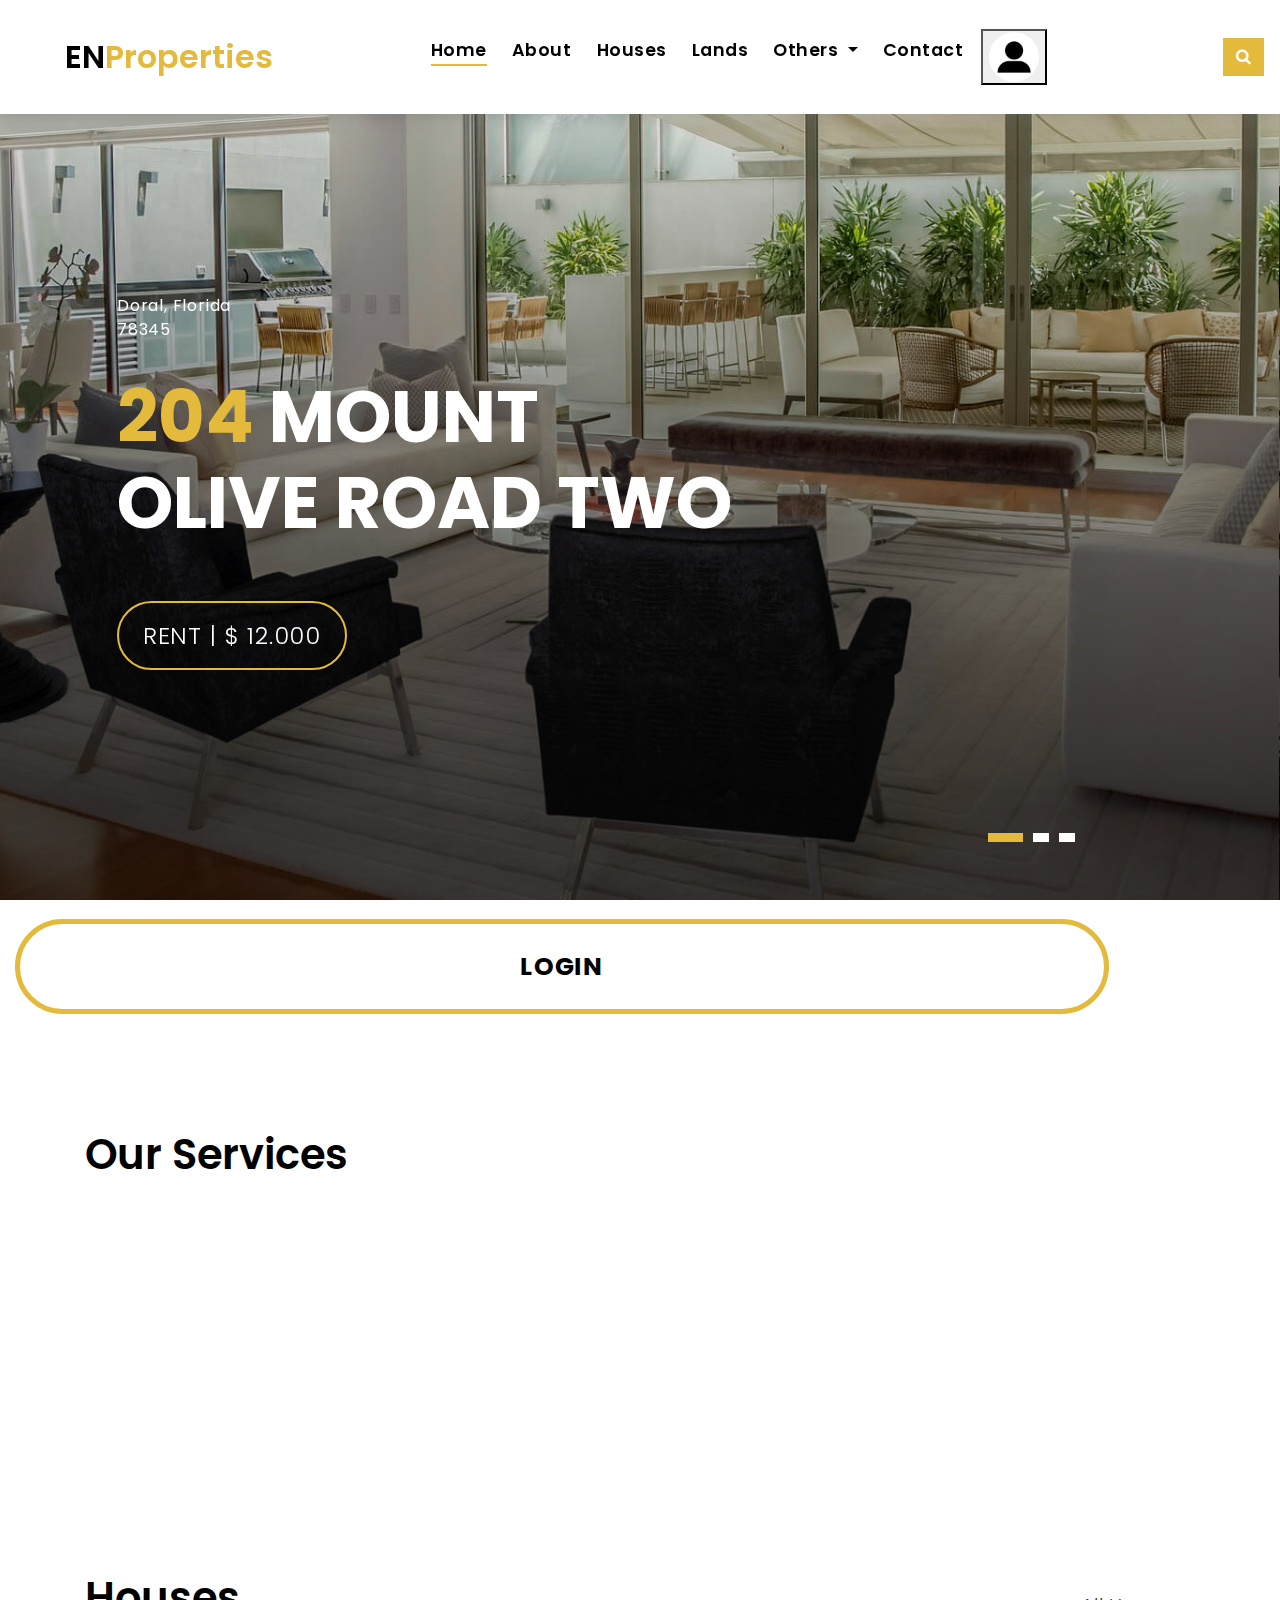
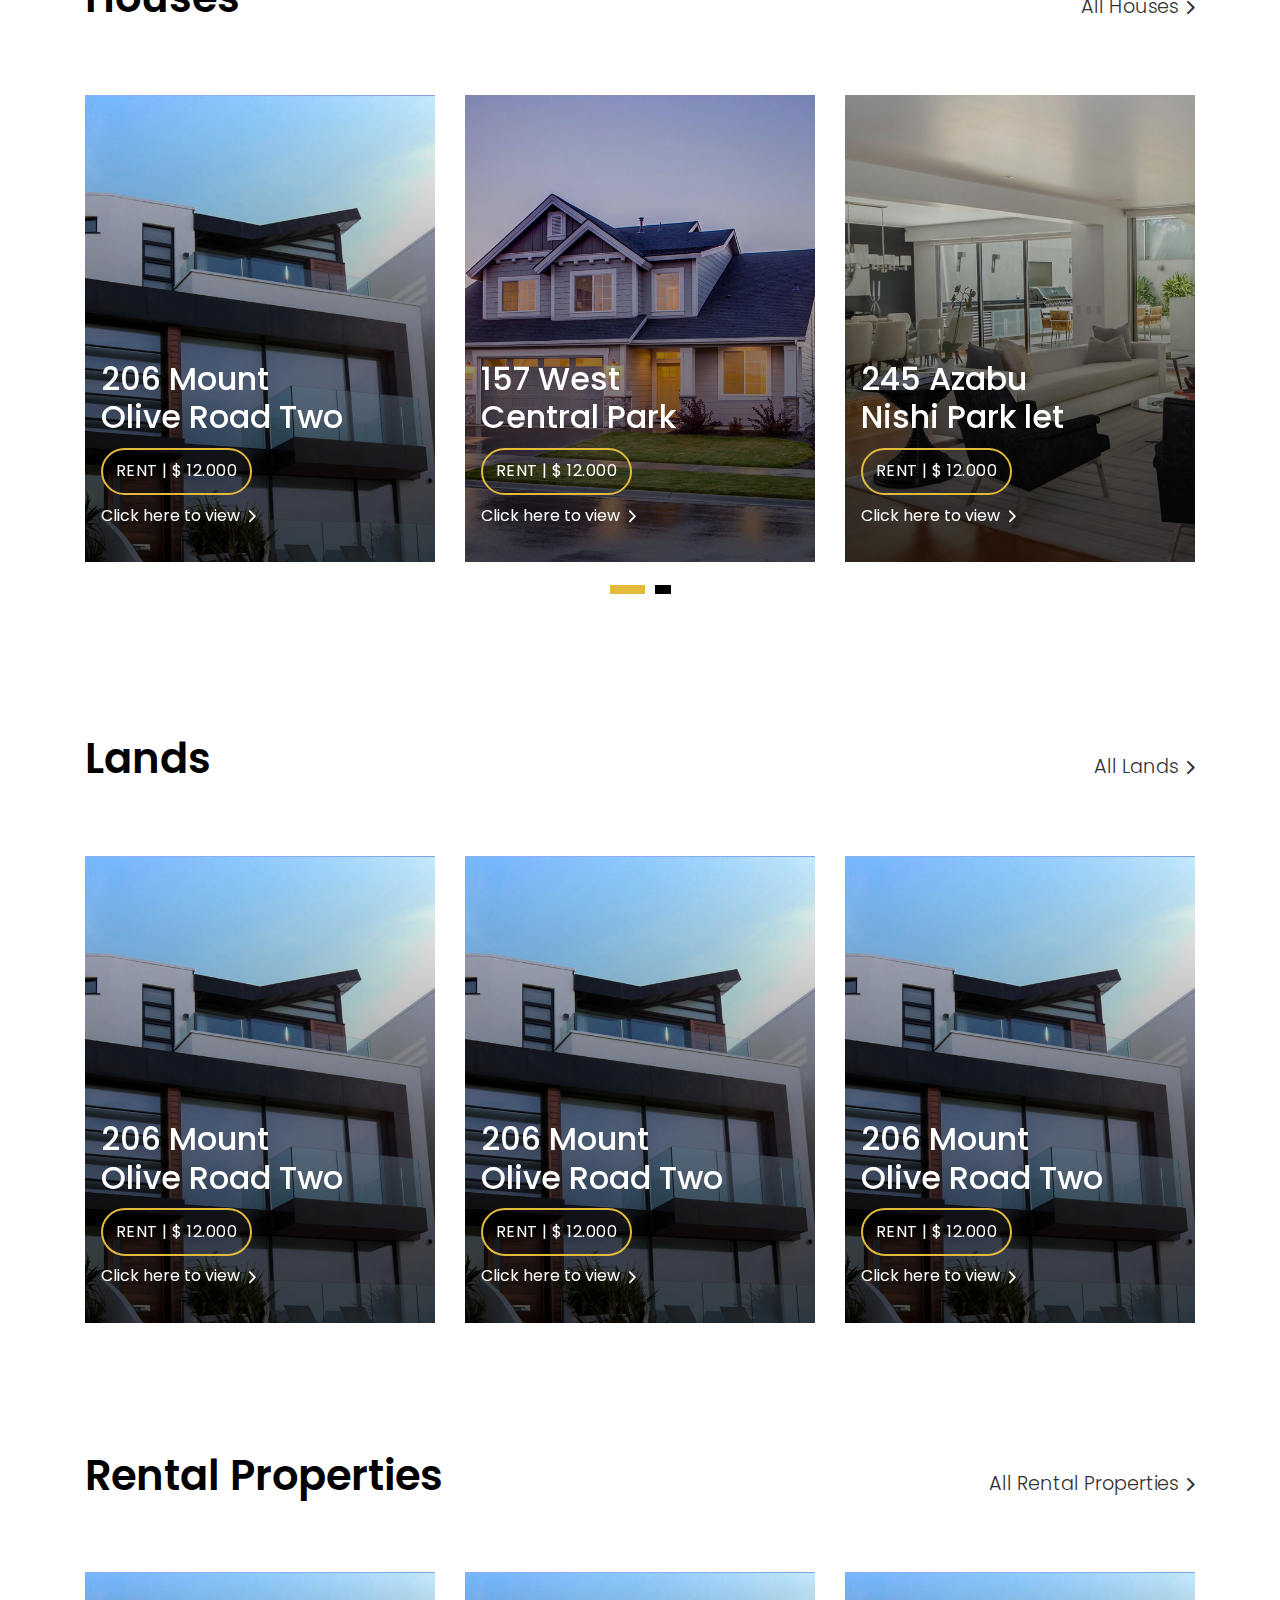
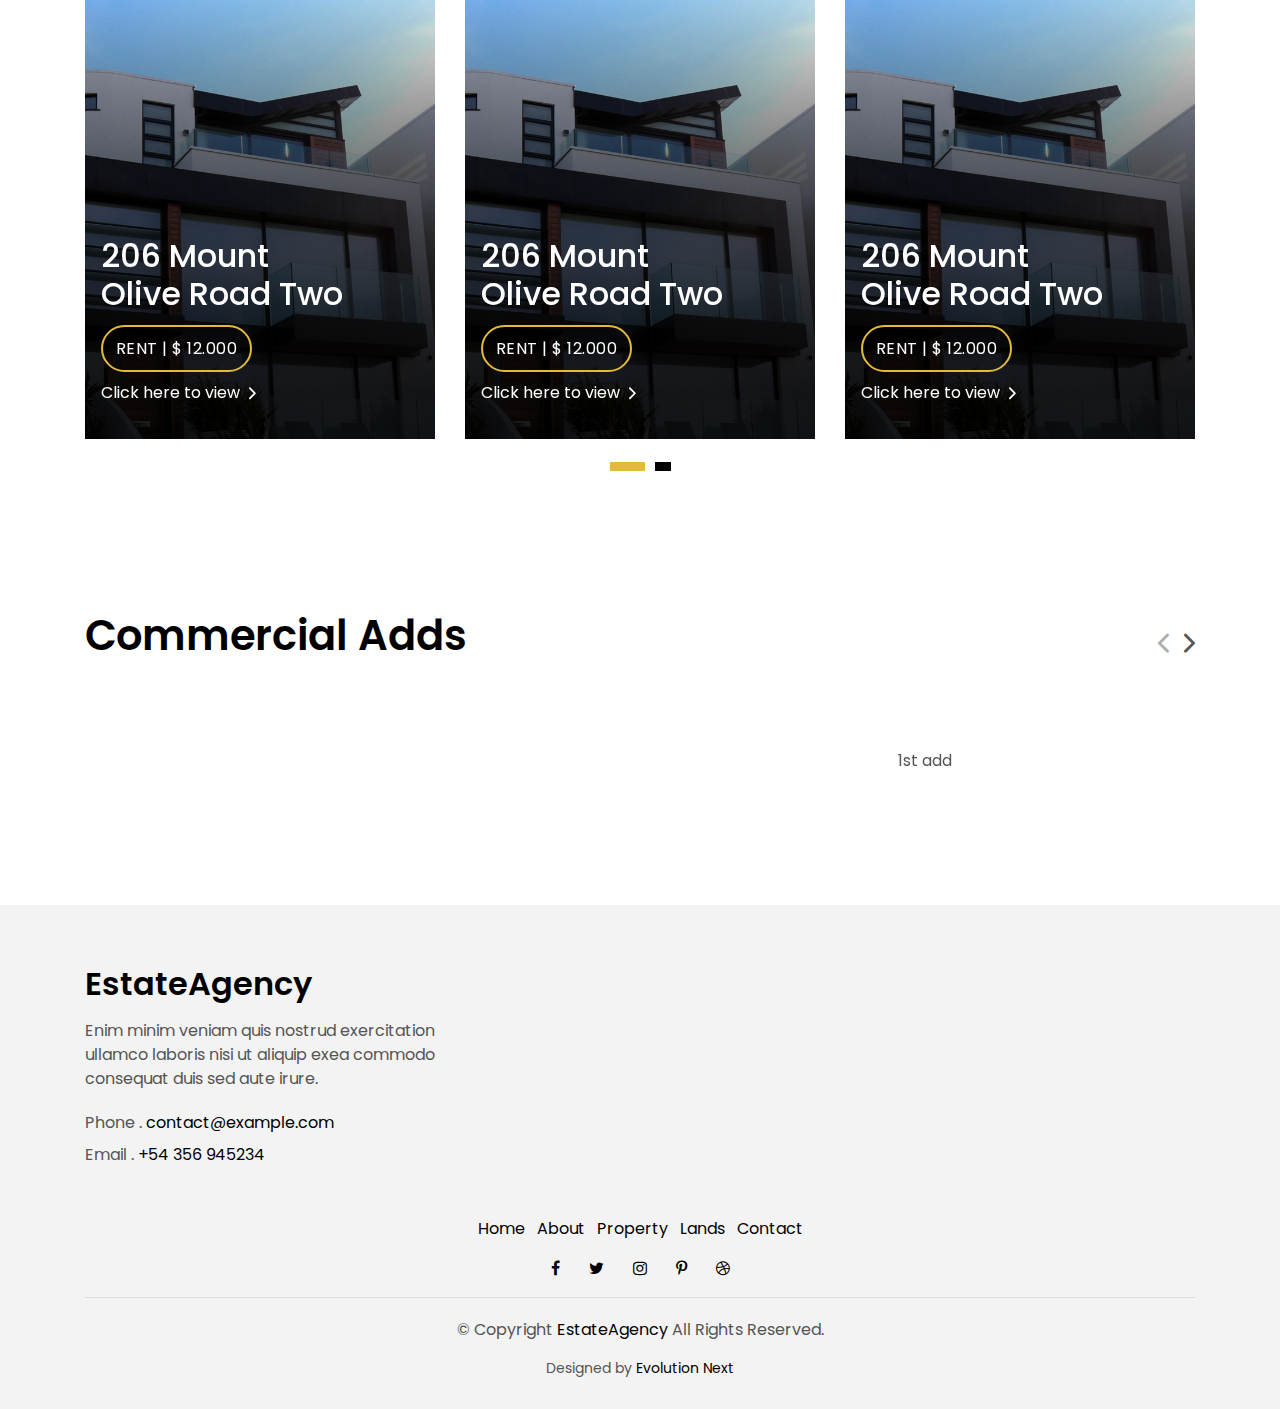
<file: index.html>
<!DOCTYPE html>
<html lang="en">
<head>
  <meta charset="utf-8">
  <title>EN Properties</title>
  <meta content="width=device-width, initial-scale=1.0" name="viewport">
  <meta content="" name="keywords">
  <meta content="" name="description">

  <!-- Favicons -->
  <link href="img/favicon.png" rel="icon">
  <link href="img/apple-touch-icon.png" rel="apple-touch-icon">

  <!-- Google Fonts -->
  <link href="https://fonts.googleapis.com/css?family=Poppins:300,400,500,600,700" rel="stylesheet">

  <!-- Bootstrap CSS File -->
  <link href="lib/bootstrap/css/bootstrap.min.css" rel="stylesheet">

  <!-- Libraries CSS Files -->
  <link href="lib/font-awesome/css/font-awesome.min.css" rel="stylesheet">
  <link href="lib/animate/animate.min.css" rel="stylesheet">
  <link href="lib/ionicons/css/ionicons.min.css" rel="stylesheet">
  <link href="lib/owlcarousel/assets/owl.carousel.min.css" rel="stylesheet">

  <!-- Main Stylesheet File -->
  <link href="css/style.css" rel="stylesheet">

  <!-- =======================================================
    Theme Name: EstateAgency
    Theme URL: https://bootstrapmade.com/real-estate-agency-bootstrap-template/
    Author: BootstrapMade.com
    License: https://bootstrapmade.com/license/
  ======================================================= -->
</head>

<body>

  <div class="click-closed"></div>
  <!--/ Form Search Star /-->
  <div class="box-collapse">
    <div class="title-box-d">
      <h3 class="title-d">Search Property</h3>
    </div>
    <span class="close-box-collapse right-boxed ion-ios-close"></span>
    <div class="box-collapse-wrap form">
      <form class="form-a">
        <div class="row">
          <div class="col-md-12 mb-2">
            <div class="form-group">
              <label for="Type">Keyword</label>
              <input type="text" class="form-control form-control-lg form-control-a" placeholder="Keyword">
            </div>
          </div>
          <div class="col-md-6 mb-2">
            <div class="form-group">
              <label for="Type">Type</label>
              <select class="form-control form-control-lg form-control-a" id="Type">
                <option>All Type</option>
                <option>For Rent</option>
                <option>For Sale</option>
                <option>Open House</option>
              </select>
            </div>
          </div>
          <div class="col-md-6 mb-2">
            <div class="form-group">
              <label for="city">City</label>
              <select class="form-control form-control-lg form-control-a" id="city">
                <option>All City</option>
                <option>Alabama</option>
                <option>Arizona</option>
                <option>California</option>
                <option>Colorado</option>
              </select>
            </div>
          </div>
          <div class="col-md-6 mb-2">
            <div class="form-group">
              <label for="bedrooms">Bedrooms</label>
              <select class="form-control form-control-lg form-control-a" id="bedrooms">
                <option>Any</option>
                <option>01</option>
                <option>02</option>
                <option>03</option>
              </select>
            </div>
          </div>
          <div class="col-md-6 mb-2">
            <div class="form-group">
              <label for="garages">Garages</label>
              <select class="form-control form-control-lg form-control-a" id="garages">
                <option>Any</option>
                <option>01</option>
                <option>02</option>
                <option>03</option>
                <option>04</option>
              </select>
            </div>
          </div>
          <div class="col-md-6 mb-2">
            <div class="form-group">
              <label for="bathrooms">Bathrooms</label>
              <select class="form-control form-control-lg form-control-a" id="bathrooms">
                <option>Any</option>
                <option>01</option>
                <option>02</option>
                <option>03</option>
              </select>
            </div>
          </div>
          <div class="col-md-6 mb-2">
            <div class="form-group">
              <label for="price">Min Price</label>
              <select class="form-control form-control-lg form-control-a" id="price">
                <option>Unlimite</option>
                <option>LKR50,000</option>
                <option>LKR100,000</option>
                <option>LKR150,000</option>
                <option>LKR200,000</option>
              </select>
            </div>
          </div>
          <div class="col-md-12">
            <button type="submit" class="btn btn-b">Search Property</button>
          </div>
        </div>
      </form>
    </div>
  </div>
  <!--/ Form Search End /-->

  <!--/ Nav Star /-->
  <nav class="navbar navbar-default navbar-trans navbar-expand-lg fixed-top">
    <div class="container">
      <button class="navbar-toggler collapsed" type="button" data-toggle="collapse" data-target="#navbarDefault"
        aria-controls="navbarDefault" aria-expanded="false" aria-label="Toggle navigation">
        <span></span>
        <span></span>
        <span></span>
      </button>
      <a class="navbar-brand text-brand" href="index.html">EN<span class="color-b">Properties</span></a>
      <button type="button" class="btn btn-link nav-search navbar-toggle-box-collapse d-md-none" data-toggle="collapse"
        data-target="#navbarTogglerDemo01" aria-expanded="false">
        <span class="fa fa-search" aria-hidden="true"></span>
      </button>
      <div class="navbar-collapse collapse justify-content-center" id="navbarDefault">
        <ul class="navbar-nav">
          <li class="nav-item">
            <a class="nav-link active" href="index.html">Home</a>
          </li>
          <li class="nav-item">
            <a class="nav-link" href="about.html">About</a>
          </li>
          <li class="nav-item">
            <a class="nav-link" href="property-grid.html">Houses</a>
          </li>
          <li class="nav-item">
            <a class="nav-link" href="blog-grid.html">Lands</a>
          </li>
          <li class="nav-item dropdown">
            <a class="nav-link dropdown-toggle" href="#" id="navbarDropdown" role="button" data-toggle="dropdown"
              aria-haspopup="true" aria-expanded="false">
              Others
            </a>
            <div class="dropdown-menu" aria-labelledby="navbarDropdown">
              <a class="dropdown-item" href="property-single.html">Hotels</a>
              <a class="dropdown-item" href="blog-single.html">Shops</a>
              <a class="dropdown-item" href="agents-grid.html">Classrooms</a>
              <a class="dropdown-item" href="agent-single.html">Restaurants</a>
            </div>
          </li>
          <li class="nav-item">
            <a class="nav-link" href="contact.html">Contact</a>
          </li>
          
            <div class="location_icon_bottum_tt">
             
    
    
    
             &nbsp; <button onclick="myFunction()" class="dropbtn"><img src="img/1234.jpg" alt="Avatar" class="avatar"></button>

            </div>
          
        </ul>
            </div>
        </ul>
      </div>
      <button type="button" class="btn btn-b-n navbar-toggle-box-collapse d-none d-md-block" data-toggle="collapse"
        data-target="#navbarTogglerDemo01" aria-expanded="false">
        <span class="fa fa-search" aria-hidden="true"></span>
      </button>
    </div>
  </nav>
  <!--/ Nav End /-->

  <!--/ Carousel Star /-->
  <div class="intro intro-carousel">
    <div id="carousel" class="owl-carousel owl-theme">
      <div class="carousel-item-a intro-item bg-image" style="background-image: url(img/slide-1.jpg)">
        <div class="overlay overlay-a"></div>
        <div class="intro-content display-table">
          <div class="table-cell">
            <div class="container">
              <div class="row">
                <div class="col-lg-8">
                  <div class="intro-body">
                    <p class="intro-title-top">Doral, Florida
                      <br> 78345</p>
                    <h1 class="intro-title mb-4">
                      <span class="color-b">204 </span> Mount
                      <br> Olive Road Two</h1>
                    <p class="intro-subtitle intro-price">
                      <a href="#"><span class="price-a">rent | $ 12.000</span></a>
                    </p>
                  </div>
                </div>
              </div>
            </div>
          </div>
        </div>
      </div>
      <div class="carousel-item-a intro-item bg-image" style="background-image: url(img/slide-2.jpg)">
        <div class="overlay overlay-a"></div>
        <div class="intro-content display-table">
          <div class="table-cell">
            <div class="container">
              <div class="row">
                <div class="col-lg-8">
                  <div class="intro-body">
                    <p class="intro-title-top">Doral, Florida
                      <br> 78345</p>
                    <h1 class="intro-title mb-4">
                      <span class="color-b">204 </span> Rino
                      <br> Venda Road Five</h1>
                    <p class="intro-subtitle intro-price">
                      <a href="#"><span class="price-a">rent | $ 12.000</span></a>
                    </p>
                  </div>
                </div>
              </div>
            </div>
          </div>
        </div>
      </div>
      <div class="carousel-item-a intro-item bg-image" style="background-image: url(img/slide-3.jpg)">
        <div class="overlay overlay-a"></div>
        <div class="intro-content display-table">
          <div class="table-cell">
            <div class="container">
              <div class="row">
                <div class="col-lg-8">
                  <div class="intro-body">
                    <p class="intro-title-top">Doral, Florida
                      <br> 78345</p>
                    <h1 class="intro-title mb-4">
                      <span class="color-b">204 </span> Alira
                      <br> Roan Road One</h1>
                    <p class="intro-subtitle intro-price">
                      <a href="#"><span class="price-a">rent | $ 12.000</span></a>
                    </p>
                  </div>
                </div>
              </div>
            </div>
          </div>
        </div>
      </div>
    </div>
  </div>
  <!--/ Carousel end /-->
  <div class="col-lg-8">
    <div class="intro-body">
      
        <br> 
        <br> 
      <p class="intro-subtitle intro-price">
        <a href="#"><b><span class="button">Login</span></b></a>
      </p>
    </div>
  </div>
  <!--/ Services Star /-->
  <section class="section-services section-t8">
    <div class="container">
      <div class="row">
        <div class="col-md-12">
          <div class="title-wrap d-flex justify-content-between">
            <div class="title-box">
              <h2 class="title-a">Our Services</h2>
            </div>
          </div>
        </div>
      </div>
      <div class="row">
        <div class="col-md-4">
          <div class="card-box-c foo">
            <div class="card-header-c d-flex">
              <div class="card-box-ico">
                <span class="fa fa-gamepad"></span>
              </div>
              <div class="card-title-c align-self-center">
                <h2 class="title-c">Lifestyle</h2>
              </div>
            </div>
            <div class="card-body-c">
              <p class="content-c">
                text
              </p>
            </div>
            <div class="card-footer-c">
              <a href="#" class="link-c link-icon">Read more
                <span class="ion-ios-arrow-forward"></span>
              </a>
            </div>
          </div>
        </div>
        <div class="col-md-4">
          <div class="card-box-c foo">
            <div class="card-header-c d-flex">
              <div class="card-box-ico">
                <span class="fa fa-usd"></span>
              </div>
              <div class="card-title-c align-self-center">
                <h2 class="title-c">Loans</h2>
              </div>
            </div>
            <div class="card-body-c">
              <p class="content-c">
               text
              </p>
            </div>
            <div class="card-footer-c">
              <a href="#" class="link-c link-icon">Read more
                <span class="ion-ios-arrow-forward"></span>
              </a>
            </div>
          </div>
        </div>
        <div class="col-md-4">
          <div class="card-box-c foo">
            <div class="card-header-c d-flex">
              <div class="card-box-ico">
                <span class="fa fa-home"></span>
              </div>
              <div class="card-title-c align-self-center">
                <h2 class="title-c">Sell</h2>
              </div>
            </div>
            <div class="card-body-c">
              <p class="content-c">
                text
              </p>
            </div>
            <div class="card-footer-c">
              <a href="#" class="link-c link-icon">Read more
                <span class="ion-ios-arrow-forward"></span>
              </a>
            </div>
          </div>
        </div>
      </div>
    </div>
  </section>
  <!--/ Services End /-->

  <!--/ Property Star /-->
  <section class="section-property section-t8">
    <div class="container">
      <div class="row">
        <div class="col-md-12">
          <div class="title-wrap d-flex justify-content-between">
            <div class="title-box">
              <h2 class="title-a">Houses</h2>
            </div>
            <div class="title-link">
              <a href="property-grid.html">All Houses
                <span class="ion-ios-arrow-forward"></span>
              </a>
            </div>
          </div>
        </div>
      </div>
      <div id="property-carousel" class="owl-carousel owl-theme">
        <div class="carousel-item-b">
          <div class="card-box-a card-shadow">
            <div class="img-box-a">
              <img src="img/property-6.jpg" alt="" class="img-a img-fluid">
            </div>
            <div class="card-overlay">
              <div class="card-overlay-a-content">
                <div class="card-header-a">
                  <h2 class="card-title-a">
                    <a href="property-single.html">206 Mount
                      <br /> Olive Road Two</a>
                  </h2>
                </div>
                <div class="card-body-a">
                  <div class="price-box d-flex">
                    <span class="price-a">rent | $ 12.000</span>
                  </div>
                  <a href="#" class="link-a">Click here to view
                    <span class="ion-ios-arrow-forward"></span>
                  </a>
                </div>
                <div class="card-footer-a">
                  <ul class="card-info d-flex justify-content-around">
                    <li>
                      <h4 class="card-info-title">Area</h4>
                      <span>340m
                        <sup>2</sup>
                      </span>
                    </li>
                    <li>
                      <h4 class="card-info-title">Beds</h4>
                      <span>2</span>
                    </li>
                    <li>
                      <h4 class="card-info-title">Baths</h4>
                      <span>4</span>
                    </li>
                    <li>
                      <h4 class="card-info-title">Garages</h4>
                      <span>1</span>
                    </li>
                  </ul>
                </div>
              </div>
            </div>
          </div>
        </div>
        <div class="carousel-item-b">
          <div class="card-box-a card-shadow">
            <div class="img-box-a">
              <img src="img/property-3.jpg" alt="" class="img-a img-fluid">
            </div>
            <div class="card-overlay">
              <div class="card-overlay-a-content">
                <div class="card-header-a">
                  <h2 class="card-title-a">
                    <a href="property-single.html">157 West
                      <br /> Central Park</a>
                  </h2>
                </div>
                <div class="card-body-a">
                  <div class="price-box d-flex">
                    <span class="price-a">rent | $ 12.000</span>
                  </div>
                  <a href="property-single2.html" class="link-a">Click here to view
                    <span class="ion-ios-arrow-forward"></span>
                  </a>
                </div>
                <div class="card-footer-a">
                  <ul class="card-info d-flex justify-content-around">
                    <li>
                      <h4 class="card-info-title">Area</h4>
                      <span>340m
                        <sup>2</sup>
                      </span>
                    </li>
                    <li>
                      <h4 class="card-info-title">Beds</h4>
                      <span>2</span>
                    </li>
                    <li>
                      <h4 class="card-info-title">Baths</h4>
                      <span>4</span>
                    </li>
                    <li>
                      <h4 class="card-info-title">Garages</h4>
                      <span>1</span>
                    </li>
                  </ul>
                </div>
              </div>
            </div>
          </div>
        </div>
        <div class="carousel-item-b">
          <div class="card-box-a card-shadow">
            <div class="img-box-a">
              <img src="img/property-7.jpg" alt="" class="img-a img-fluid">
            </div>
            <div class="card-overlay">
              <div class="card-overlay-a-content">
                <div class="card-header-a">
                  <h2 class="card-title-a">
                    <a href="property-single.html">245 Azabu
                      <br /> Nishi Park let</a>
                  </h2>
                </div>
                <div class="card-body-a">
                  <div class="price-box d-flex">
                    <span class="price-a">rent | $ 12.000</span>
                  </div>
                  <a href="property-single2.html" class="link-a">Click here to view
                    <span class="ion-ios-arrow-forward"></span>
                  </a>
                </div>
                <div class="card-footer-a">
                  <ul class="card-info d-flex justify-content-around">
                    <li>
                      <h4 class="card-info-title">Area</h4>
                      <span>340m
                        <sup>2</sup>
                      </span>
                    </li>
                    <li>
                      <h4 class="card-info-title">Beds</h4>
                      <span>2</span>
                    </li>
                    <li>
                      <h4 class="card-info-title">Baths</h4>
                      <span>4</span>
                    </li>
                    <li>
                      <h4 class="card-info-title">Garages</h4>
                      <span>1</span>
                    </li>
                  </ul>
                </div>
              </div>
            </div>
          </div>
        </div>
        <div class="carousel-item-b">
          <div class="card-box-a card-shadow">
            <div class="img-box-a">
              <img src="img/property-10.jpg" alt="" class="img-a img-fluid">
            </div>
            <div class="card-overlay">
              <div class="card-overlay-a-content">
                <div class="card-header-a">
                  <h2 class="card-title-a">
                    <a href="property-single.html">204 Montal
                      <br /> South Bela Two</a>
                  </h2>
                </div>
                <div class="card-body-a">
                  <div class="price-box d-flex">
                    <span class="price-a">rent | $ 12.000</span>
                  </div>
                  <a href="property-single.html" class="link-a">Click here to view
                    <span class="ion-ios-arrow-forward"></span>
                  </a>
                </div>
                <div class="card-footer-a">
                  <ul class="card-info d-flex justify-content-around">
                    <li>
                      <h4 class="card-info-title">Area</h4>
                      <span>340m
                        <sup>2</sup>
                      </span>
                    </li>
                    <li>
                      <h4 class="card-info-title">Beds</h4>
                      <span>2</span>
                    </li>
                    <li>
                      <h4 class="card-info-title">Baths</h4>
                      <span>4</span>
                    </li>
                    <li>
                      <h4 class="card-info-title">Garages</h4>
                      <span>1</span>
                    </li>
                  </ul>
                </div>
              </div>
            </div>
          </div>
        </div>
      </div>
    </div>
  </section>
  <!--/ Property End /-->

  <!--/ Agents Star /-->
  <section class="section-agents section-t8">
    <div class="container">
      <div class="row">
        <div class="col-md-12">
          <div class="title-wrap d-flex justify-content-between">
            <div class="title-box">
              <h2 class="title-a">Lands</h2>
            </div>
            <div class="title-link">
              <a href="agents-grid.html">All Lands
                <span class="ion-ios-arrow-forward"></span>
              </a>
            </div>
          </div>
        </div>
      </div>
      <div class="row">
        <div class="col-md-4">
          <div class="card-box-d">
            
            <div class="carousel-item-b">
              <div class="card-box-a card-shadow">
                <div class="img-box-a">
                  <img src="img/property-6.jpg" alt="" class="img-a img-fluid">
                </div>
                <div class="card-overlay">
                  <div class="card-overlay-a-content">
                    <div class="card-header-a">
                      <h2 class="card-title-a">
                        <a href="property-single.html">206 Mount
                          <br /> Olive Road Two</a>
                      </h2>
                    </div>
                    <div class="card-body-a">
                      <div class="price-box d-flex">
                        <span class="price-a">rent | $ 12.000</span>
                      </div>
                      <a href="#" class="link-a">Click here to view
                        <span class="ion-ios-arrow-forward"></span>
                      </a>
                    </div>
                    <div class="card-footer-a">
                      <ul class="card-info d-flex justify-content-around">
                        <li>
                          <h4 class="card-info-title">Area</h4>
                          <span>340m
                            <sup>2</sup>
                          </span>
                        </li>
                        <li>
                          <h4 class="card-info-title">Beds</h4>
                          <span>2</span>
                        </li>
                        <li>
                          <h4 class="card-info-title">Baths</h4>
                          <span>4</span>
                        </li>
                        <li>
                          <h4 class="card-info-title">Garages</h4>
                          <span>1</span>
                        </li>
                      </ul>
                    </div>
                  </div>
                </div>
              </div>
            </div>
          </div>
          
        </div>
        <div class="col-md-4">
          <div class="card-box-d">
            <!--2nd one-->
            <div class="carousel-item-b">
              <div class="card-box-a card-shadow">
                <div class="img-box-a">
                  <img src="img/property-6.jpg" alt="" class="img-a img-fluid">
                </div>
                <div class="card-overlay">
                  <div class="card-overlay-a-content">
                    <div class="card-header-a">
                      <h2 class="card-title-a">
                        <a href="property-single.html">206 Mount
                          <br /> Olive Road Two</a>
                      </h2>
                    </div>
                    <div class="card-body-a">
                      <div class="price-box d-flex">
                        <span class="price-a">rent | $ 12.000</span>
                      </div>
                      <a href="#" class="link-a">Click here to view
                        <span class="ion-ios-arrow-forward"></span>
                      </a>
                    </div>
                    <div class="card-footer-a">
                      <ul class="card-info d-flex justify-content-around">
                        <li>
                          <h4 class="card-info-title">Area</h4>
                          <span>340m
                            <sup>2</sup>
                          </span>
                        </li>
                        <li>
                          <h4 class="card-info-title">Beds</h4>
                          <span>2</span>
                        </li>
                        <li>
                          <h4 class="card-info-title">Baths</h4>
                          <span>4</span>
                        </li>
                        <li>
                          <h4 class="card-info-title">Garages</h4>
                          <span>1</span>
                        </li>
                      </ul>
                    </div>
                  </div>
                </div>
              </div>
            </div>
          </div>
        </div>
        <div class="col-md-4">
          <div class="card-box-d">
            <!--3rd one-->
            <div class="carousel-item-b">
              <div class="card-box-a card-shadow">
                <div class="img-box-a">
                  <img src="img/property-6.jpg" alt="" class="img-a img-fluid">
                </div>
                <div class="card-overlay">
                  <div class="card-overlay-a-content">
                    <div class="card-header-a">
                      <h2 class="card-title-a">
                        <a href="property-single.html">206 Mount
                          <br /> Olive Road Two</a>
                      </h2>
                    </div>
                    <div class="card-body-a">
                      <div class="price-box d-flex">
                        <span class="price-a">rent | $ 12.000</span>
                      </div>
                      <a href="#" class="link-a">Click here to view
                        <span class="ion-ios-arrow-forward"></span>
                      </a>
                    </div>
                    <div class="card-footer-a">
                      <ul class="card-info d-flex justify-content-around">
                        <li>
                          <h4 class="card-info-title">Area</h4>
                          <span>340m
                            <sup>2</sup>
                          </span>
                        </li>
                        <li>
                          <h4 class="card-info-title">Beds</h4>
                          <span>2</span>
                        </li>
                        <li>
                          <h4 class="card-info-title">Baths</h4>
                          <span>4</span>
                        </li>
                        <li>
                          <h4 class="card-info-title">Garages</h4>
                          <span>1</span>
                        </li>
                      </ul>
                    </div>
                  </div>
                </div>
              </div>
            </div>
          </div>
        </div>
      </div>
    </div>
  </section>
  <!--/ Agents End /-->

  <!--/ News Star /-->
  <section class="section-news section-t8">
    <div class="container">
      <div class="row">
        <div class="col-md-12">
          <div class="title-wrap d-flex justify-content-between">
            <div class="title-box">
              <h2 class="title-a">Rental Properties</h2>
            </div>
            <div class="title-link">
              <a href="blog-grid.html">All Rental Properties
                <span class="ion-ios-arrow-forward"></span>
              </a>
            </div>
          </div>
        </div>
      </div>
      <div id="new-carousel" class="owl-carousel owl-theme">
        <div class="carousel-item-c">
          <div class="card-box-b card-shadow news-box">
            <!--1st one-->
            <div class="carousel-item-b">
              <div class="card-box-a card-shadow">
                <div class="img-box-a">
                  <img src="img/property-6.jpg" alt="" class="img-a img-fluid">
                </div>
                <div class="card-overlay">
                  <div class="card-overlay-a-content">
                    <div class="card-header-a">
                      <h2 class="card-title-a">
                        <a href="property-single.html">206 Mount
                          <br /> Olive Road Two</a>
                      </h2>
                    </div>
                    <div class="card-body-a">
                      <div class="price-box d-flex">
                        <span class="price-a">rent | $ 12.000</span>
                      </div>
                      <a href="#" class="link-a">Click here to view
                        <span class="ion-ios-arrow-forward"></span>
                      </a>
                    </div>
                    <div class="card-footer-a">
                      <ul class="card-info d-flex justify-content-around">
                        <li>
                          <h4 class="card-info-title">Area</h4>
                          <span>340m
                            <sup>2</sup>
                          </span>
                        </li>
                        <li>
                          <h4 class="card-info-title">Beds</h4>
                          <span>2</span>
                        </li>
                        <li>
                          <h4 class="card-info-title">Baths</h4>
                          <span>4</span>
                        </li>
                        <li>
                          <h4 class="card-info-title">Garages</h4>
                          <span>1</span>
                        </li>
                      </ul>
                    </div>
                  </div>
                </div>
              </div>
            </div>
          </div>
        </div>
        <div class="carousel-item-c">
          <div class="card-box-b card-shadow news-box">
            <!--2nd one-->
            <div class="carousel-item-b">
              <div class="card-box-a card-shadow">
                <div class="img-box-a">
                  <img src="img/property-6.jpg" alt="" class="img-a img-fluid">
                </div>
                <div class="card-overlay">
                  <div class="card-overlay-a-content">
                    <div class="card-header-a">
                      <h2 class="card-title-a">
                        <a href="property-single.html">206 Mount
                          <br /> Olive Road Two</a>
                      </h2>
                    </div>
                    <div class="card-body-a">
                      <div class="price-box d-flex">
                        <span class="price-a">rent | $ 12.000</span>
                      </div>
                      <a href="#" class="link-a">Click here to view
                        <span class="ion-ios-arrow-forward"></span>
                      </a>
                    </div>
                    <div class="card-footer-a">
                      <ul class="card-info d-flex justify-content-around">
                        <li>
                          <h4 class="card-info-title">Area</h4>
                          <span>340m
                            <sup>2</sup>
                          </span>
                        </li>
                        <li>
                          <h4 class="card-info-title">Beds</h4>
                          <span>2</span>
                        </li>
                        <li>
                          <h4 class="card-info-title">Baths</h4>
                          <span>4</span>
                        </li>
                        <li>
                          <h4 class="card-info-title">Garages</h4>
                          <span>1</span>
                        </li>
                      </ul>
                    </div>
                  </div>
                </div>
              </div>
            </div>
          </div>
        </div>
        <div class="carousel-item-c">
          <div class="card-box-b card-shadow news-box">
            <!--3rd one-->
            <div class="carousel-item-b">
              <div class="card-box-a card-shadow">
                <div class="img-box-a">
                  <img src="img/property-6.jpg" alt="" class="img-a img-fluid">
                </div>
                <div class="card-overlay">
                  <div class="card-overlay-a-content">
                    <div class="card-header-a">
                      <h2 class="card-title-a">
                        <a href="property-single.html">206 Mount
                          <br /> Olive Road Two</a>
                      </h2>
                    </div>
                    <div class="card-body-a">
                      <div class="price-box d-flex">
                        <span class="price-a">rent | $ 12.000</span>
                      </div>
                      <a href="#" class="link-a">Click here to view
                        <span class="ion-ios-arrow-forward"></span>
                      </a>
                    </div>
                    <div class="card-footer-a">
                      <ul class="card-info d-flex justify-content-around">
                        <li>
                          <h4 class="card-info-title">Area</h4>
                          <span>340m
                            <sup>2</sup>
                          </span>
                        </li>
                        <li>
                          <h4 class="card-info-title">Beds</h4>
                          <span>2</span>
                        </li>
                        <li>
                          <h4 class="card-info-title">Baths</h4>
                          <span>4</span>
                        </li>
                        <li>
                          <h4 class="card-info-title">Garages</h4>
                          <span>1</span>
                        </li>
                      </ul>
                    </div>
                  </div>
                </div>
              </div>
            </div>
          </div>
        </div>
        <div class="carousel-item-c">
          <div class="card-box-b card-shadow news-box">
            <!--4th one-->
            <div class="carousel-item-b">
              <div class="card-box-a card-shadow">
                <div class="img-box-a">
                  <img src="img/property-6.jpg" alt="" class="img-a img-fluid">
                </div>
                <div class="card-overlay">
                  <div class="card-overlay-a-content">
                    <div class="card-header-a">
                      <h2 class="card-title-a">
                        <a href="property-single.html">206 Mount
                          <br /> Olive Road Two</a>
                      </h2>
                    </div>
                    <div class="card-body-a">
                      <div class="price-box d-flex">
                        <span class="price-a">rent | $ 12.000</span>
                      </div>
                      <a href="#" class="link-a">Click here to view
                        <span class="ion-ios-arrow-forward"></span>
                      </a>
                    </div>
                    <div class="card-footer-a">
                      <ul class="card-info d-flex justify-content-around">
                        <li>
                          <h4 class="card-info-title">Area</h4>
                          <span>340m
                            <sup>2</sup>
                          </span>
                        </li>
                        <li>
                          <h4 class="card-info-title">Beds</h4>
                          <span>2</span>
                        </li>
                        <li>
                          <h4 class="card-info-title">Baths</h4>
                          <span>4</span>
                        </li>
                        <li>
                          <h4 class="card-info-title">Garages</h4>
                          <span>1</span>
                        </li>
                      </ul>
                    </div>
                  </div>
                </div>
              </div>
            </div>
          </div>
        </div>
      </div>
    </div>
  </section>
  <!--/ News End /-->

  <!--/ Testimonials Star /-->
  <section class="section-testimonials section-t8 nav-arrow-a">
    <div class="container">
      <div class="row">
        <div class="col-md-12">
          <div class="title-wrap d-flex justify-content-between">
            <div class="title-box">
              <h2 class="title-a">Commercial Adds</h2>
            </div>
          </div>
        </div>
      </div>
      <div id="testimonial-carousel" class="owl-carousel owl-arrow">
        <div class="carousel-item-a">
          <div class="testimonials-box">
            <div class="row">
              <div class="col-sm-12 col-md-6">
                
              </div>
              <div class="col-sm-12 col-md-6">
                <div class="testimonial-ico">
                  1st add
                </div>
                
                
              </div>
            </div>
          </div>
        </div>
        <div class="carousel-item-a">
          <div class="testimonials-box">
            <div class="row">
              
              <div class="col-sm-12 col-md-6">
                <div class="testimonial-ico">
                  2nd add
                </div>
               
                <div class="testimonial-author-box">
                  
                </div>
              </div>
            </div>
          </div>
        </div>
      </div>
    </div>
  </section>
  <!--/ Testimonials End /-->

  <!--/ footer Star /-->
  <section class="section-footer">
    <div class="container">
      <div class="row">
        <div class="col-sm-12 col-md-4">
          <div class="widget-a">
            <div class="w-header-a">
              <h3 class="w-title-a text-brand">EstateAgency</h3>
            </div>
            <div class="w-body-a">
              <p class="w-text-a color-text-a">
                Enim minim veniam quis nostrud exercitation ullamco laboris nisi ut aliquip exea commodo consequat duis
                sed aute irure.
              </p>
            </div>
            <div class="w-footer-a">
              <ul class="list-unstyled">
                <li class="color-a">
                  <span class="color-text-a">Phone .</span> contact@example.com</li>
                <li class="color-a">
                  <span class="color-text-a">Email .</span> +54 356 945234</li>
              </ul>
            </div>
          </div>
        </div>
        
        
      </div>
    </div>
  </section>
  <footer>
    <div class="container">
      <div class="row">
        <div class="col-md-12">
          <nav class="nav-footer">
            <ul class="list-inline">
              <li class="list-inline-item">
                <a href="index.html">Home</a>
              </li>
              <li class="list-inline-item">
                <a href="about.html">About</a>
              </li>
              <li class="list-inline-item">
                <a href="property-grid.html">Property</a>
              </li>
              <li class="list-inline-item">
                <a href="blog-grid.html">Lands</a>
              </li>
              <li class="list-inline-item">
                <a href="contact.html">Contact</a>
              </li>
            </ul>
          </nav>
          <div class="socials-a">
            <ul class="list-inline">
              <li class="list-inline-item">
                <a href="#">
                  <i class="fa fa-facebook" aria-hidden="true"></i>
                </a>
              </li>
              <li class="list-inline-item">
                <a href="#">
                  <i class="fa fa-twitter" aria-hidden="true"></i>
                </a>
              </li>
              <li class="list-inline-item">
                <a href="#">
                  <i class="fa fa-instagram" aria-hidden="true"></i>
                </a>
              </li>
              <li class="list-inline-item">
                <a href="#">
                  <i class="fa fa-pinterest-p" aria-hidden="true"></i>
                </a>
              </li>
              <li class="list-inline-item">
                <a href="#">
                  <i class="fa fa-dribbble" aria-hidden="true"></i>
                </a>
              </li>
            </ul>
          </div>
          <div class="copyright-footer">
            <p class="copyright color-text-a">
              &copy; Copyright
              <span class="color-a">EstateAgency</span> All Rights Reserved.
            </p>
          </div>
          <div class="credits">
            <!--
              All the links in the footer should remain intact.
              You can delete the links only if you purchased the pro version.
              Licensing information: https://bootstrapmade.com/license/
              Purchase the pro version with working PHP/AJAX contact form: https://bootstrapmade.com/buy/?theme=EstateAgency
            -->
            Designed by <a href="#">Evolution Next</a>
          </div>
        </div>
      </div>
    </div>
  </footer>
  <!--/ Footer End /-->

  <a href="#" class="back-to-top"><i class="fa fa-chevron-up"></i></a>
  <div id="preloader"></div>

  <!-- JavaScript Libraries -->
  <script src="lib/jquery/jquery.min.js"></script>
  <script src="lib/jquery/jquery-migrate.min.js"></script>
  <script src="lib/popper/popper.min.js"></script>
  <script src="lib/bootstrap/js/bootstrap.min.js"></script>
  <script src="lib/easing/easing.min.js"></script>
  <script src="lib/owlcarousel/owl.carousel.min.js"></script>
  <script src="lib/scrollreveal/scrollreveal.min.js"></script>
  <!-- Contact Form JavaScript File -->
  <script src="contactform/contactform.js"></script>

  <!-- Template Main Javascript File -->
  <script src="js/main.js"></script>

</body>
</html>
</file>
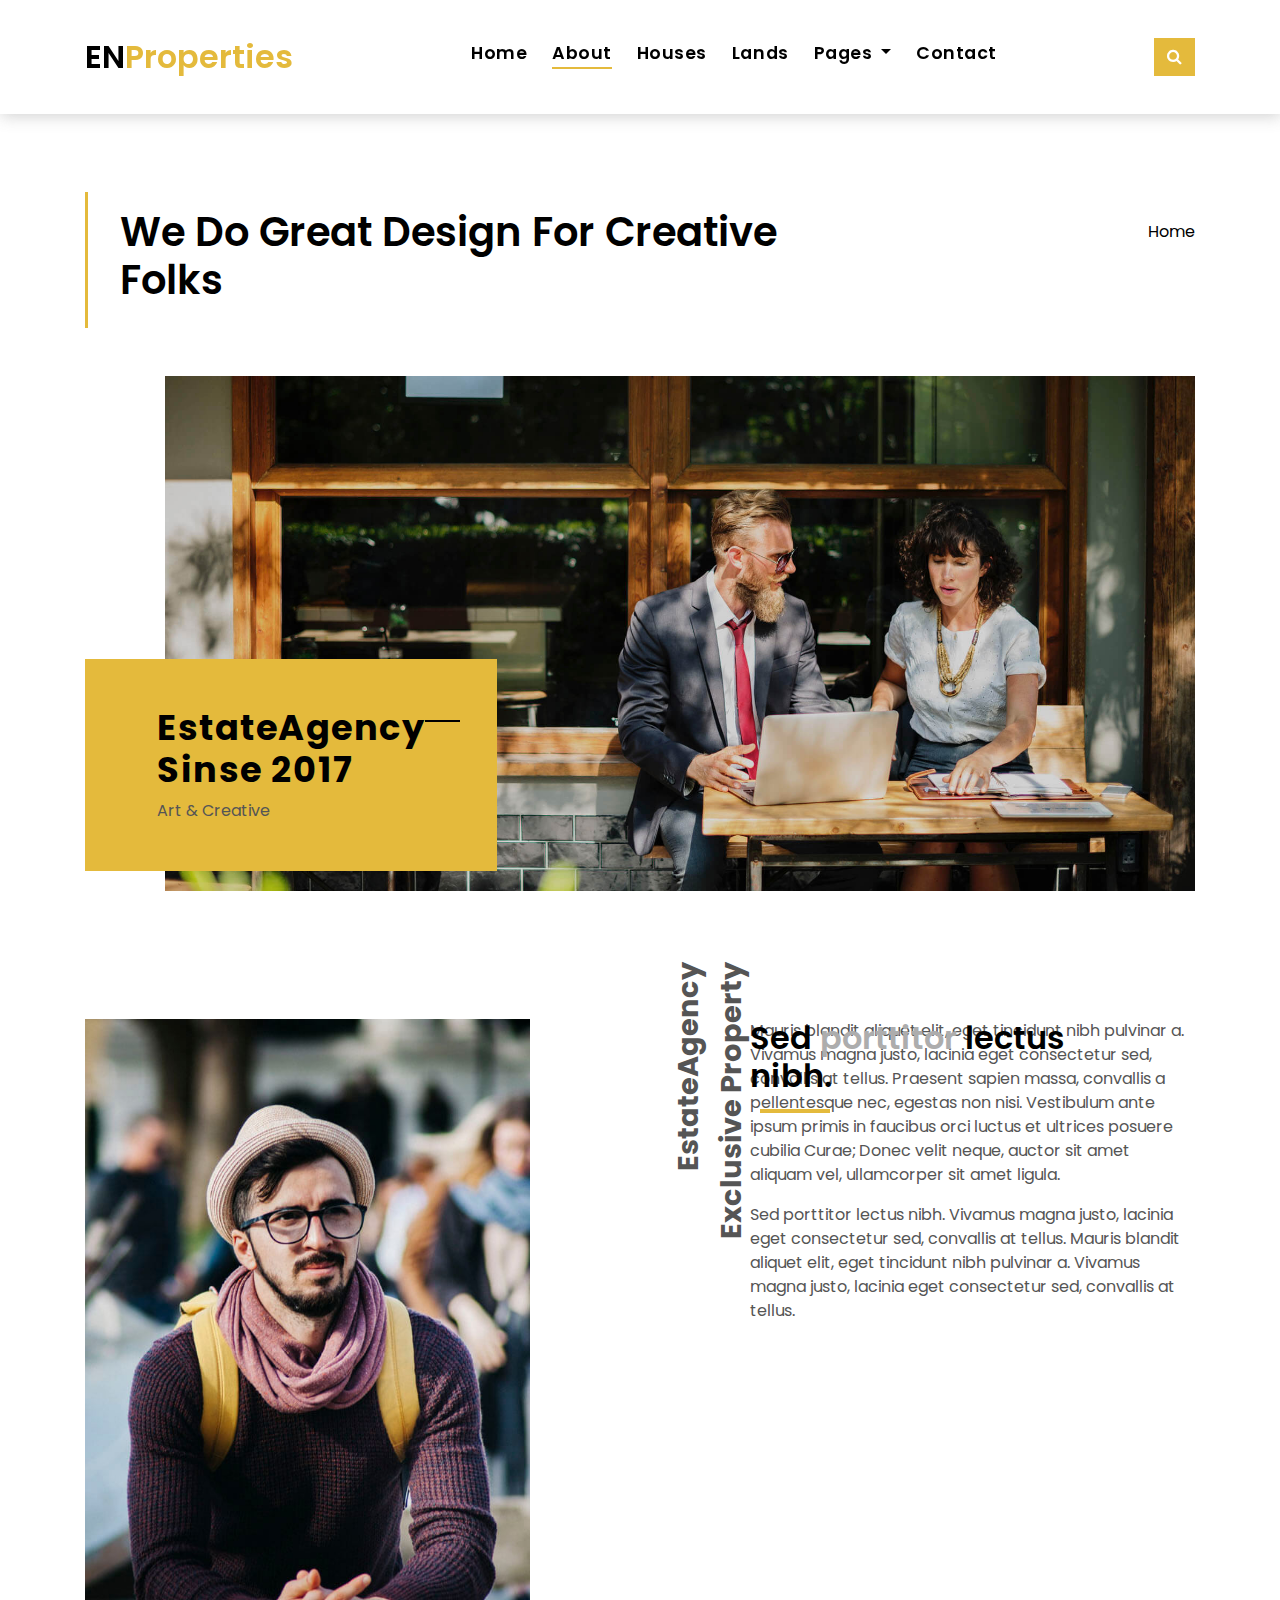
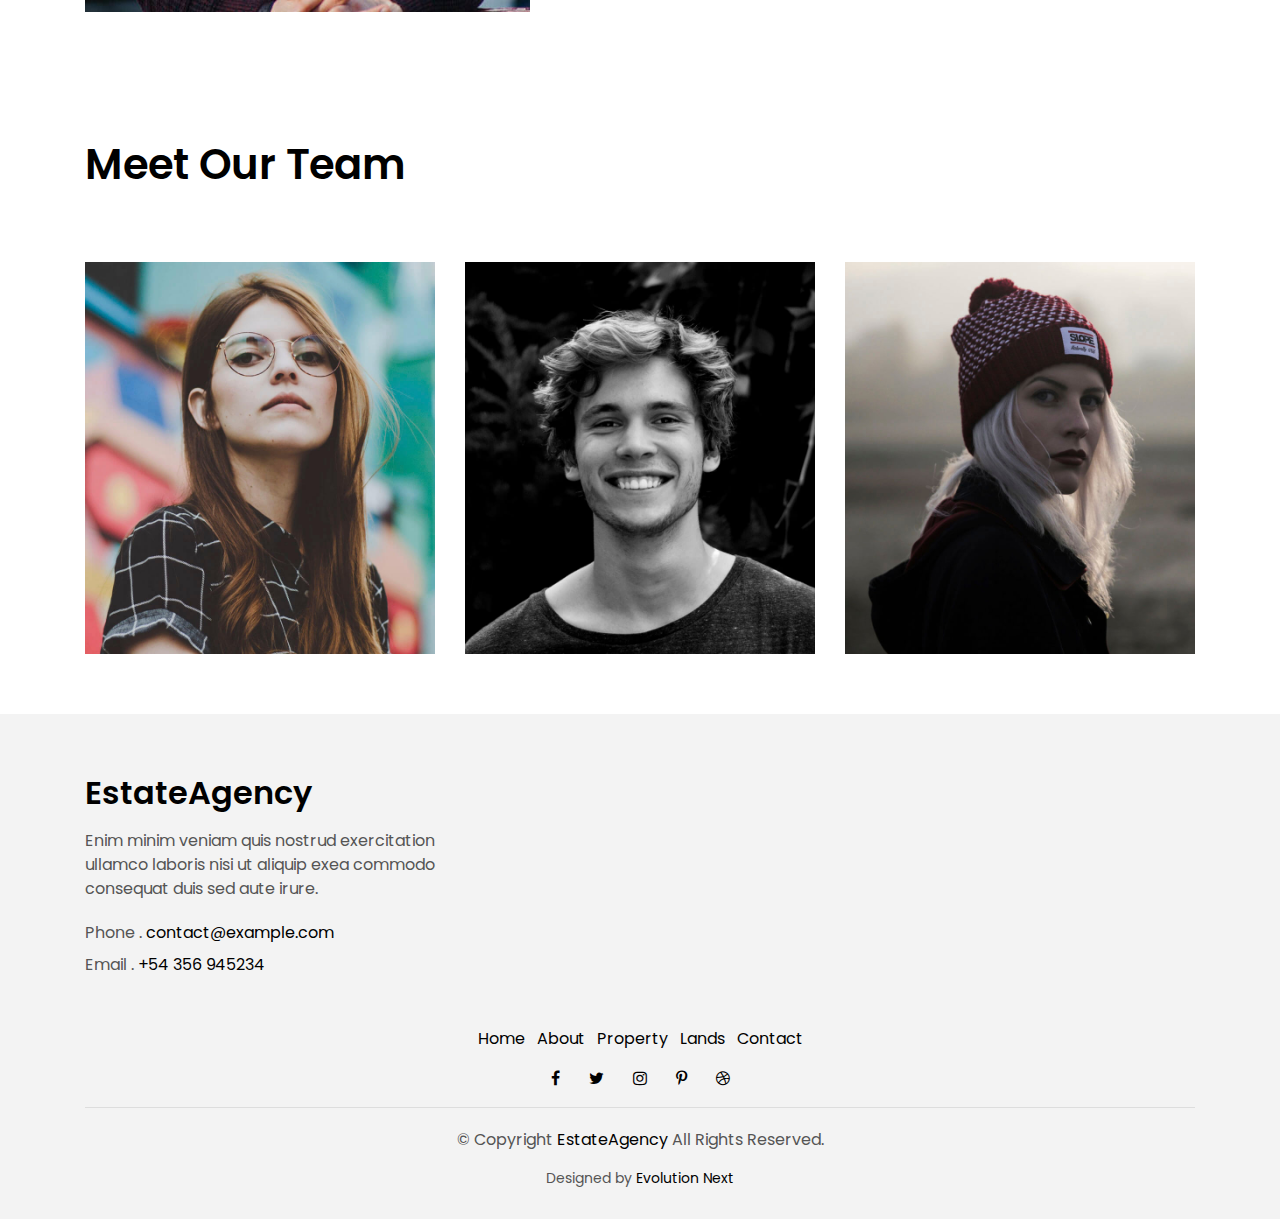
<file: about.html>
<!DOCTYPE html>
<html lang="en">
<head>
  <meta charset="utf-8">
  <title>EN Properties</title>
  <meta content="width=device-width, initial-scale=1.0" name="viewport">
  <meta content="" name="keywords">
  <meta content="" name="description">

  <!-- Favicons -->
  <link href="img/favicon.png" rel="icon">
  <link href="img/apple-touch-icon.png" rel="apple-touch-icon">

  <!-- Google Fonts -->
  <link href="https://fonts.googleapis.com/css?family=Poppins:300,400,500,600,700" rel="stylesheet">

  <!-- Bootstrap CSS File -->
  <link href="lib/bootstrap/css/bootstrap.min.css" rel="stylesheet">

  <!-- Libraries CSS Files -->
  <link href="lib/font-awesome/css/font-awesome.min.css" rel="stylesheet">
  <link href="lib/animate/animate.min.css" rel="stylesheet">
  <link href="lib/ionicons/css/ionicons.min.css" rel="stylesheet">
  <link href="lib/owlcarousel/assets/owl.carousel.min.css" rel="stylesheet">

  <!-- Main Stylesheet File -->
  <link href="css/style.css" rel="stylesheet">

  <!-- =======================================================
    Theme Name: EstateAgency
    Theme URL: https://bootstrapmade.com/real-estate-agency-bootstrap-template/
    Author: BootstrapMade.com
    License: https://bootstrapmade.com/license/
  ======================================================= -->
</head>

<body>

  <div class="click-closed"></div>
  <!--/ Form Search Star /-->
  <div class="box-collapse">
    <div class="title-box-d">
      <h3 class="title-d">Search Property</h3>
    </div>
    <span class="close-box-collapse right-boxed ion-ios-close"></span>
    <div class="box-collapse-wrap form">
      <form class="form-a">
        <div class="row">
          <div class="col-md-12 mb-2">
            <div class="form-group">
              <label for="Type">Keyword</label>
              <input type="text" class="form-control form-control-lg form-control-a" placeholder="Keyword">
            </div>
          </div>
          <div class="col-md-6 mb-2">
            <div class="form-group">
              <label for="Type">Type</label>
              <select class="form-control form-control-lg form-control-a" id="Type">
                <option>All Type</option>
                <option>For Rent</option>
                <option>For Sale</option>
                <option>Open House</option>
              </select>
            </div>
          </div>
          <div class="col-md-6 mb-2">
            <div class="form-group">
              <label for="city">City</label>
              <select class="form-control form-control-lg form-control-a" id="city">
                <option>All City</option>
                <option>Alabama</option>
                <option>Arizona</option>
                <option>California</option>
                <option>Colorado</option>
              </select>
            </div>
          </div>
          <div class="col-md-6 mb-2">
            <div class="form-group">
              <label for="bedrooms">Bedrooms</label>
              <select class="form-control form-control-lg form-control-a" id="bedrooms">
                <option>Any</option>
                <option>01</option>
                <option>02</option>
                <option>03</option>
              </select>
            </div>
          </div>
          <div class="col-md-6 mb-2">
            <div class="form-group">
              <label for="garages">Garages</label>
              <select class="form-control form-control-lg form-control-a" id="garages">
                <option>Any</option>
                <option>01</option>
                <option>02</option>
                <option>03</option>
                <option>04</option>
              </select>
            </div>
          </div>
          <div class="col-md-6 mb-2">
            <div class="form-group">
              <label for="bathrooms">Bathrooms</label>
              <select class="form-control form-control-lg form-control-a" id="bathrooms">
                <option>Any</option>
                <option>01</option>
                <option>02</option>
                <option>03</option>
              </select>
            </div>
          </div>
          <div class="col-md-6 mb-2">
            <div class="form-group">
              <label for="price">Min Price</label>
              <select class="form-control form-control-lg form-control-a" id="price">
                <option>Unlimite</option>
                <option>LKR50,000</option>
                <option>LKR100,000</option>
                <option>LKR150,000</option>
                <option>LKR200,000</option>
              </select>
            </div>
          </div>
          <div class="col-md-12">
            <button type="submit" class="btn btn-b">Search Property</button>
          </div>
        </div>
      </form>
    </div>
  </div>
  <!--/ Form Search End /-->

  <!--/ Nav Star /-->
  <nav class="navbar navbar-default navbar-trans navbar-expand-lg fixed-top">
    <div class="container">
      <button class="navbar-toggler collapsed" type="button" data-toggle="collapse" data-target="#navbarDefault"
        aria-controls="navbarDefault" aria-expanded="false" aria-label="Toggle navigation">
        <span></span>
        <span></span>
        <span></span>
      </button>
      <a class="navbar-brand text-brand" href="index.html">EN<span class="color-b">Properties</span></a>
      <button type="button" class="btn btn-link nav-search navbar-toggle-box-collapse d-md-none" data-toggle="collapse"
        data-target="#navbarTogglerDemo01" aria-expanded="false">
        <span class="fa fa-search" aria-hidden="true"></span>
      </button>
      <div class="navbar-collapse collapse justify-content-center" id="navbarDefault">
        <ul class="navbar-nav">
          <li class="nav-item">
            <a class="nav-link" href="index.html">Home</a>
          </li>
          <li class="nav-item">
            <a class="nav-link active" href="about.html">About</a>
          </li>
          <li class="nav-item">
            <a class="nav-link" href="property-grid.html">Houses</a>
          </li>
          <li class="nav-item">
            <a class="nav-link" href="blog-grid.html">Lands</a>
          </li>
          <li class="nav-item dropdown">
            <a class="nav-link dropdown-toggle" href="#" id="navbarDropdown" role="button" data-toggle="dropdown"
              aria-haspopup="true" aria-expanded="false">
              Pages
            </a>
            <div class="dropdown-menu" aria-labelledby="navbarDropdown">
              <a class="dropdown-item" href="property-single.html">Hotels</a>
              <a class="dropdown-item" href="blog-single.html">Shops</a>
              <a class="dropdown-item" href="agents-grid.html">Classrooms</a>
              <a class="dropdown-item" href="agent-single.html">Restaurants</a>
            </div>
          </li>
          <li class="nav-item">
            <a class="nav-link" href="contact.html">Contact</a>
          </li>
        </ul>
      </div>
      <button type="button" class="btn btn-b-n navbar-toggle-box-collapse d-none d-md-block" data-toggle="collapse"
        data-target="#navbarTogglerDemo01" aria-expanded="false">
        <span class="fa fa-search" aria-hidden="true"></span>
      </button>
    </div>
  </nav>
  <!--/ Nav End /-->

  <!--/ Intro Single star /-->
  <section class="intro-single">
    <div class="container">
      <div class="row">
        <div class="col-md-12 col-lg-8">
          <div class="title-single-box">
            <h1 class="title-single">We Do Great Design For Creative Folks</h1>
          </div>
        </div>
        <div class="col-md-12 col-lg-4">
          <nav aria-label="breadcrumb" class="breadcrumb-box d-flex justify-content-lg-end">
            <ol class="breadcrumb">
              <li class="breadcrumb-item">
                <a href="#">Home</a>
              </li>
              
            </ol>
          </nav>
        </div>
      </div>
    </div>
  </section>
  <!--/ Intro Single End /-->

  <!--/ About Star /-->
  <section class="section-about">
    <div class="container">
      <div class="row">
        <div class="col-sm-12">
          <div class="about-img-box">
            <img src="img/slide-about-1.jpg" alt="" class="img-fluid">
          </div>
          <div class="sinse-box">
            <h3 class="sinse-title">EstateAgency
              <span></span>
              <br> Sinse 2017</h3>
            <p>Art & Creative</p>
          </div>
        </div>
        <div class="col-md-12 section-t8">
          <div class="row">
            <div class="col-md-6 col-lg-5">
              <img src="img/about-2.jpg" alt="" class="img-fluid">
            </div>
            <div class="col-lg-2  d-none d-lg-block">
              <div class="title-vertical d-flex justify-content-start">
                <span>EstateAgency Exclusive Property</span>
              </div>
            </div>
            <div class="col-md-6 col-lg-5 section-md-t3">
              <div class="title-box-d">
                <h3 class="title-d">Sed
                  <span class="color-d">porttitor</span> lectus
                  <br> nibh.</h3>
              </div>
              <p class="color-text-a">
                Mauris blandit aliquet elit, eget tincidunt nibh pulvinar a. Vivamus magna justo, lacinia eget
                consectetur sed, convallis
                at tellus. Praesent sapien massa, convallis a pellentesque nec, egestas non nisi. Vestibulum
                ante ipsum primis in faucibus orci luctus et ultrices posuere cubilia Curae; Donec velit
                neque, auctor sit amet aliquam vel, ullamcorper sit amet ligula.
              </p>
              <p class="color-text-a">
                Sed porttitor lectus nibh. Vivamus magna justo, lacinia eget consectetur sed, convallis at tellus.
                Mauris blandit aliquet
                elit, eget tincidunt nibh pulvinar a. Vivamus magna justo, lacinia eget consectetur sed,
                convallis at tellus.
              </p>
            </div>
          </div>
        </div>
      </div>
    </div>
  </section>
  <!--/ About End /-->

  <!--/ Team Star /-->
  <section class="section-agents section-t8">
    <div class="container">
      <div class="row">
        <div class="col-md-12">
          <div class="title-wrap d-flex justify-content-between">
            <div class="title-box">
              <h2 class="title-a">Meet Our Team</h2>
            </div>
          </div>
        </div>
      </div>
      <div class="row">
        <div class="col-md-4">
          <div class="card-box-d">
            <div class="card-img-d">
              <img src="img/agent-7.jpg" alt="" class="img-d img-fluid">
            </div>
            <div class="card-overlay card-overlay-hover">
              <div class="card-header-d">
                <div class="card-title-d align-self-center">
                  <h3 class="title-d">
                    <a href="agent-single.html" class="link-two">Margaret Sotillo
                      <br> Escala</a>
                  </h3>
                </div>
              </div>
              <div class="card-body-d">
                <p class="content-d color-text-a">
                  Sed porttitor lectus nibh, Cras ultricies ligula sed magna dictum porta two.
                </p>
                <div class="info-agents color-a">
                  <p>
                    <strong>Phone: </strong> +54 356 945234</p>
                  <p>
                    <strong>Email: </strong> agents@example.com</p>
                </div>
              </div>
              <div class="card-footer-d">
                <div class="socials-footer d-flex justify-content-center">
                  <ul class="list-inline">
                    <li class="list-inline-item">
                      <a href="#" class="link-one">
                        <i class="fa fa-facebook" aria-hidden="true"></i>
                      </a>
                    </li>
                    <li class="list-inline-item">
                      <a href="#" class="link-one">
                        <i class="fa fa-twitter" aria-hidden="true"></i>
                      </a>
                    </li>
                    <li class="list-inline-item">
                      <a href="#" class="link-one">
                        <i class="fa fa-instagram" aria-hidden="true"></i>
                      </a>
                    </li>
                    <li class="list-inline-item">
                      <a href="#" class="link-one">
                        <i class="fa fa-pinterest-p" aria-hidden="true"></i>
                      </a>
                    </li>
                    <li class="list-inline-item">
                      <a href="#" class="link-one">
                        <i class="fa fa-dribbble" aria-hidden="true"></i>
                      </a>
                    </li>
                  </ul>
                </div>
              </div>
            </div>
          </div>
        </div>
        <div class="col-md-4">
          <div class="card-box-d">
            <div class="card-img-d">
              <img src="img/agent-6.jpg" alt="" class="img-d img-fluid">
            </div>
            <div class="card-overlay card-overlay-hover">
              <div class="card-header-d">
                <div class="card-title-d align-self-center">
                  <h3 class="title-d">
                    <a href="agent-single.html" class="link-two">Stiven Spilver
                      <br> Darw</a>
                  </h3>
                </div>
              </div>
              <div class="card-body-d">
                <p class="content-d color-text-a">
                  Sed porttitor lectus nibh, Cras ultricies ligula sed magna dictum porta two.
                </p>
                <div class="info-agents color-a">
                  <p>
                    <strong>Phone: </strong> +54 356 945234</p>
                  <p>
                    <strong>Email: </strong> agents@example.com</p>
                </div>
              </div>
              <div class="card-footer-d">
                <div class="socials-footer d-flex justify-content-center">
                  <ul class="list-inline">
                    <li class="list-inline-item">
                      <a href="#" class="link-one">
                        <i class="fa fa-facebook" aria-hidden="true"></i>
                      </a>
                    </li>
                    <li class="list-inline-item">
                      <a href="#" class="link-one">
                        <i class="fa fa-twitter" aria-hidden="true"></i>
                      </a>
                    </li>
                    <li class="list-inline-item">
                      <a href="#" class="link-one">
                        <i class="fa fa-instagram" aria-hidden="true"></i>
                      </a>
                    </li>
                    <li class="list-inline-item">
                      <a href="#" class="link-one">
                        <i class="fa fa-pinterest-p" aria-hidden="true"></i>
                      </a>
                    </li>
                    <li class="list-inline-item">
                      <a href="#" class="link-one">
                        <i class="fa fa-dribbble" aria-hidden="true"></i>
                      </a>
                    </li>
                  </ul>
                </div>
              </div>
            </div>
          </div>
        </div>
        <div class="col-md-4">
          <div class="card-box-d">
            <div class="card-img-d">
              <img src="img/agent-5.jpg" alt="" class="img-d img-fluid">
            </div>
            <div class="card-overlay card-overlay-hover">
              <div class="card-header-d">
                <div class="card-title-d align-self-center">
                  <h3 class="title-d">
                    <a href="agent-single.html" class="link-two">Emma Toledo
                      <br> Cascada</a>
                  </h3>
                </div>
              </div>
              <div class="card-body-d">
                <p class="content-d color-text-a">
                  Sed porttitor lectus nibh, Cras ultricies ligula sed magna dictum porta two.
                </p>
                <div class="info-agents color-a">
                  <p>
                    <strong>Phone: </strong> +54 356 945234</p>
                  <p>
                    <strong>Email: </strong> agents@example.com</p>
                </div>
              </div>
              <div class="card-footer-d">
                <div class="socials-footer d-flex justify-content-center">
                  <ul class="list-inline">
                    <li class="list-inline-item">
                      <a href="#" class="link-one">
                        <i class="fa fa-facebook" aria-hidden="true"></i>
                      </a>
                    </li>
                    <li class="list-inline-item">
                      <a href="#" class="link-one">
                        <i class="fa fa-twitter" aria-hidden="true"></i>
                      </a>
                    </li>
                    <li class="list-inline-item">
                      <a href="#" class="link-one">
                        <i class="fa fa-instagram" aria-hidden="true"></i>
                      </a>
                    </li>
                    <li class="list-inline-item">
                      <a href="#" class="link-one">
                        <i class="fa fa-pinterest-p" aria-hidden="true"></i>
                      </a>
                    </li>
                    <li class="list-inline-item">
                      <a href="#" class="link-one">
                        <i class="fa fa-dribbble" aria-hidden="true"></i>
                      </a>
                    </li>
                  </ul>
                </div>
              </div>
            </div>
          </div>
        </div>
      </div>
    </div>
  </section>
  <!--/ Team End /-->

  <!--/ footer Star /-->
  <section class="section-footer">
    <div class="container">
      <div class="row">
        <div class="col-sm-12 col-md-4">
          <div class="widget-a">
            <div class="w-header-a">
              <h3 class="w-title-a text-brand">EstateAgency</h3>
            </div>
            <div class="w-body-a">
              <p class="w-text-a color-text-a">
                Enim minim veniam quis nostrud exercitation ullamco laboris nisi ut aliquip exea commodo consequat duis
                sed aute irure.
              </p>
            </div>
            <div class="w-footer-a">
              <ul class="list-unstyled">
                <li class="color-a">
                  <span class="color-text-a">Phone .</span> contact@example.com</li>
                <li class="color-a">
                  <span class="color-text-a">Email .</span> +54 356 945234</li>
              </ul>
            </div>
          </div>
        </div>
        
        
      </div>
    </div>
  </section>
  <footer>
    <div class="container">
      <div class="row">
        <div class="col-md-12">
          <nav class="nav-footer">
            <ul class="list-inline">
              <li class="list-inline-item">
                <a href="index.html">Home</a>
              </li>
              <li class="list-inline-item">
                <a href="about.html">About</a>
              </li>
              <li class="list-inline-item">
                <a href="property-grid.html">Property</a>
              </li>
              <li class="list-inline-item">
                <a href="blog-grid.html">Lands</a>
              </li>
              <li class="list-inline-item">
                <a href="contact.html">Contact</a>
              </li>
            </ul>
          </nav>
          <div class="socials-a">
            <ul class="list-inline">
              <li class="list-inline-item">
                <a href="#">
                  <i class="fa fa-facebook" aria-hidden="true"></i>
                </a>
              </li>
              <li class="list-inline-item">
                <a href="#">
                  <i class="fa fa-twitter" aria-hidden="true"></i>
                </a>
              </li>
              <li class="list-inline-item">
                <a href="#">
                  <i class="fa fa-instagram" aria-hidden="true"></i>
                </a>
              </li>
              <li class="list-inline-item">
                <a href="#">
                  <i class="fa fa-pinterest-p" aria-hidden="true"></i>
                </a>
              </li>
              <li class="list-inline-item">
                <a href="#">
                  <i class="fa fa-dribbble" aria-hidden="true"></i>
                </a>
              </li>
            </ul>
          </div>
          <div class="copyright-footer">
            <p class="copyright color-text-a">
              &copy; Copyright
              <span class="color-a">EstateAgency</span> All Rights Reserved.
            </p>
          </div>
          <div class="credits">
            <!--
              All the links in the footer should remain intact.
              You can delete the links only if you purchased the pro version.
              Licensing information: https://bootstrapmade.com/license/
              Purchase the pro version with working PHP/AJAX contact form: https://bootstrapmade.com/buy/?theme=EstateAgency
            -->
            Designed by <a href="#">Evolution Next</a>
          </div>
        </div>
      </div>
    </div>
  </footer>
  <!--/ Footer End /-->

  <a href="#" class="back-to-top"><i class="fa fa-chevron-up"></i></a>
  <div id="preloader"></div>

  <!-- JavaScript Libraries -->
  <script src="lib/jquery/jquery.min.js"></script>
  <script src="lib/jquery/jquery-migrate.min.js"></script>
  <script src="lib/popper/popper.min.js"></script>
  <script src="lib/bootstrap/js/bootstrap.min.js"></script>
  <script src="lib/easing/easing.min.js"></script>
  <script src="lib/owlcarousel/owl.carousel.min.js"></script>
  <script src="lib/scrollreveal/scrollreveal.min.js"></script>
  <!-- Contact Form JavaScript File -->
  <script src="contactform/contactform.js"></script>

  <!-- Template Main Javascript File -->
  <script src="js/main.js"></script>

</body>
</html>
</file>
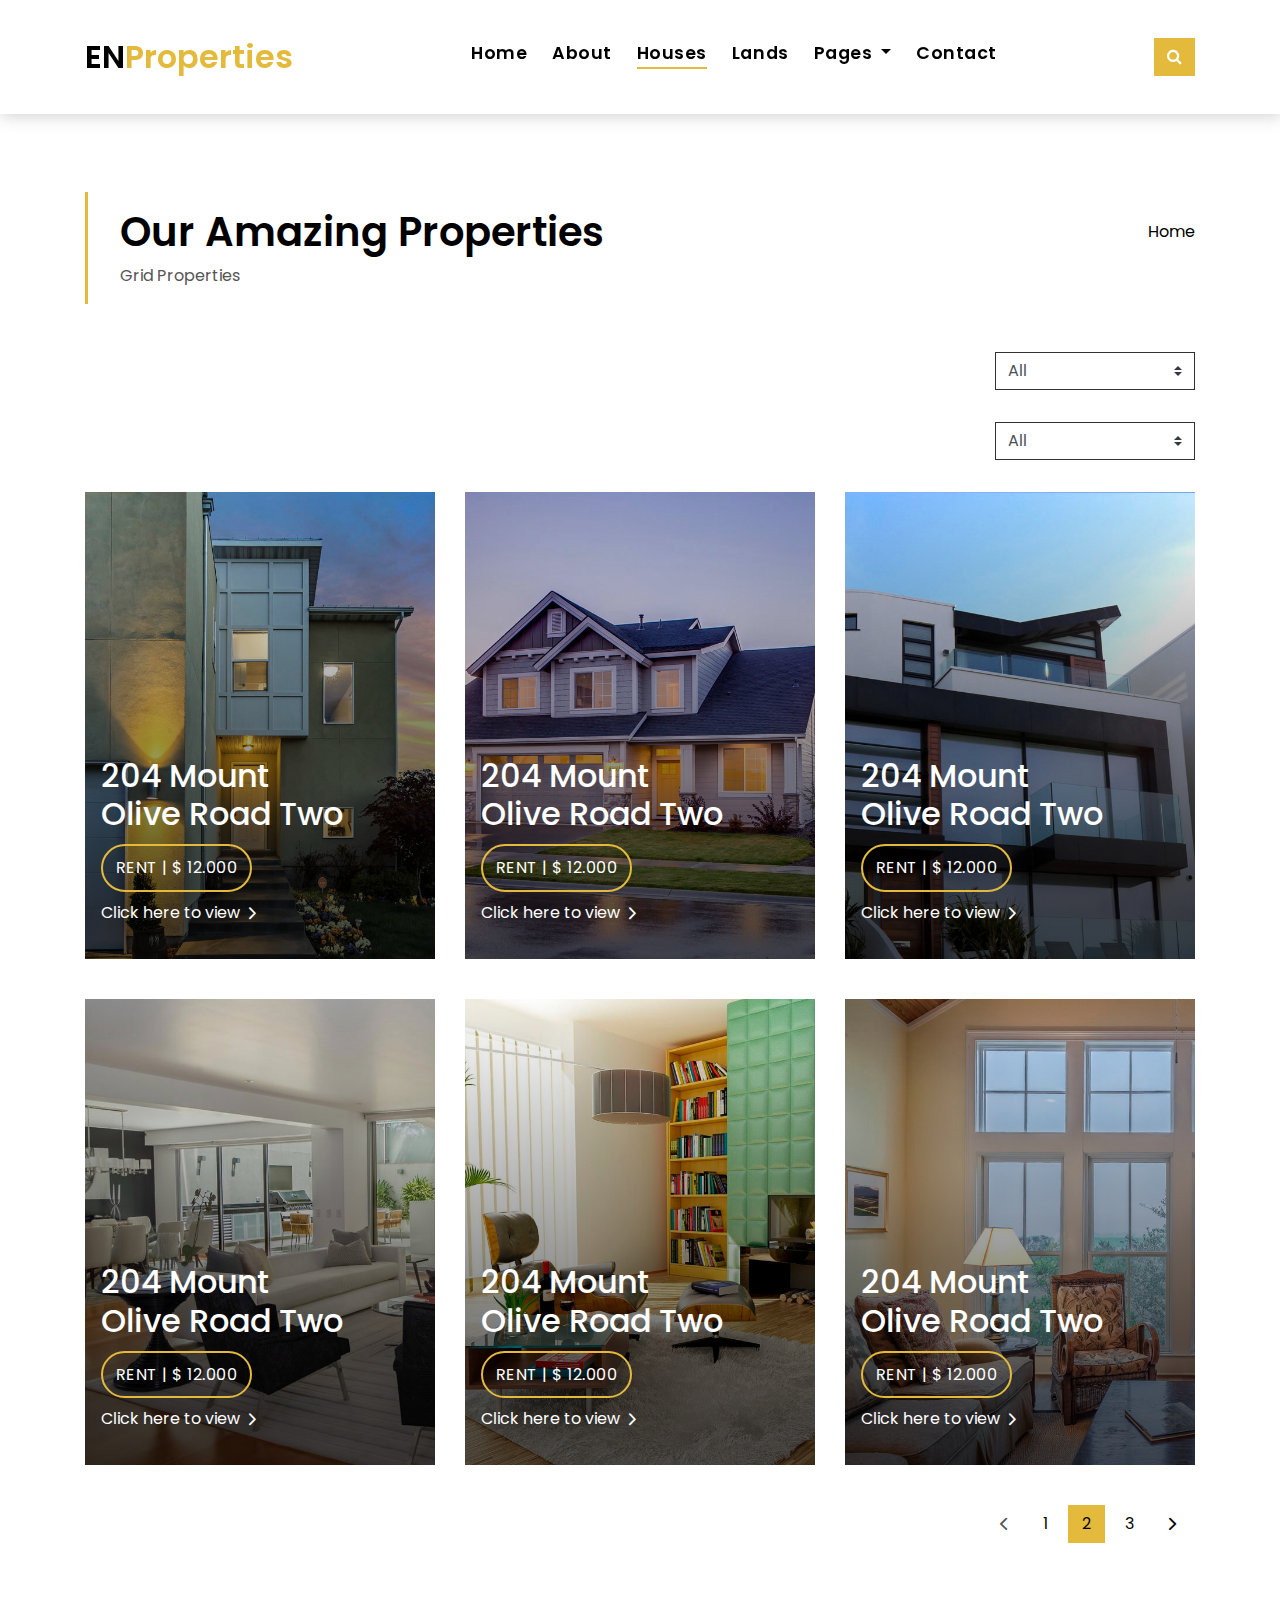
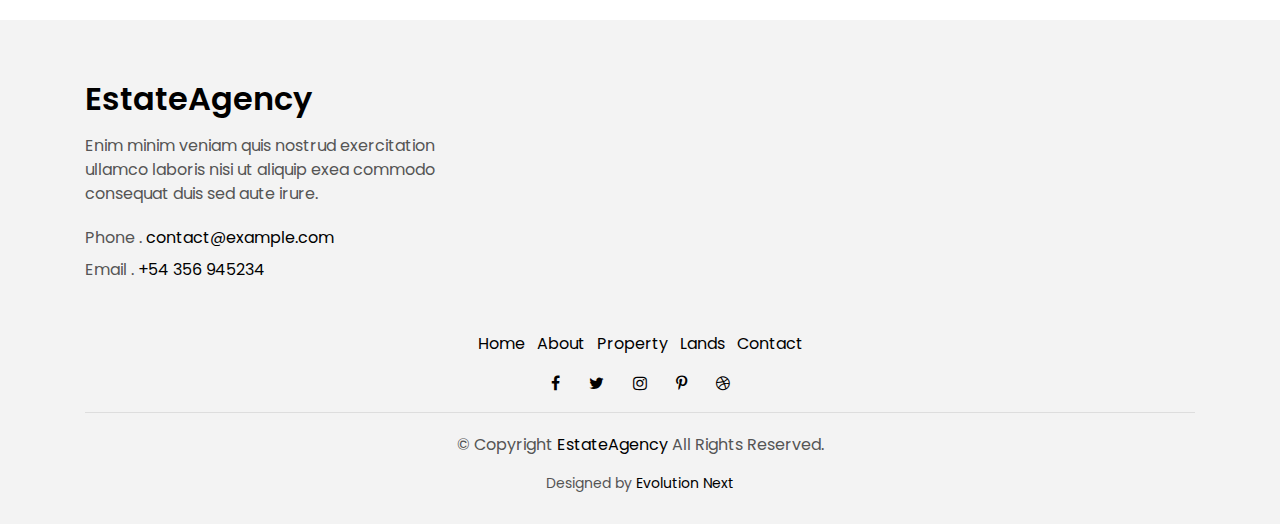
<file: agent-single.html>
<!DOCTYPE html>
<html lang="en">
<head>
  <meta charset="utf-8">
  <title>EN Properties</title>
  <meta content="width=device-width, initial-scale=1.0" name="viewport">
  <meta content="" name="keywords">
  <meta content="" name="description">

  <!-- Favicons -->
  <link href="img/favicon.png" rel="icon">
  <link href="img/apple-touch-icon.png" rel="apple-touch-icon">

  <!-- Google Fonts -->
  <link href="https://fonts.googleapis.com/css?family=Poppins:300,400,500,600,700" rel="stylesheet">

  <!-- Bootstrap CSS File -->
  <link href="lib/bootstrap/css/bootstrap.min.css" rel="stylesheet">

  <!-- Libraries CSS Files -->
  <link href="lib/font-awesome/css/font-awesome.min.css" rel="stylesheet">
  <link href="lib/animate/animate.min.css" rel="stylesheet">
  <link href="lib/ionicons/css/ionicons.min.css" rel="stylesheet">
  <link href="lib/owlcarousel/assets/owl.carousel.min.css" rel="stylesheet">

  <!-- Main Stylesheet File -->
  <link href="css/style.css" rel="stylesheet">

  <!-- =======================================================
    Theme Name: EstateAgency
    Theme URL: https://bootstrapmade.com/real-estate-agency-bootstrap-template/
    Author: BootstrapMade.com
    License: https://bootstrapmade.com/license/
  ======================================================= -->
</head>

<body>

  <div class="click-closed"></div>
  <!--/ Form Search Star /-->
  <div class="box-collapse">
    <div class="title-box-d">
      <h3 class="title-d">Search Property</h3>
    </div>
    <span class="close-box-collapse right-boxed ion-ios-close"></span>
    <div class="box-collapse-wrap form">
      <form class="form-a">
        <div class="row">
          <div class="col-md-12 mb-2">
            <div class="form-group">
              <label for="Type">Keyword</label>
              <input type="text" class="form-control form-control-lg form-control-a" placeholder="Keyword">
            </div>
          </div>
          <div class="col-md-6 mb-2">
            <div class="form-group">
              <label for="Type">Type</label>
              <select class="form-control form-control-lg form-control-a" id="Type">
                <option>All Type</option>
                <option>For Rent</option>
                <option>For Sale</option>
                <option>Open House</option>
              </select>
            </div>
          </div>
          <div class="col-md-6 mb-2">
            <div class="form-group">
              <label for="city">City</label>
              <select class="form-control form-control-lg form-control-a" id="city">
                <option>All City</option>
                <option>Alabama</option>
                <option>Arizona</option>
                <option>California</option>
                <option>Colorado</option>
              </select>
            </div>
          </div>
          <div class="col-md-6 mb-2">
            <div class="form-group">
              <label for="bedrooms">Bedrooms</label>
              <select class="form-control form-control-lg form-control-a" id="bedrooms">
                <option>Any</option>
                <option>01</option>
                <option>02</option>
                <option>03</option>
              </select>
            </div>
          </div>
          <div class="col-md-6 mb-2">
            <div class="form-group">
              <label for="garages">Garages</label>
              <select class="form-control form-control-lg form-control-a" id="garages">
                <option>Any</option>
                <option>01</option>
                <option>02</option>
                <option>03</option>
                <option>04</option>
              </select>
            </div>
          </div>
          <div class="col-md-6 mb-2">
            <div class="form-group">
              <label for="bathrooms">Bathrooms</label>
              <select class="form-control form-control-lg form-control-a" id="bathrooms">
                <option>Any</option>
                <option>01</option>
                <option>02</option>
                <option>03</option>
              </select>
            </div>
          </div>
          <div class="col-md-6 mb-2">
            <div class="form-group">
              <label for="price">Min Price</label>
              <select class="form-control form-control-lg form-control-a" id="price">
                <option>Unlimite</option>
                <option>LKR50,000</option>
                <option>LKR100,000</option>
                <option>LKR150,000</option>
                <option>LKR200,000</option>
              </select>
            </div>
          </div>
          <div class="col-md-12">
            <button type="submit" class="btn btn-b">Search Property</button>
          </div>
        </div>
      </form>
    </div>
  </div>
  <!--/ Form Search End /-->

  <!--/ Nav Star /-->
  <nav class="navbar navbar-default navbar-trans navbar-expand-lg fixed-top">
    <div class="container">
      <button class="navbar-toggler collapsed" type="button" data-toggle="collapse" data-target="#navbarDefault"
        aria-controls="navbarDefault" aria-expanded="false" aria-label="Toggle navigation">
        <span></span>
        <span></span>
        <span></span>
      </button>
      <a class="navbar-brand text-brand" href="index.html">EN<span class="color-b">Properties</span></a>
      <button type="button" class="btn btn-link nav-search navbar-toggle-box-collapse d-md-none" data-toggle="collapse"
        data-target="#navbarTogglerDemo01" aria-expanded="false">
        <span class="fa fa-search" aria-hidden="true"></span>
      </button>
      <div class="navbar-collapse collapse justify-content-center" id="navbarDefault">
        <ul class="navbar-nav">
          <li class="nav-item">
            <a class="nav-link" href="index.html">Home</a>
          </li>
          <li class="nav-item">
            <a class="nav-link" href="about.html">About</a>
          </li>
          <li class="nav-item">
            <a class="nav-link active" href="property-grid.html">Houses</a>
          </li>
          <li class="nav-item">
            <a class="nav-link" href="blog-grid.html">Lands</a>
          </li>
          <li class="nav-item dropdown">
            <a class="nav-link dropdown-toggle" href="#" id="navbarDropdown" role="button" data-toggle="dropdown"
              aria-haspopup="true" aria-expanded="false">
              Pages
            </a>
            <div class="dropdown-menu" aria-labelledby="navbarDropdown">
              <a class="dropdown-item" href="property-single.html">Hotels</a>
              <a class="dropdown-item" href="blog-single.html">Shops</a>
              <a class="dropdown-item" href="agents-grid.html">Classrooms</a>
              <a class="dropdown-item" href="agent-single.html">Restaurants</a>
            </div>
          </li>
          <li class="nav-item">
            <a class="nav-link" href="contact.html">Contact</a>
          </li>
        </ul>
      </div>
      <button type="button" class="btn btn-b-n navbar-toggle-box-collapse d-none d-md-block" data-toggle="collapse"
        data-target="#navbarTogglerDemo01" aria-expanded="false">
        <span class="fa fa-search" aria-hidden="true"></span>
      </button>
    </div>
  </nav>
  <!--/ Nav End /-->

  <!--/ Intro Single star /-->
  <section class="intro-single">
    <div class="container">
      <div class="row">
        <div class="col-md-12 col-lg-8">
          <div class="title-single-box">
            <h1 class="title-single">Our Amazing Properties</h1>
            <span class="color-text-a">Grid Properties</span>
          </div>
        </div>
        <div class="col-md-12 col-lg-4">
          <nav aria-label="breadcrumb" class="breadcrumb-box d-flex justify-content-lg-end">
            <ol class="breadcrumb">
              <li class="breadcrumb-item">
                <a href="#">Home</a>
              </li>
              
            </ol>
          </nav>
        </div>
      </div>
    </div>
  </section>
  <!--/ Intro Single End /-->

  <!--/ Property Grid Star /-->
  <section class="property-grid grid">
    <div class="container">
      <div class="row">
        <div class="col-sm-12">
          <div class="grid-option">
            <form>
              <select class="custom-select">
                <option selected>All</option>
                
                <option value="2">For Rent</option>
                <option value="3">For Sale</option>
              </select>
            </form>
          </div>
        </div>
        <!--2nd drop-->
        <div class="col-sm-12">
          <div class="grid-option">
            <form>
              <select class="custom-select">
                <option selected>All</option>
                <option value="1">Anuradhapura</option>
                <option value="2">Ampara</option>
                <option value="3">Badulla</option>
                <option value="4">Batticaloa	</option>
                <option value="5">Colombo</option>
                <option value="6">Galle</option>
                <option value="7">Gampaha</option>
                <option value="8">Hambantota</option>
                <option value="9">Jaffna</option>
                <option value="10">Kalutara</option>
                <option value="11">Kandy</option>
                <option value="12">Kegalle</option>
                <option value="13">Kilinochchi</option>
                <option value="14">Kurunegala</option>
                <option value="15">Mannar</option>
                <option value="16">Matara</option>
                <option value="17">Mullaitivu</option>
                <option value="18">Monaragala</option>
                <option value="19">Nuwara Eliya</option>
                <option value="20">Polonnaruwa</option>
                <option value="21">Puttalam</option>
                <option value="22">Ratnapura</option>
                <option value="23">Trincomalee</option>
                <option value="23">Vavuniya</option>
              </select>
            </form>
          </div>
        </div>
        <div class="col-md-4">
          <div class="card-box-a card-shadow">
            <div class="img-box-a">
              <img src="img/property-1.jpg" alt="" class="img-a img-fluid">
            </div>
            <div class="card-overlay">
              <div class="card-overlay-a-content">
                <div class="card-header-a">
                  <h2 class="card-title-a">
                    <a href="#">204 Mount
                      <br /> Olive Road Two</a>
                  </h2>
                </div>
                <div class="card-body-a">
                  <div class="price-box d-flex">
                    <span class="price-a">rent | $ 12.000</span>
                  </div>
                  <a href="property-single.html" class="link-a">Click here to view
                    <span class="ion-ios-arrow-forward"></span>
                  </a>
                </div>
                <div class="card-footer-a">
                  <ul class="card-info d-flex justify-content-around">
                    <li>
                      <h4 class="card-info-title">Area</h4>
                      <span>340m
                        <sup>2</sup>
                      </span>
                    </li>
                    <li>
                      <h4 class="card-info-title">Beds</h4>
                      <span>2</span>
                    </li>
                    <li>
                      <h4 class="card-info-title">Baths</h4>
                      <span>4</span>
                    </li>
                    <li>
                      <h4 class="card-info-title">Garages</h4>
                      <span>1</span>
                    </li>
                  </ul>
                </div>
              </div>
            </div>
          </div>
        </div>
        <div class="col-md-4">
          <div class="card-box-a card-shadow">
            <div class="img-box-a">
              <img src="img/property-3.jpg" alt="" class="img-a img-fluid">
            </div>
            <div class="card-overlay">
              <div class="card-overlay-a-content">
                <div class="card-header-a">
                  <h2 class="card-title-a">
                    <a href="#">204 Mount
                      <br /> Olive Road Two</a>
                  </h2>
                </div>
                <div class="card-body-a">
                  <div class="price-box d-flex">
                    <span class="price-a">rent | $ 12.000</span>
                  </div>
                  <a href="property-single.html" class="link-a">Click here to view
                    <span class="ion-ios-arrow-forward"></span>
                  </a>
                </div>
                <div class="card-footer-a">
                  <ul class="card-info d-flex justify-content-around">
                    <li>
                      <h4 class="card-info-title">Area</h4>
                      <span>340m
                        <sup>2</sup>
                      </span>
                    </li>
                    <li>
                      <h4 class="card-info-title">Beds</h4>
                      <span>2</span>
                    </li>
                    <li>
                      <h4 class="card-info-title">Baths</h4>
                      <span>4</span>
                    </li>
                    <li>
                      <h4 class="card-info-title">Garages</h4>
                      <span>1</span>
                    </li>
                  </ul>
                </div>
              </div>
            </div>
          </div>
        </div>
        <div class="col-md-4">
          <div class="card-box-a card-shadow">
            <div class="img-box-a">
              <img src="img/property-6.jpg" alt="" class="img-a img-fluid">
            </div>
            <div class="card-overlay">
              <div class="card-overlay-a-content">
                <div class="card-header-a">
                  <h2 class="card-title-a">
                    <a href="#">204 Mount
                      <br /> Olive Road Two</a>
                  </h2>
                </div>
                <div class="card-body-a">
                  <div class="price-box d-flex">
                    <span class="price-a">rent | $ 12.000</span>
                  </div>
                  <a href="property-single.html" class="link-a">Click here to view
                    <span class="ion-ios-arrow-forward"></span>
                  </a>
                </div>
                <div class="card-footer-a">
                  <ul class="card-info d-flex justify-content-around">
                    <li>
                      <h4 class="card-info-title">Area</h4>
                      <span>340m
                        <sup>2</sup>
                      </span>
                    </li>
                    <li>
                      <h4 class="card-info-title">Beds</h4>
                      <span>2</span>
                    </li>
                    <li>
                      <h4 class="card-info-title">Baths</h4>
                      <span>4</span>
                    </li>
                    <li>
                      <h4 class="card-info-title">Garages</h4>
                      <span>1</span>
                    </li>
                  </ul>
                </div>
              </div>
            </div>
          </div>
        </div>
        <div class="col-md-4">
          <div class="card-box-a card-shadow">
            <div class="img-box-a">
              <img src="img/property-7.jpg" alt="" class="img-a img-fluid">
            </div>
            <div class="card-overlay">
              <div class="card-overlay-a-content">
                <div class="card-header-a">
                  <h2 class="card-title-a">
                    <a href="#">204 Mount
                      <br /> Olive Road Two</a>
                  </h2>
                </div>
                <div class="card-body-a">
                  <div class="price-box d-flex">
                    <span class="price-a">rent | $ 12.000</span>
                  </div>
                  <a href="property-single.html" class="link-a">Click here to view
                    <span class="ion-ios-arrow-forward"></span>
                  </a>
                </div>
                <div class="card-footer-a">
                  <ul class="card-info d-flex justify-content-around">
                    <li>
                      <h4 class="card-info-title">Area</h4>
                      <span>340m
                        <sup>2</sup>
                      </span>
                    </li>
                    <li>
                      <h4 class="card-info-title">Beds</h4>
                      <span>2</span>
                    </li>
                    <li>
                      <h4 class="card-info-title">Baths</h4>
                      <span>4</span>
                    </li>
                    <li>
                      <h4 class="card-info-title">Garages</h4>
                      <span>1</span>
                    </li>
                  </ul>
                </div>
              </div>
            </div>
          </div>
        </div>
        <div class="col-md-4">
          <div class="card-box-a card-shadow">
            <div class="img-box-a">
              <img src="img/property-8.jpg" alt="" class="img-a img-fluid">
            </div>
            <div class="card-overlay">
              <div class="card-overlay-a-content">
                <div class="card-header-a">
                  <h2 class="card-title-a">
                    <a href="#">204 Mount
                      <br /> Olive Road Two</a>
                  </h2>
                </div>
                <div class="card-body-a">
                  <div class="price-box d-flex">
                    <span class="price-a">rent | $ 12.000</span>
                  </div>
                  <a href="property-single.html" class="link-a">Click here to view
                    <span class="ion-ios-arrow-forward"></span>
                  </a>
                </div>
                <div class="card-footer-a">
                  <ul class="card-info d-flex justify-content-around">
                    <li>
                      <h4 class="card-info-title">Area</h4>
                      <span>340m
                        <sup>2</sup>
                      </span>
                    </li>
                    <li>
                      <h4 class="card-info-title">Beds</h4>
                      <span>2</span>
                    </li>
                    <li>
                      <h4 class="card-info-title">Baths</h4>
                      <span>4</span>
                    </li>
                    <li>
                      <h4 class="card-info-title">Garages</h4>
                      <span>1</span>
                    </li>
                  </ul>
                </div>
              </div>
            </div>
          </div>
        </div>
        <div class="col-md-4">
          <div class="card-box-a card-shadow">
            <div class="img-box-a">
              <img src="img/property-10.jpg" alt="" class="img-a img-fluid">
            </div>
            <div class="card-overlay">
              <div class="card-overlay-a-content">
                <div class="card-header-a">
                  <h2 class="card-title-a">
                    <a href="#">204 Mount
                      <br /> Olive Road Two</a>
                  </h2>
                </div>
                <div class="card-body-a">
                  <div class="price-box d-flex">
                    <span class="price-a">rent | $ 12.000</span>
                  </div>
                  <a href="property-single.html" class="link-a">Click here to view
                    <span class="ion-ios-arrow-forward"></span>
                  </a>
                </div>
                <div class="card-footer-a">
                  <ul class="card-info d-flex justify-content-around">
                    <li>
                      <h4 class="card-info-title">Area</h4>
                      <span>340m
                        <sup>2</sup>
                      </span>
                    </li>
                    <li>
                      <h4 class="card-info-title">Beds</h4>
                      <span>2</span>
                    </li>
                    <li>
                      <h4 class="card-info-title">Baths</h4>
                      <span>4</span>
                    </li>
                    <li>
                      <h4 class="card-info-title">Garages</h4>
                      <span>1</span>
                    </li>
                  </ul>
                </div>
              </div>
            </div>
          </div>
        </div>
      </div>
      <div class="row">
        <div class="col-sm-12">
          <nav class="pagination-a">
            <ul class="pagination justify-content-end">
              <li class="page-item disabled">
                <a class="page-link" href="#" tabindex="-1">
                  <span class="ion-ios-arrow-back"></span>
                </a>
              </li>
              <li class="page-item">
                <a class="page-link" href="#">1</a>
              </li>
              <li class="page-item active">
                <a class="page-link" href="#">2</a>
              </li>
              <li class="page-item">
                <a class="page-link" href="#">3</a>
              </li>
              <li class="page-item next">
                <a class="page-link" href="#">
                  <span class="ion-ios-arrow-forward"></span>
                </a>
              </li>
            </ul>
          </nav>
        </div>
      </div>
    </div>
  </section>
  <!--/ Property Grid End /-->

<!--/ footer Star /-->
<section class="section-footer">
  <div class="container">
    <div class="row">
      <div class="col-sm-12 col-md-4">
        <div class="widget-a">
          <div class="w-header-a">
            <h3 class="w-title-a text-brand">EstateAgency</h3>
          </div>
          <div class="w-body-a">
            <p class="w-text-a color-text-a">
              Enim minim veniam quis nostrud exercitation ullamco laboris nisi ut aliquip exea commodo consequat duis
              sed aute irure.
            </p>
          </div>
          <div class="w-footer-a">
            <ul class="list-unstyled">
              <li class="color-a">
                <span class="color-text-a">Phone .</span> contact@example.com</li>
              <li class="color-a">
                <span class="color-text-a">Email .</span> +54 356 945234</li>
            </ul>
          </div>
        </div>
      </div>
      
      
    </div>
  </div>
</section>
<footer>
  <div class="container">
    <div class="row">
      <div class="col-md-12">
        <nav class="nav-footer">
          <ul class="list-inline">
            <li class="list-inline-item">
              <a href="index.html">Home</a>
            </li>
            <li class="list-inline-item">
              <a href="about.html">About</a>
            </li>
            <li class="list-inline-item">
              <a href="property-grid.html">Property</a>
            </li>
            <li class="list-inline-item">
              <a href="blog-grid.html">Lands</a>
            </li>
            <li class="list-inline-item">
              <a href="contact.html">Contact</a>
            </li>
          </ul>
        </nav>
        <div class="socials-a">
          <ul class="list-inline">
            <li class="list-inline-item">
              <a href="#">
                <i class="fa fa-facebook" aria-hidden="true"></i>
              </a>
            </li>
            <li class="list-inline-item">
              <a href="#">
                <i class="fa fa-twitter" aria-hidden="true"></i>
              </a>
            </li>
            <li class="list-inline-item">
              <a href="#">
                <i class="fa fa-instagram" aria-hidden="true"></i>
              </a>
            </li>
            <li class="list-inline-item">
              <a href="#">
                <i class="fa fa-pinterest-p" aria-hidden="true"></i>
              </a>
            </li>
            <li class="list-inline-item">
              <a href="#">
                <i class="fa fa-dribbble" aria-hidden="true"></i>
              </a>
            </li>
          </ul>
        </div>
        <div class="copyright-footer">
          <p class="copyright color-text-a">
            &copy; Copyright
            <span class="color-a">EstateAgency</span> All Rights Reserved.
          </p>
        </div>
        <div class="credits">
          <!--
            All the links in the footer should remain intact.
            You can delete the links only if you purchased the pro version.
            Licensing information: https://bootstrapmade.com/license/
            Purchase the pro version with working PHP/AJAX contact form: https://bootstrapmade.com/buy/?theme=EstateAgency
          -->
          Designed by <a href="#">Evolution Next</a>
        </div>
      </div>
    </div>
  </div>
</footer>
<!--/ Footer End /-->

  <a href="#" class="back-to-top"><i class="fa fa-chevron-up"></i></a>
  <div id="preloader"></div>

  <!-- JavaScript Libraries -->
  <script src="lib/jquery/jquery.min.js"></script>
  <script src="lib/jquery/jquery-migrate.min.js"></script>
  <script src="lib/popper/popper.min.js"></script>
  <script src="lib/bootstrap/js/bootstrap.min.js"></script>
  <script src="lib/easing/easing.min.js"></script>
  <script src="lib/owlcarousel/owl.carousel.min.js"></script>
  <script src="lib/scrollreveal/scrollreveal.min.js"></script>
  <!-- Contact Form JavaScript File -->
  <script src="contactform/contactform.js"></script>

  <!-- Template Main Javascript File -->
  <script src="js/main.js"></script>

</body>
</html>
</file>
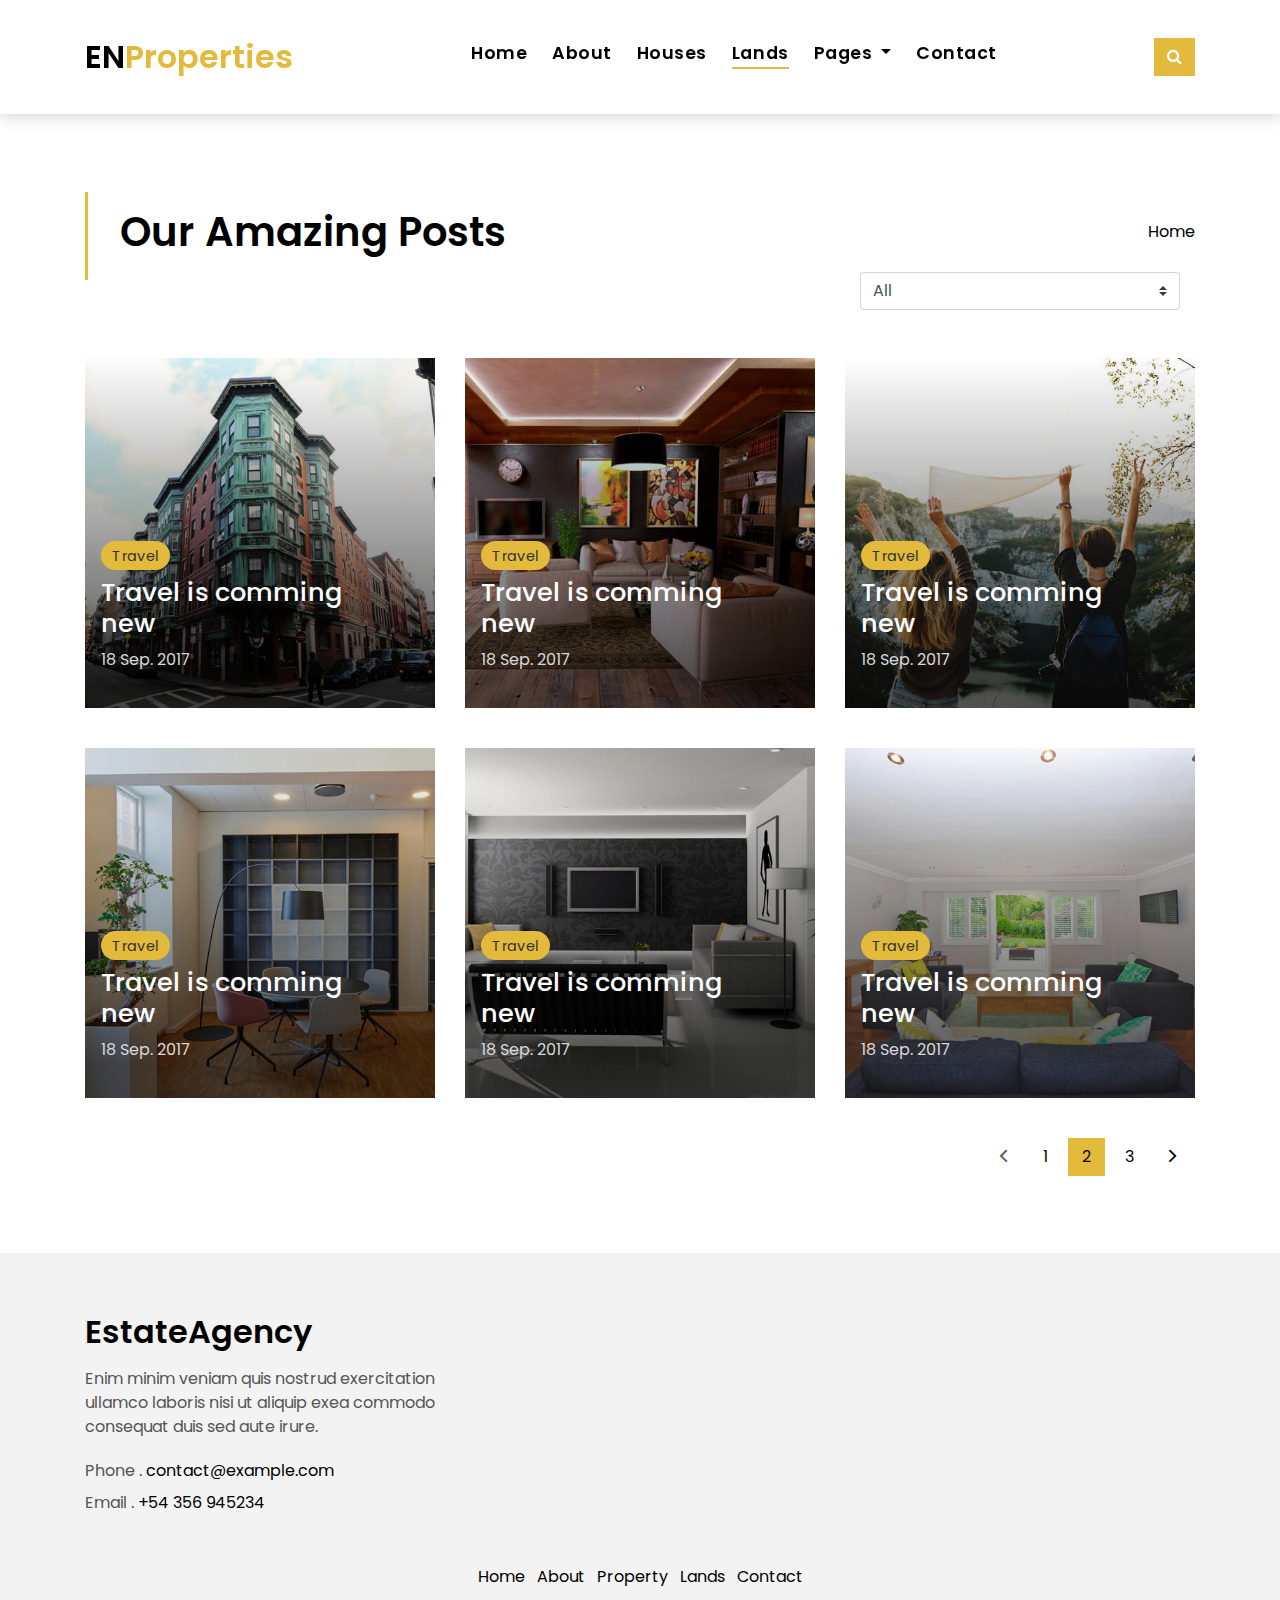
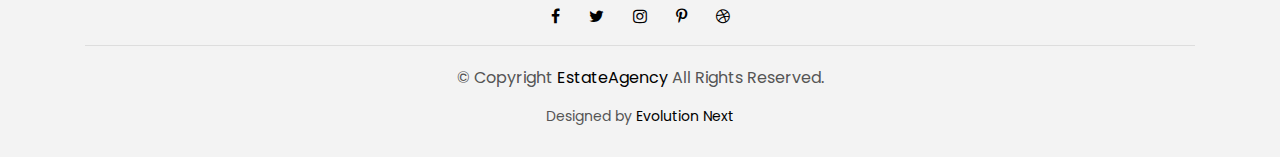
<file: blog-grid.html>
<!DOCTYPE html>
<html lang="en">
<head>
  <meta charset="utf-8">
  <title>EN Properties</title>
  <meta content="width=device-width, initial-scale=1.0" name="viewport">
  <meta content="" name="keywords">
  <meta content="" name="description">

  <!-- Favicons -->
  <link href="img/favicon.png" rel="icon">
  <link href="img/apple-touch-icon.png" rel="apple-touch-icon">

  <!-- Google Fonts -->
  <link href="https://fonts.googleapis.com/css?family=Poppins:300,400,500,600,700" rel="stylesheet">

  <!-- Bootstrap CSS File -->
  <link href="lib/bootstrap/css/bootstrap.min.css" rel="stylesheet">

  <!-- Libraries CSS Files -->
  <link href="lib/font-awesome/css/font-awesome.min.css" rel="stylesheet">
  <link href="lib/animate/animate.min.css" rel="stylesheet">
  <link href="lib/ionicons/css/ionicons.min.css" rel="stylesheet">
  <link href="lib/owlcarousel/assets/owl.carousel.min.css" rel="stylesheet">

  <!-- Main Stylesheet File -->
  <link href="css/style.css" rel="stylesheet">

  <!-- =======================================================
    Theme Name: EstateAgency
    Theme URL: https://bootstrapmade.com/real-estate-agency-bootstrap-template/
    Author: BootstrapMade.com
    License: https://bootstrapmade.com/license/
  ======================================================= -->
</head>

<body>

  <div class="click-closed"></div>
  <!--/ Form Search Star /-->
  <div class="box-collapse">
    <div class="title-box-d">
      <h3 class="title-d">Search Property</h3>
    </div>
    <span class="close-box-collapse right-boxed ion-ios-close"></span>
    <div class="box-collapse-wrap form">
      <form class="form-a">
        <div class="row">
          <div class="col-md-12 mb-2">
            <div class="form-group">
              <label for="Type">Keyword</label>
              <input type="text" class="form-control form-control-lg form-control-a" placeholder="Keyword">
            </div>
          </div>
          <div class="col-md-6 mb-2">
            <div class="form-group">
              <label for="Type">Type</label>
              <select class="form-control form-control-lg form-control-a" id="Type">
                <option>All Type</option>
                <option>For Rent</option>
                <option>For Sale</option>
                <option>Open House</option>
              </select>
            </div>
          </div>
          <div class="col-md-6 mb-2">
            <div class="form-group">
              <label for="city">City</label>
              <select class="form-control form-control-lg form-control-a" id="city">
                <option>All City</option>
                <option>Alabama</option>
                <option>Arizona</option>
                <option>California</option>
                <option>Colorado</option>
              </select>
            </div>
          </div>
          <div class="col-md-6 mb-2">
            <div class="form-group">
              <label for="bedrooms">Bedrooms</label>
              <select class="form-control form-control-lg form-control-a" id="bedrooms">
                <option>Any</option>
                <option>01</option>
                <option>02</option>
                <option>03</option>
              </select>
            </div>
          </div>
          <div class="col-md-6 mb-2">
            <div class="form-group">
              <label for="garages">Garages</label>
              <select class="form-control form-control-lg form-control-a" id="garages">
                <option>Any</option>
                <option>01</option>
                <option>02</option>
                <option>03</option>
                <option>04</option>
              </select>
            </div>
          </div>
          <div class="col-md-6 mb-2">
            <div class="form-group">
              <label for="bathrooms">Bathrooms</label>
              <select class="form-control form-control-lg form-control-a" id="bathrooms">
                <option>Any</option>
                <option>01</option>
                <option>02</option>
                <option>03</option>
              </select>
            </div>
          </div>
          <div class="col-md-6 mb-2">
            <div class="form-group">
              <label for="price">Min Price</label>
              <select class="form-control form-control-lg form-control-a" id="price">
                <option>Unlimite</option>
                <option>LKR50,000</option>
                <option>LKR100,000</option>
                <option>LKR150,000</option>
                <option>LKR200,000</option>
              </select>
            </div>
          </div>
          <div class="col-md-12">
            <button type="submit" class="btn btn-b">Search Property</button>
          </div>
        </div>
      </form>
    </div>
  </div>
  <!--/ Form Search End /-->

  <!--/ Nav Star /-->
  <nav class="navbar navbar-default navbar-trans navbar-expand-lg fixed-top">
    <div class="container">
      <button class="navbar-toggler collapsed" type="button" data-toggle="collapse" data-target="#navbarDefault"
        aria-controls="navbarDefault" aria-expanded="false" aria-label="Toggle navigation">
        <span></span>
        <span></span>
        <span></span>
      </button>
      <a class="navbar-brand text-brand" href="index.html">EN<span class="color-b">Properties</span></a>
      <button type="button" class="btn btn-link nav-search navbar-toggle-box-collapse d-md-none" data-toggle="collapse"
        data-target="#navbarTogglerDemo01" aria-expanded="false">
        <span class="fa fa-search" aria-hidden="true"></span>
      </button>
      <div class="navbar-collapse collapse justify-content-center" id="navbarDefault">
        <ul class="navbar-nav">
          <li class="nav-item">
            <a class="nav-link" href="index.html">Home</a>
          </li>
          <li class="nav-item">
            <a class="nav-link" href="about.html">About</a>
          </li>
          <li class="nav-item">
            <a class="nav-link" href="property-grid.html">Houses</a>
          </li>
          <li class="nav-item">
            <a class="nav-link active" href="blog-grid.html">Lands</a>
          </li>
          <li class="nav-item dropdown">
            <a class="nav-link dropdown-toggle" href="#" id="navbarDropdown" role="button" data-toggle="dropdown"
              aria-haspopup="true" aria-expanded="false">
              Pages
            </a>
            <div class="dropdown-menu" aria-labelledby="navbarDropdown">
              <a class="dropdown-item" href="property-single.html">Hotels</a>
              <a class="dropdown-item" href="blog-single.html">Shops</a>
              <a class="dropdown-item" href="agents-grid.html">Classrooms</a>
              <a class="dropdown-item" href="agent-single.html">Restaurants</a>
            </div>
          </li>
          <li class="nav-item">
            <a class="nav-link" href="contact.html">Contact</a>
          </li>
        </ul>
      </div>
      <button type="button" class="btn btn-b-n navbar-toggle-box-collapse d-none d-md-block" data-toggle="collapse"
        data-target="#navbarTogglerDemo01" aria-expanded="false">
        <span class="fa fa-search" aria-hidden="true"></span>
      </button>
    </div>
  </nav>
  <!--/ Nav End /-->

  <!--/ Intro Single star /-->
  <section class="intro-single">
    <div class="container">
      <div class="row">
        <div class="col-md-12 col-lg-8">
          <div class="title-single-box">
            <h1 class="title-single">Our Amazing Posts</h1>
            <span class="color-text-a"></span>
          </div>
        </div>
        <div class="col-md-12 col-lg-4">
          <nav aria-label="breadcrumb" class="breadcrumb-box d-flex justify-content-lg-end">
            <ol class="breadcrumb">
              <li class="breadcrumb-item">
                <a href="index.html">Home</a>
              </li>
              
            </ol>
          </nav>
          <div class="col-sm-12">
            <div class="grid-option">
              <form>
                <select class="custom-select">
                  <option selected>All</option>
                <option value="1">Anuradhapura</option>
                <option value="2">Ampara</option>
                <option value="3">Badulla</option>
                <option value="4">Batticaloa	</option>
                <option value="5">Colombo</option>
                <option value="6">Galle</option>
                <option value="7">Gampaha</option>
                <option value="8">Hambantota</option>
                <option value="9">Jaffna</option>
                <option value="10">Kalutara</option>
                <option value="11">Kandy</option>
                <option value="12">Kegalle</option>
                <option value="13">Kilinochchi</option>
                <option value="14">Kurunegala</option>
                <option value="15">Mannar</option>
                <option value="16">Matara</option>
                <option value="17">Mullaitivu</option>
                <option value="18">Monaragala</option>
                <option value="19">Nuwara Eliya</option>
                <option value="20">Polonnaruwa</option>
                <option value="21">Puttalam</option>
                <option value="22">Ratnapura</option>
                <option value="23">Trincomalee</option>
                <option value="23">Vavuniya</option>
                </select>
              </form>
            </div>
          </div>
        </div>
      </div>
    </div>
  </section>
  
  <!--/ Intro Single End /-->

  <!--/ News Grid Star /-->
  <section class="news-grid grid">
    <div class="container">
      <div class="row">
        <div class="col-md-4">
          <div class="card-box-b card-shadow news-box">
            <div class="img-box-b">
              <img src="img/post-1.jpg" alt="" class="img-b img-fluid">
            </div>
            <div class="card-overlay">
              <div class="card-header-b">
                <div class="card-category-b">
                  <a href="#" class="category-b">Travel</a>
                </div>
                <div class="card-title-b">
                  <h2 class="title-2">
                    <a href="blog-single.html">Travel is comming
                      <br> new</a>
                  </h2>
                </div>
                <div class="card-date">
                  <span class="date-b">18 Sep. 2017</span>
                </div>
              </div>
            </div>
          </div>
        </div>
        <div class="col-md-4">
          <div class="card-box-b card-shadow news-box">
            <div class="img-box-b">
              <img src="img/post-2.jpg" alt="" class="img-b img-fluid">
            </div>
            <div class="card-overlay">
              <div class="card-header-b">
                <div class="card-category-b">
                  <a href="blog-single.html" class="category-b">Travel</a>
                </div>
                <div class="card-title-b">
                  <h2 class="title-2">
                    <a href="blog-single.html">Travel is comming
                      <br> new</a>
                  </h2>
                </div>
                <div class="card-date">
                  <span class="date-b">18 Sep. 2017</span>
                </div>
              </div>
            </div>
          </div>
        </div>
        <div class="col-md-4">
          <div class="card-box-b card-shadow news-box">
            <div class="img-box-b">
              <img src="img/post-3.jpg" alt="" class="img-b img-fluid">
            </div>
            <div class="card-overlay">
              <div class="card-header-b">
                <div class="card-category-b">
                  <a href="#" class="category-b">Travel</a>
                </div>
                <div class="card-title-b">
                  <h2 class="title-2">
                    <a href="blog-single.html">Travel is comming
                      <br> new</a>
                  </h2>
                </div>
                <div class="card-date">
                  <span class="date-b">18 Sep. 2017</span>
                </div>
              </div>
            </div>
          </div>
        </div>
        <div class="col-md-4">
          <div class="card-box-b card-shadow news-box">
            <div class="img-box-b">
              <img src="img/post-4.jpg" alt="" class="img-b img-fluid">
            </div>
            <div class="card-overlay">
              <div class="card-header-b">
                <div class="card-category-b">
                  <a href="#" class="category-b">Travel</a>
                </div>
                <div class="card-title-b">
                  <h2 class="title-2">
                    <a href="blog-single.html">Travel is comming
                      <br> new</a>
                  </h2>
                </div>
                <div class="card-date">
                  <span class="date-b">18 Sep. 2017</span>
                </div>
              </div>
            </div>
          </div>
        </div>
        <div class="col-md-4">
          <div class="card-box-b card-shadow news-box">
            <div class="img-box-b">
              <img src="img/post-5.jpg" alt="" class="img-b img-fluid">
            </div>
            <div class="card-overlay">
              <div class="card-header-b">
                <div class="card-category-b">
                  <a href="#" class="category-b">Travel</a>
                </div>
                <div class="card-title-b">
                  <h2 class="title-2">
                    <a href="blog-single.html">Travel is comming
                      <br> new</a>
                  </h2>
                </div>
                <div class="card-date">
                  <span class="date-b">18 Sep. 2017</span>
                </div>
              </div>
            </div>
          </div>
        </div>
        <div class="col-md-4">
          <div class="card-box-b card-shadow news-box">
            <div class="img-box-b">
              <img src="img/post-6.jpg" alt="" class="img-b img-fluid">
            </div>
            <div class="card-overlay">
              <div class="card-header-b">
                <div class="card-category-b">
                  <a href="#" class="category-b">Travel</a>
                </div>
                <div class="card-title-b">
                  <h2 class="title-2">
                    <a href="blog-single.html">Travel is comming
                      <br> new</a>
                  </h2>
                </div>
                <div class="card-date">
                  <span class="date-b">18 Sep. 2017</span>
                </div>
              </div>
            </div>
          </div>
        </div>
      </div>
      <div class="row">
        <div class="col-sm-12">
          <nav class="pagination-a">
            <ul class="pagination justify-content-end">
              <li class="page-item disabled">
                <a class="page-link" href="#" tabindex="-1">
                  <span class="ion-ios-arrow-back"></span>
                </a>
              </li>
              <li class="page-item">
                <a class="page-link" href="#">1</a>
              </li>
              <li class="page-item active">
                <a class="page-link" href="#">2</a>
              </li>
              <li class="page-item">
                <a class="page-link" href="#">3</a>
              </li>
              <li class="page-item next">
                <a class="page-link" href="#">
                  <span class="ion-ios-arrow-forward"></span>
                </a>
              </li>
            </ul>
          </nav>
        </div>
      </div>
    </div>
  </section>
  <!--/ News Grid End /-->

<!--/ footer Star /-->
<section class="section-footer">
  <div class="container">
    <div class="row">
      <div class="col-sm-12 col-md-4">
        <div class="widget-a">
          <div class="w-header-a">
            <h3 class="w-title-a text-brand">EstateAgency</h3>
          </div>
          <div class="w-body-a">
            <p class="w-text-a color-text-a">
              Enim minim veniam quis nostrud exercitation ullamco laboris nisi ut aliquip exea commodo consequat duis
              sed aute irure.
            </p>
          </div>
          <div class="w-footer-a">
            <ul class="list-unstyled">
              <li class="color-a">
                <span class="color-text-a">Phone .</span> contact@example.com</li>
              <li class="color-a">
                <span class="color-text-a">Email .</span> +54 356 945234</li>
            </ul>
          </div>
        </div>
      </div>
      
      
    </div>
  </div>
</section>
<footer>
  <div class="container">
    <div class="row">
      <div class="col-md-12">
        <nav class="nav-footer">
          <ul class="list-inline">
            <li class="list-inline-item">
              <a href="index.html">Home</a>
            </li>
            <li class="list-inline-item">
              <a href="about.html">About</a>
            </li>
            <li class="list-inline-item">
              <a href="property-grid.html">Property</a>
            </li>
            <li class="list-inline-item">
              <a href="blog-grid.html">Lands</a>
            </li>
            <li class="list-inline-item">
              <a href="contact.html">Contact</a>
            </li>
          </ul>
        </nav>
        <div class="socials-a">
          <ul class="list-inline">
            <li class="list-inline-item">
              <a href="#">
                <i class="fa fa-facebook" aria-hidden="true"></i>
              </a>
            </li>
            <li class="list-inline-item">
              <a href="#">
                <i class="fa fa-twitter" aria-hidden="true"></i>
              </a>
            </li>
            <li class="list-inline-item">
              <a href="#">
                <i class="fa fa-instagram" aria-hidden="true"></i>
              </a>
            </li>
            <li class="list-inline-item">
              <a href="#">
                <i class="fa fa-pinterest-p" aria-hidden="true"></i>
              </a>
            </li>
            <li class="list-inline-item">
              <a href="#">
                <i class="fa fa-dribbble" aria-hidden="true"></i>
              </a>
            </li>
          </ul>
        </div>
        <div class="copyright-footer">
          <p class="copyright color-text-a">
            &copy; Copyright
            <span class="color-a">EstateAgency</span> All Rights Reserved.
          </p>
        </div>
        <div class="credits">
          <!--
            All the links in the footer should remain intact.
            You can delete the links only if you purchased the pro version.
            Licensing information: https://bootstrapmade.com/license/
            Purchase the pro version with working PHP/AJAX contact form: https://bootstrapmade.com/buy/?theme=EstateAgency
          -->
          Designed by <a href="#">Evolution Next</a>
        </div>
      </div>
    </div>
  </div>
</footer>
<!--/ Footer End /-->

  <a href="#" class="back-to-top"><i class="fa fa-chevron-up"></i></a>
  <div id="preloader"></div>

  <!-- JavaScript Libraries -->
  <script src="lib/jquery/jquery.min.js"></script>
  <script src="lib/jquery/jquery-migrate.min.js"></script>
  <script src="lib/popper/popper.min.js"></script>
  <script src="lib/bootstrap/js/bootstrap.min.js"></script>
  <script src="lib/easing/easing.min.js"></script>
  <script src="lib/owlcarousel/owl.carousel.min.js"></script>
  <script src="lib/scrollreveal/scrollreveal.min.js"></script>
  <!-- Contact Form JavaScript File -->
  <script src="contactform/contactform.js"></script>

  <!-- Template Main Javascript File -->
  <script src="js/main.js"></script>

</body>
</html>
</file>
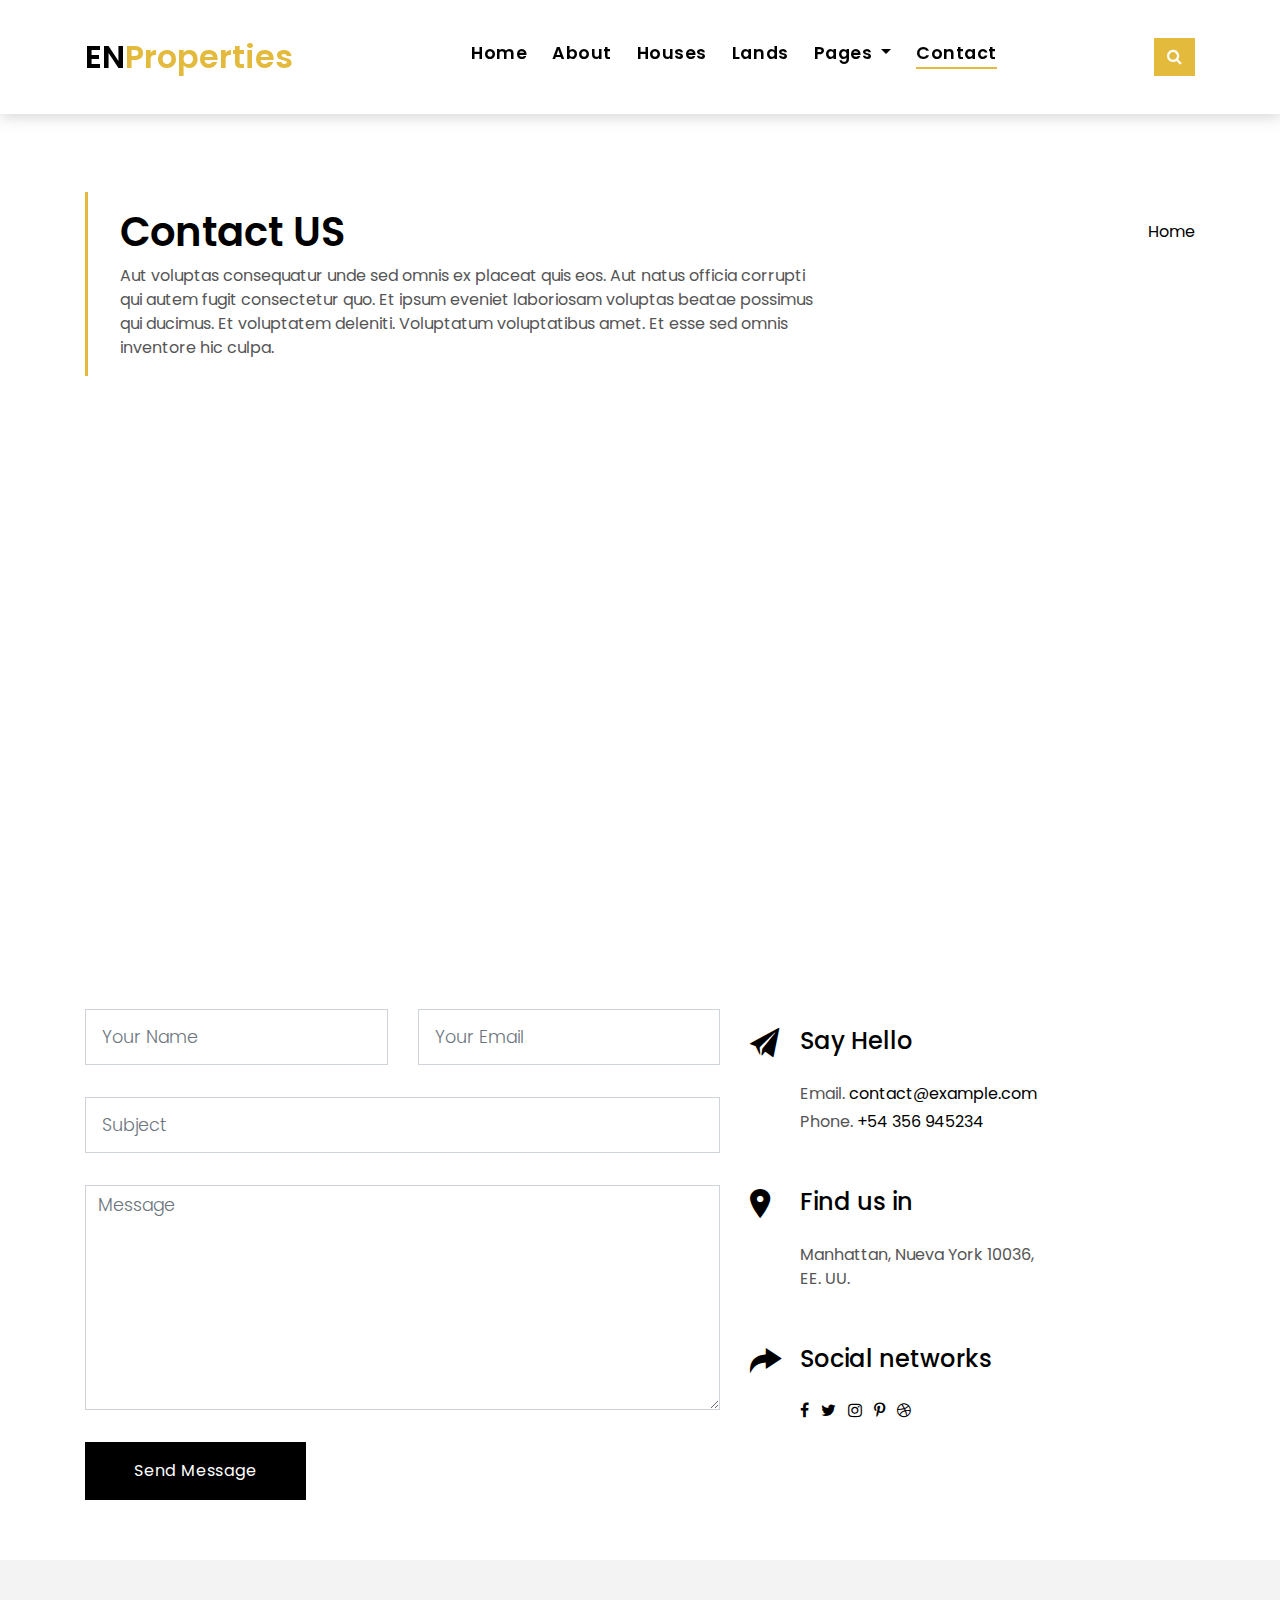
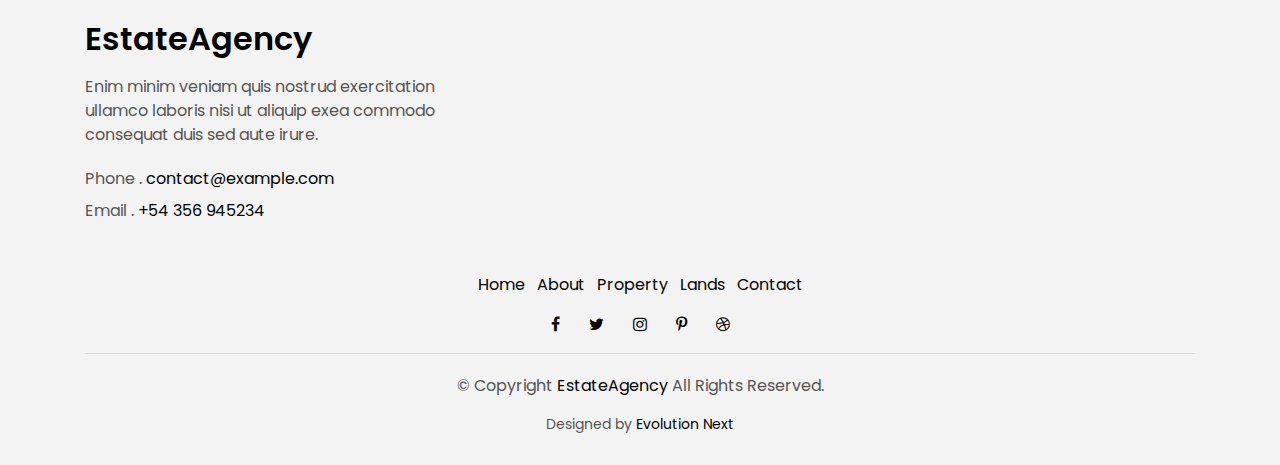
<file: contact.html>
<!DOCTYPE html>
<html lang="en">
<head>
  <meta charset="utf-8">
  <title>EN Properties</title>
  <meta content="width=device-width, initial-scale=1.0" name="viewport">
  <meta content="" name="keywords">
  <meta content="" name="description">

  <!-- Favicons -->
  <link href="img/favicon.png" rel="icon">
  <link href="img/apple-touch-icon.png" rel="apple-touch-icon">

  <!-- Google Fonts -->
  <link href="https://fonts.googleapis.com/css?family=Poppins:300,400,500,600,700" rel="stylesheet">

  <!-- Bootstrap CSS File -->
  <link href="lib/bootstrap/css/bootstrap.min.css" rel="stylesheet">

  <!-- Libraries CSS Files -->
  <link href="lib/font-awesome/css/font-awesome.min.css" rel="stylesheet">
  <link href="lib/animate/animate.min.css" rel="stylesheet">
  <link href="lib/ionicons/css/ionicons.min.css" rel="stylesheet">
  <link href="lib/owlcarousel/assets/owl.carousel.min.css" rel="stylesheet">

  <!-- Main Stylesheet File -->
  <link href="css/style.css" rel="stylesheet">

  <!-- =======================================================
    Theme Name: EstateAgency
    Theme URL: https://bootstrapmade.com/real-estate-agency-bootstrap-template/
    Author: BootstrapMade.com
    License: https://bootstrapmade.com/license/
  ======================================================= -->
</head>

<body>

  <div class="click-closed"></div>
  <!--/ Form Search Star /-->
  <div class="box-collapse">
    <div class="title-box-d">
      <h3 class="title-d">Search Property</h3>
    </div>
    <span class="close-box-collapse right-boxed ion-ios-close"></span>
    <div class="box-collapse-wrap form">
      <form class="form-a">
        <div class="row">
          <div class="col-md-12 mb-2">
            <div class="form-group">
              <label for="Type">Keyword</label>
              <input type="text" class="form-control form-control-lg form-control-a" placeholder="Keyword">
            </div>
          </div>
          <div class="col-md-6 mb-2">
            <div class="form-group">
              <label for="Type">Type</label>
              <select class="form-control form-control-lg form-control-a" id="Type">
                <option>All Type</option>
                <option>For Rent</option>
                <option>For Sale</option>
                <option>Open House</option>
              </select>
            </div>
          </div>
          <div class="col-md-6 mb-2">
            <div class="form-group">
              <label for="city">City</label>
              <select class="form-control form-control-lg form-control-a" id="city">
                <option>All City</option>
                <option>Alabama</option>
                <option>Arizona</option>
                <option>California</option>
                <option>Colorado</option>
              </select>
            </div>
          </div>
          <div class="col-md-6 mb-2">
            <div class="form-group">
              <label for="bedrooms">Bedrooms</label>
              <select class="form-control form-control-lg form-control-a" id="bedrooms">
                <option>Any</option>
                <option>01</option>
                <option>02</option>
                <option>03</option>
              </select>
            </div>
          </div>
          <div class="col-md-6 mb-2">
            <div class="form-group">
              <label for="garages">Garages</label>
              <select class="form-control form-control-lg form-control-a" id="garages">
                <option>Any</option>
                <option>01</option>
                <option>02</option>
                <option>03</option>
                <option>04</option>
              </select>
            </div>
          </div>
          <div class="col-md-6 mb-2">
            <div class="form-group">
              <label for="bathrooms">Bathrooms</label>
              <select class="form-control form-control-lg form-control-a" id="bathrooms">
                <option>Any</option>
                <option>01</option>
                <option>02</option>
                <option>03</option>
              </select>
            </div>
          </div>
          <div class="col-md-6 mb-2">
            <div class="form-group">
              <label for="price">Min Price</label>
              <select class="form-control form-control-lg form-control-a" id="price">
                <option>Unlimite</option>
                <option>LKR50,000</option>
                <option>LKR100,000</option>
                <option>LKR150,000</option>
                <option>LKR200,000</option>
              </select>
            </div>
          </div>
          <div class="col-md-12">
            <button type="submit" class="btn btn-b">Search Property</button>
          </div>
        </div>
      </form>
    </div>
  </div>
  <!--/ Form Search End /-->

  <!--/ Nav Star /-->
  <nav class="navbar navbar-default navbar-trans navbar-expand-lg fixed-top">
    <div class="container">
      <button class="navbar-toggler collapsed" type="button" data-toggle="collapse" data-target="#navbarDefault"
        aria-controls="navbarDefault" aria-expanded="false" aria-label="Toggle navigation">
        <span></span>
        <span></span>
        <span></span>
      </button>
      <a class="navbar-brand text-brand" href="index.html">EN<span class="color-b">Properties</span></a>
      <button type="button" class="btn btn-link nav-search navbar-toggle-box-collapse d-md-none" data-toggle="collapse"
        data-target="#navbarTogglerDemo01" aria-expanded="false">
        <span class="fa fa-search" aria-hidden="true"></span>
      </button>
      <div class="navbar-collapse collapse justify-content-center" id="navbarDefault">
        <ul class="navbar-nav">
          <li class="nav-item">
            <a class="nav-link" href="index.html">Home</a>
          </li>
          <li class="nav-item">
            <a class="nav-link" href="about.html">About</a>
          </li>
          <li class="nav-item">
            <a class="nav-link" href="property-grid.html">Houses</a>
          </li>
          <li class="nav-item">
            <a class="nav-link" href="blog-grid.html">Lands</a>
          </li>
          <li class="nav-item dropdown">
            <a class="nav-link dropdown-toggle" href="#" id="navbarDropdown" role="button" data-toggle="dropdown"
              aria-haspopup="true" aria-expanded="false">
              Pages
            </a>
            <div class="dropdown-menu" aria-labelledby="navbarDropdown">
              <a class="dropdown-item" href="property-single.html">Hotels</a>
              <a class="dropdown-item" href="blog-single.html">Shops</a>
              <a class="dropdown-item" href="agents-grid.html">Classrooms</a>
              <a class="dropdown-item" href="agent-single.html">Restaurants</a>
            </div>
          </li>
          <li class="nav-item">
            <a class="nav-link active" href="contact.html">Contact</a>
          </li>
        </ul>
      </div>
      <button type="button" class="btn btn-b-n navbar-toggle-box-collapse d-none d-md-block" data-toggle="collapse"
        data-target="#navbarTogglerDemo01" aria-expanded="false">
        <span class="fa fa-search" aria-hidden="true"></span>
      </button>
    </div>
  </nav>
  <!--/ Nav End /-->

  <!--/ Intro Single star /-->
  <section class="intro-single">
    <div class="container">
      <div class="row">
        <div class="col-md-12 col-lg-8">
          <div class="title-single-box">
            <h1 class="title-single">Contact US</h1>
            <span class="color-text-a">Aut voluptas consequatur unde sed omnis ex placeat quis eos. Aut natus officia corrupti qui autem fugit consectetur quo. Et ipsum eveniet laboriosam voluptas beatae possimus qui ducimus. Et voluptatem deleniti. Voluptatum voluptatibus amet. Et esse sed omnis inventore hic culpa.</span>
          </div>
        </div>
        <div class="col-md-12 col-lg-4">
          <nav aria-label="breadcrumb" class="breadcrumb-box d-flex justify-content-lg-end">
            <ol class="breadcrumb">
              <li class="breadcrumb-item">
                <a href="index.html">Home</a>
              </li>
              
            </ol>
          </nav>
        </div>
      </div>
    </div>
  </section>
  <!--/ Intro Single End /-->

  <!--/ Contact Star /-->
  <section class="contact">
    <div class="container">
      <div class="row">
        <div class="col-sm-12">
          <div class="contact-map box">
            <div id="map" class="contact-map">
              <iframe src="https://www.google.com/maps/embed?pb=!1m18!1m12!1m3!1d3022.1422937950147!2d-73.98731968482413!3d40.75889497932681!2m3!1f0!2f0!3f0!3m2!1i1024!2i768!4f13.1!3m3!1m2!1s0x89c25855c6480299%3A0x55194ec5a1ae072e!2sTimes+Square!5e0!3m2!1ses-419!2sve!4v1510329142834"
                width="100%" height="450" frameborder="0" style="border:0" allowfullscreen></iframe>
            </div>
          </div>
        </div>
        <div class="col-sm-12 section-t8">
          <div class="row">
            <div class="col-md-7">
              <form class="form-a contactForm" action="" method="post" role="form">
                <div id="sendmessage">Your message has been sent. Thank you!</div>
                <div id="errormessage"></div>
                <div class="row">
                  <div class="col-md-6 mb-3">
                    <div class="form-group">
                      <input type="text" name="name" class="form-control form-control-lg form-control-a" placeholder="Your Name" data-rule="minlen:4" data-msg="Please enter at least 4 chars">
                      <div class="validation"></div>
                    </div>
                  </div>
                  <div class="col-md-6 mb-3">
                    <div class="form-group">
                      <input name="email" type="email" class="form-control form-control-lg form-control-a" placeholder="Your Email" data-rule="email" data-msg="Please enter a valid email">
                      <div class="validation"></div>
                    </div>
                  </div>
                  <div class="col-md-12 mb-3">
                    <div class="form-group">
                      <input type="url" name="subject" class="form-control form-control-lg form-control-a" placeholder="Subject" data-rule="minlen:4" data-msg="Please enter at least 8 chars of subject">
                      <div class="validation"></div>
                    </div>
                  </div>
                  <div class="col-md-12 mb-3">
                    <div class="form-group">
                      <textarea name="message" class="form-control" name="message" cols="45" rows="8" data-rule="required" data-msg="Please write something for us" placeholder="Message"></textarea>
                      <div class="validation"></div>
                    </div>
                  </div>
                  <div class="col-md-12">
                    <button type="submit" class="btn btn-a">Send Message</button>
                  </div>
                </div>
              </form>
            </div>
            <div class="col-md-5 section-md-t3">
              <div class="icon-box section-b2">
                <div class="icon-box-icon">
                  <span class="ion-ios-paper-plane"></span>
                </div>
                <div class="icon-box-content table-cell">
                  <div class="icon-box-title">
                    <h4 class="icon-title">Say Hello</h4>
                  </div>
                  <div class="icon-box-content">
                    <p class="mb-1">Email.
                      <span class="color-a">contact@example.com</span>
                    </p>
                    <p class="mb-1">Phone.
                      <span class="color-a">+54 356 945234</span>
                    </p>
                  </div>
                </div>
              </div>
              <div class="icon-box section-b2">
                <div class="icon-box-icon">
                  <span class="ion-ios-pin"></span>
                </div>
                <div class="icon-box-content table-cell">
                  <div class="icon-box-title">
                    <h4 class="icon-title">Find us in</h4>
                  </div>
                  <div class="icon-box-content">
                    <p class="mb-1">
                      Manhattan, Nueva York 10036,
                      <br> EE. UU.
                    </p>
                  </div>
                </div>
              </div>
              <div class="icon-box">
                <div class="icon-box-icon">
                  <span class="ion-ios-redo"></span>
                </div>
                <div class="icon-box-content table-cell">
                  <div class="icon-box-title">
                    <h4 class="icon-title">Social networks</h4>
                  </div>
                  <div class="icon-box-content">
                    <div class="socials-footer">
                      <ul class="list-inline">
                        <li class="list-inline-item">
                          <a href="#" class="link-one">
                            <i class="fa fa-facebook" aria-hidden="true"></i>
                          </a>
                        </li>
                        <li class="list-inline-item">
                          <a href="#" class="link-one">
                            <i class="fa fa-twitter" aria-hidden="true"></i>
                          </a>
                        </li>
                        <li class="list-inline-item">
                          <a href="#" class="link-one">
                            <i class="fa fa-instagram" aria-hidden="true"></i>
                          </a>
                        </li>
                        <li class="list-inline-item">
                          <a href="#" class="link-one">
                            <i class="fa fa-pinterest-p" aria-hidden="true"></i>
                          </a>
                        </li>
                        <li class="list-inline-item">
                          <a href="#" class="link-one">
                            <i class="fa fa-dribbble" aria-hidden="true"></i>
                          </a>
                        </li>
                      </ul>
                    </div>
                  </div>
                </div>
              </div>
            </div>
          </div>
        </div>
      </div>
    </div>
  </section>
  <!--/ Contact End /-->

<!--/ footer Star /-->
<section class="section-footer">
  <div class="container">
    <div class="row">
      <div class="col-sm-12 col-md-4">
        <div class="widget-a">
          <div class="w-header-a">
            <h3 class="w-title-a text-brand">EstateAgency</h3>
          </div>
          <div class="w-body-a">
            <p class="w-text-a color-text-a">
              Enim minim veniam quis nostrud exercitation ullamco laboris nisi ut aliquip exea commodo consequat duis
              sed aute irure.
            </p>
          </div>
          <div class="w-footer-a">
            <ul class="list-unstyled">
              <li class="color-a">
                <span class="color-text-a">Phone .</span> contact@example.com</li>
              <li class="color-a">
                <span class="color-text-a">Email .</span> +54 356 945234</li>
            </ul>
          </div>
        </div>
      </div>
      
      
    </div>
  </div>
</section>
<footer>
  <div class="container">
    <div class="row">
      <div class="col-md-12">
        <nav class="nav-footer">
          <ul class="list-inline">
            <li class="list-inline-item">
              <a href="index.html">Home</a>
            </li>
            <li class="list-inline-item">
              <a href="about.html">About</a>
            </li>
            <li class="list-inline-item">
              <a href="property-grid.html">Property</a>
            </li>
            <li class="list-inline-item">
              <a href="blog-grid.html">Lands</a>
            </li>
            <li class="list-inline-item">
              <a href="contact.html">Contact</a>
            </li>
          </ul>
        </nav>
        <div class="socials-a">
          <ul class="list-inline">
            <li class="list-inline-item">
              <a href="#">
                <i class="fa fa-facebook" aria-hidden="true"></i>
              </a>
            </li>
            <li class="list-inline-item">
              <a href="#">
                <i class="fa fa-twitter" aria-hidden="true"></i>
              </a>
            </li>
            <li class="list-inline-item">
              <a href="#">
                <i class="fa fa-instagram" aria-hidden="true"></i>
              </a>
            </li>
            <li class="list-inline-item">
              <a href="#">
                <i class="fa fa-pinterest-p" aria-hidden="true"></i>
              </a>
            </li>
            <li class="list-inline-item">
              <a href="#">
                <i class="fa fa-dribbble" aria-hidden="true"></i>
              </a>
            </li>
          </ul>
        </div>
        <div class="copyright-footer">
          <p class="copyright color-text-a">
            &copy; Copyright
            <span class="color-a">EstateAgency</span> All Rights Reserved.
          </p>
        </div>
        <div class="credits">
          <!--
            All the links in the footer should remain intact.
            You can delete the links only if you purchased the pro version.
            Licensing information: https://bootstrapmade.com/license/
            Purchase the pro version with working PHP/AJAX contact form: https://bootstrapmade.com/buy/?theme=EstateAgency
          -->
          Designed by <a href="#">Evolution Next</a>
        </div>
      </div>
    </div>
  </div>
</footer>
<!--/ Footer End /-->

  <a href="#" class="back-to-top"><i class="fa fa-chevron-up"></i></a>
  <div id="preloader"></div>

  <!-- JavaScript Libraries -->
  <script src="lib/jquery/jquery.min.js"></script>
  <script src="lib/jquery/jquery-migrate.min.js"></script>
  <script src="lib/popper/popper.min.js"></script>
  <script src="lib/bootstrap/js/bootstrap.min.js"></script>
  <script src="lib/easing/easing.min.js"></script>
  <script src="lib/owlcarousel/owl.carousel.min.js"></script>
  <script src="lib/scrollreveal/scrollreveal.min.js"></script>
  <!-- Contact Form JavaScript File -->
  <script src="contactform/contactform.js"></script>

  <!-- Template Main Javascript File -->
  <script src="js/main.js"></script>

</body>
</html>
</file>
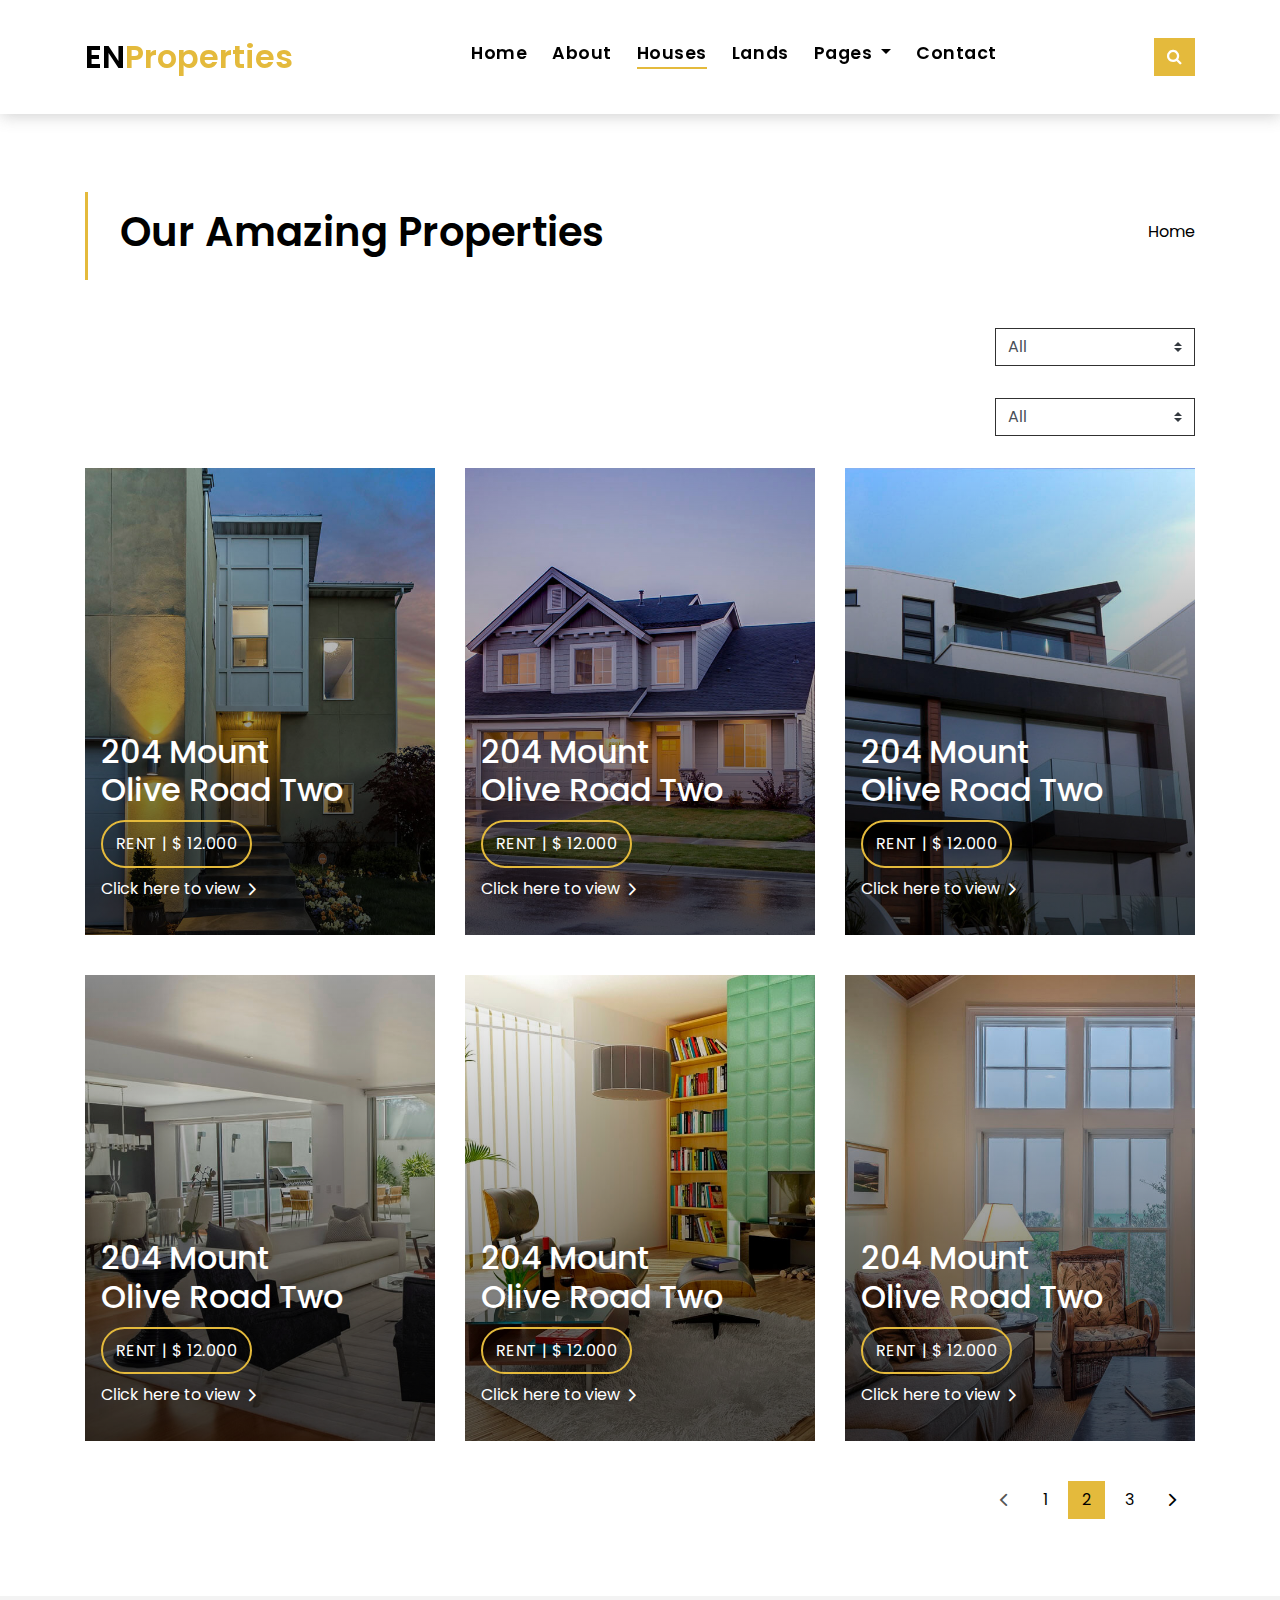
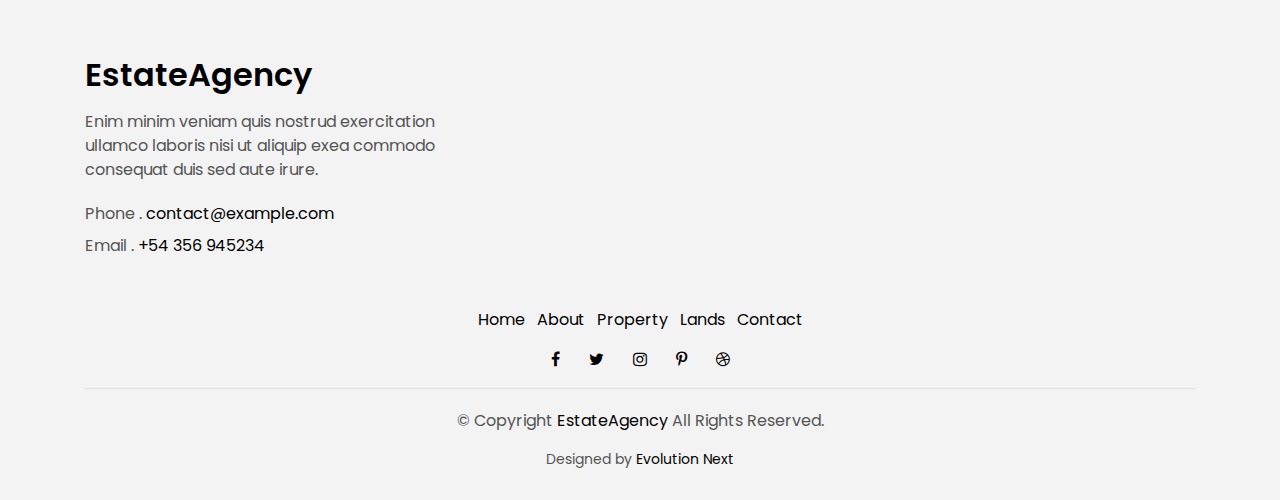
<file: property-grid.html>
<!DOCTYPE html>
<html lang="en">
<head>
  <meta charset="utf-8">
  <title>EN Properties</title>
  <meta content="width=device-width, initial-scale=1.0" name="viewport">
  <meta content="" name="keywords">
  <meta content="" name="description">

  <!-- Favicons -->
  <link href="img/favicon.png" rel="icon">
  <link href="img/apple-touch-icon.png" rel="apple-touch-icon">

  <!-- Google Fonts -->
  <link href="https://fonts.googleapis.com/css?family=Poppins:300,400,500,600,700" rel="stylesheet">

  <!-- Bootstrap CSS File -->
  <link href="lib/bootstrap/css/bootstrap.min.css" rel="stylesheet">

  <!-- Libraries CSS Files -->
  <link href="lib/font-awesome/css/font-awesome.min.css" rel="stylesheet">
  <link href="lib/animate/animate.min.css" rel="stylesheet">
  <link href="lib/ionicons/css/ionicons.min.css" rel="stylesheet">
  <link href="lib/owlcarousel/assets/owl.carousel.min.css" rel="stylesheet">

  <!-- Main Stylesheet File -->
  <link href="css/style.css" rel="stylesheet">

  <!-- =======================================================
    Theme Name: EstateAgency
    Theme URL: https://bootstrapmade.com/real-estate-agency-bootstrap-template/
    Author: BootstrapMade.com
    License: https://bootstrapmade.com/license/
  ======================================================= -->
</head>

<body>

  <div class="click-closed"></div>
  <!--/ Form Search Star /-->
  <div class="box-collapse">
    <div class="title-box-d">
      <h3 class="title-d">Search Property</h3>
    </div>
    <span class="close-box-collapse right-boxed ion-ios-close"></span>
    <div class="box-collapse-wrap form">
      <form class="form-a">
        <div class="row">
          <div class="col-md-12 mb-2">
            <div class="form-group">
              <label for="Type">Keyword</label>
              <input type="text" class="form-control form-control-lg form-control-a" placeholder="Keyword">
            </div>
          </div>
          <div class="col-md-6 mb-2">
            <div class="form-group">
              <label for="Type">Type</label>
              <select class="form-control form-control-lg form-control-a" id="Type">
                <option>All Type</option>
                <option>For Rent</option>
                <option>For Sale</option>
                <option>Open House</option>
              </select>
            </div>
          </div>
          <div class="col-md-6 mb-2">
            <div class="form-group">
              <label for="city">City</label>
              <select class="form-control form-control-lg form-control-a" id="city">
                <option>All City</option>
                <option>Alabama</option>
                <option>Arizona</option>
                <option>California</option>
                <option>Colorado</option>
              </select>
            </div>
          </div>
          <div class="col-md-6 mb-2">
            <div class="form-group">
              <label for="bedrooms">Bedrooms</label>
              <select class="form-control form-control-lg form-control-a" id="bedrooms">
                <option>Any</option>
                <option>01</option>
                <option>02</option>
                <option>03</option>
              </select>
            </div>
          </div>
          <div class="col-md-6 mb-2">
            <div class="form-group">
              <label for="garages">Garages</label>
              <select class="form-control form-control-lg form-control-a" id="garages">
                <option>Any</option>
                <option>01</option>
                <option>02</option>
                <option>03</option>
                <option>04</option>
              </select>
            </div>
          </div>
          <div class="col-md-6 mb-2">
            <div class="form-group">
              <label for="bathrooms">Bathrooms</label>
              <select class="form-control form-control-lg form-control-a" id="bathrooms">
                <option>Any</option>
                <option>01</option>
                <option>02</option>
                <option>03</option>
              </select>
            </div>
          </div>
          <div class="col-md-6 mb-2">
            <div class="form-group">
              <label for="price">Min Price</label>
              <select class="form-control form-control-lg form-control-a" id="price">
                <option>Unlimite</option>
                <option>LKR50,000</option>
                <option>LKR100,000</option>
                <option>LKR150,000</option>
                <option>LKR200,000</option>
              </select>
            </div>
          </div>
          <div class="col-md-12">
            <button type="submit" class="btn btn-b">Search Property</button>
          </div>
        </div>
      </form>
    </div>
  </div>
  <!--/ Form Search End /-->

  <!--/ Nav Star /-->
  <nav class="navbar navbar-default navbar-trans navbar-expand-lg fixed-top">
    <div class="container">
      <button class="navbar-toggler collapsed" type="button" data-toggle="collapse" data-target="#navbarDefault"
        aria-controls="navbarDefault" aria-expanded="false" aria-label="Toggle navigation">
        <span></span>
        <span></span>
        <span></span>
      </button>
      <a class="navbar-brand text-brand" href="index.html">EN<span class="color-b">Properties</span></a>
      <button type="button" class="btn btn-link nav-search navbar-toggle-box-collapse d-md-none" data-toggle="collapse"
        data-target="#navbarTogglerDemo01" aria-expanded="false">
        <span class="fa fa-search" aria-hidden="true"></span>
      </button>
      <div class="navbar-collapse collapse justify-content-center" id="navbarDefault">
        <ul class="navbar-nav">
          <li class="nav-item">
            <a class="nav-link" href="index.html">Home</a>
          </li>
          <li class="nav-item">
            <a class="nav-link" href="about.html">About</a>
          </li>
          <li class="nav-item">
            <a class="nav-link active" href="property-grid.html">Houses</a>
          </li>
          <li class="nav-item">
            <a class="nav-link" href="blog-grid.html">Lands</a>
          </li>
          <li class="nav-item dropdown">
            <a class="nav-link dropdown-toggle" href="#" id="navbarDropdown" role="button" data-toggle="dropdown"
              aria-haspopup="true" aria-expanded="false">
              Pages
            </a>
            <div class="dropdown-menu" aria-labelledby="navbarDropdown">
              <a class="dropdown-item" href="property-single.html">Hotels</a>
              <a class="dropdown-item" href="blog-single.html">Shops</a>
              <a class="dropdown-item" href="agents-grid.html">Classrooms</a>
              <a class="dropdown-item" href="agent-single.html">Restaurants</a>
            </div>
          </li>
          <li class="nav-item">
            <a class="nav-link" href="contact.html">Contact</a>
          </li>
        </ul>
      </div>
      <button type="button" class="btn btn-b-n navbar-toggle-box-collapse d-none d-md-block" data-toggle="collapse"
        data-target="#navbarTogglerDemo01" aria-expanded="false">
        <span class="fa fa-search" aria-hidden="true"></span>
      </button>
    </div>
  </nav>
  <!--/ Nav End /-->

  <!--/ Intro Single star /-->
  <section class="intro-single">
    <div class="container">
      <div class="row">
        <div class="col-md-12 col-lg-8">
          <div class="title-single-box">
            <h1 class="title-single">Our Amazing Properties</h1>
            
          </div>
        </div>
        <div class="col-md-12 col-lg-4">
          <nav aria-label="breadcrumb" class="breadcrumb-box d-flex justify-content-lg-end">
            <ol class="breadcrumb">
              <li class="breadcrumb-item">
                <a href="#">Home</a>
              </li>
              
            </ol>
          </nav>
        </div>
      </div>
    </div>
  </section>
  <!--/ Intro Single End /-->

  <!--/ Property Grid Star /-->
  <section class="property-grid grid">
    <div class="container">
      <div class="row">
        <div class="col-sm-12">
          <div class="grid-option">
            <form>
              <select class="custom-select">
                <option selected>All</option>
                
                <option value="2">For Rent</option>
                <option value="3">For Sale</option>
              </select>
            </form>
          </div>
        </div>
        <!--2nd drop-->
        <div class="col-sm-12">
          <div class="grid-option">
            <form>
              <select class="custom-select">
                <option selected>All</option>
                <option value="1">Anuradhapura</option>
                <option value="2">Ampara</option>
                <option value="3">Badulla</option>
                <option value="4">Batticaloa	</option>
                <option value="5">Colombo</option>
                <option value="6">Galle</option>
                <option value="7">Gampaha</option>
                <option value="8">Hambantota</option>
                <option value="9">Jaffna</option>
                <option value="10">Kalutara</option>
                <option value="11">Kandy</option>
                <option value="12">Kegalle</option>
                <option value="13">Kilinochchi</option>
                <option value="14">Kurunegala</option>
                <option value="15">Mannar</option>
                <option value="16">Matara</option>
                <option value="17">Mullaitivu</option>
                <option value="18">Monaragala</option>
                <option value="19">Nuwara Eliya</option>
                <option value="20">Polonnaruwa</option>
                <option value="21">Puttalam</option>
                <option value="22">Ratnapura</option>
                <option value="23">Trincomalee</option>
                <option value="23">Vavuniya</option>
              </select>
            </form>
          </div>
        </div>
        <div class="col-md-4">
          <div class="card-box-a card-shadow">
            <div class="img-box-a">
              <img src="img/property-1.jpg" alt="" class="img-a img-fluid">
            </div>
            <div class="card-overlay">
              <div class="card-overlay-a-content">
                <div class="card-header-a">
                  <h2 class="card-title-a">
                    <a href="#">204 Mount
                      <br /> Olive Road Two</a>
                  </h2>
                </div>
                <div class="card-body-a">
                  <div class="price-box d-flex">
                    <span class="price-a">rent | $ 12.000</span>
                  </div>
                  <a href="property-single.html" class="link-a">Click here to view
                    <span class="ion-ios-arrow-forward"></span>
                  </a>
                </div>
                <div class="card-footer-a">
                  <ul class="card-info d-flex justify-content-around">
                    <li>
                      <h4 class="card-info-title">Area</h4>
                      <span>340m
                        <sup>2</sup>
                      </span>
                    </li>
                    <li>
                      <h4 class="card-info-title">Beds</h4>
                      <span>2</span>
                    </li>
                    <li>
                      <h4 class="card-info-title">Baths</h4>
                      <span>4</span>
                    </li>
                    <li>
                      <h4 class="card-info-title">Garages</h4>
                      <span>1</span>
                    </li>
                  </ul>
                </div>
              </div>
            </div>
          </div>
        </div>
        <div class="col-md-4">
          <div class="card-box-a card-shadow">
            <div class="img-box-a">
              <img src="img/property-3.jpg" alt="" class="img-a img-fluid">
            </div>
            <div class="card-overlay">
              <div class="card-overlay-a-content">
                <div class="card-header-a">
                  <h2 class="card-title-a">
                    <a href="#">204 Mount
                      <br /> Olive Road Two</a>
                  </h2>
                </div>
                <div class="card-body-a">
                  <div class="price-box d-flex">
                    <span class="price-a">rent | $ 12.000</span>
                  </div>
                  <a href="property-single.html" class="link-a">Click here to view
                    <span class="ion-ios-arrow-forward"></span>
                  </a>
                </div>
                <div class="card-footer-a">
                  <ul class="card-info d-flex justify-content-around">
                    <li>
                      <h4 class="card-info-title">Area</h4>
                      <span>340m
                        <sup>2</sup>
                      </span>
                    </li>
                    <li>
                      <h4 class="card-info-title">Beds</h4>
                      <span>2</span>
                    </li>
                    <li>
                      <h4 class="card-info-title">Baths</h4>
                      <span>4</span>
                    </li>
                    <li>
                      <h4 class="card-info-title">Garages</h4>
                      <span>1</span>
                    </li>
                  </ul>
                </div>
              </div>
            </div>
          </div>
        </div>
        <div class="col-md-4">
          <div class="card-box-a card-shadow">
            <div class="img-box-a">
              <img src="img/property-6.jpg" alt="" class="img-a img-fluid">
            </div>
            <div class="card-overlay">
              <div class="card-overlay-a-content">
                <div class="card-header-a">
                  <h2 class="card-title-a">
                    <a href="#">204 Mount
                      <br /> Olive Road Two</a>
                  </h2>
                </div>
                <div class="card-body-a">
                  <div class="price-box d-flex">
                    <span class="price-a">rent | $ 12.000</span>
                  </div>
                  <a href="property-single.html" class="link-a">Click here to view
                    <span class="ion-ios-arrow-forward"></span>
                  </a>
                </div>
                <div class="card-footer-a">
                  <ul class="card-info d-flex justify-content-around">
                    <li>
                      <h4 class="card-info-title">Area</h4>
                      <span>340m
                        <sup>2</sup>
                      </span>
                    </li>
                    <li>
                      <h4 class="card-info-title">Beds</h4>
                      <span>2</span>
                    </li>
                    <li>
                      <h4 class="card-info-title">Baths</h4>
                      <span>4</span>
                    </li>
                    <li>
                      <h4 class="card-info-title">Garages</h4>
                      <span>1</span>
                    </li>
                  </ul>
                </div>
              </div>
            </div>
          </div>
        </div>
        <div class="col-md-4">
          <div class="card-box-a card-shadow">
            <div class="img-box-a">
              <img src="img/property-7.jpg" alt="" class="img-a img-fluid">
            </div>
            <div class="card-overlay">
              <div class="card-overlay-a-content">
                <div class="card-header-a">
                  <h2 class="card-title-a">
                    <a href="#">204 Mount
                      <br /> Olive Road Two</a>
                  </h2>
                </div>
                <div class="card-body-a">
                  <div class="price-box d-flex">
                    <span class="price-a">rent | $ 12.000</span>
                  </div>
                  <a href="property-single.html" class="link-a">Click here to view
                    <span class="ion-ios-arrow-forward"></span>
                  </a>
                </div>
                <div class="card-footer-a">
                  <ul class="card-info d-flex justify-content-around">
                    <li>
                      <h4 class="card-info-title">Area</h4>
                      <span>340m
                        <sup>2</sup>
                      </span>
                    </li>
                    <li>
                      <h4 class="card-info-title">Beds</h4>
                      <span>2</span>
                    </li>
                    <li>
                      <h4 class="card-info-title">Baths</h4>
                      <span>4</span>
                    </li>
                    <li>
                      <h4 class="card-info-title">Garages</h4>
                      <span>1</span>
                    </li>
                  </ul>
                </div>
              </div>
            </div>
          </div>
        </div>
        <div class="col-md-4">
          <div class="card-box-a card-shadow">
            <div class="img-box-a">
              <img src="img/property-8.jpg" alt="" class="img-a img-fluid">
            </div>
            <div class="card-overlay">
              <div class="card-overlay-a-content">
                <div class="card-header-a">
                  <h2 class="card-title-a">
                    <a href="#">204 Mount
                      <br /> Olive Road Two</a>
                  </h2>
                </div>
                <div class="card-body-a">
                  <div class="price-box d-flex">
                    <span class="price-a">rent | $ 12.000</span>
                  </div>
                  <a href="property-single.html" class="link-a">Click here to view
                    <span class="ion-ios-arrow-forward"></span>
                  </a>
                </div>
                <div class="card-footer-a">
                  <ul class="card-info d-flex justify-content-around">
                    <li>
                      <h4 class="card-info-title">Area</h4>
                      <span>340m
                        <sup>2</sup>
                      </span>
                    </li>
                    <li>
                      <h4 class="card-info-title">Beds</h4>
                      <span>2</span>
                    </li>
                    <li>
                      <h4 class="card-info-title">Baths</h4>
                      <span>4</span>
                    </li>
                    <li>
                      <h4 class="card-info-title">Garages</h4>
                      <span>1</span>
                    </li>
                  </ul>
                </div>
              </div>
            </div>
          </div>
        </div>
        <div class="col-md-4">
          <div class="card-box-a card-shadow">
            <div class="img-box-a">
              <img src="img/property-10.jpg" alt="" class="img-a img-fluid">
            </div>
            <div class="card-overlay">
              <div class="card-overlay-a-content">
                <div class="card-header-a">
                  <h2 class="card-title-a">
                    <a href="#">204 Mount
                      <br /> Olive Road Two</a>
                  </h2>
                </div>
                <div class="card-body-a">
                  <div class="price-box d-flex">
                    <span class="price-a">rent | $ 12.000</span>
                  </div>
                  <a href="property-single.html" class="link-a">Click here to view
                    <span class="ion-ios-arrow-forward"></span>
                  </a>
                </div>
                <div class="card-footer-a">
                  <ul class="card-info d-flex justify-content-around">
                    <li>
                      <h4 class="card-info-title">Area</h4>
                      <span>340m
                        <sup>2</sup>
                      </span>
                    </li>
                    <li>
                      <h4 class="card-info-title">Beds</h4>
                      <span>2</span>
                    </li>
                    <li>
                      <h4 class="card-info-title">Baths</h4>
                      <span>4</span>
                    </li>
                    <li>
                      <h4 class="card-info-title">Garages</h4>
                      <span>1</span>
                    </li>
                  </ul>
                </div>
              </div>
            </div>
          </div>
        </div>
      </div>
      <div class="row">
        <div class="col-sm-12">
          <nav class="pagination-a">
            <ul class="pagination justify-content-end">
              <li class="page-item disabled">
                <a class="page-link" href="#" tabindex="-1">
                  <span class="ion-ios-arrow-back"></span>
                </a>
              </li>
              <li class="page-item">
                <a class="page-link" href="#">1</a>
              </li>
              <li class="page-item active">
                <a class="page-link" href="#">2</a>
              </li>
              <li class="page-item">
                <a class="page-link" href="#">3</a>
              </li>
              <li class="page-item next">
                <a class="page-link" href="#">
                  <span class="ion-ios-arrow-forward"></span>
                </a>
              </li>
            </ul>
          </nav>
        </div>
      </div>
    </div>
  </section>
  <!--/ Property Grid End /-->

<!--/ footer Star /-->
<section class="section-footer">
  <div class="container">
    <div class="row">
      <div class="col-sm-12 col-md-4">
        <div class="widget-a">
          <div class="w-header-a">
            <h3 class="w-title-a text-brand">EstateAgency</h3>
          </div>
          <div class="w-body-a">
            <p class="w-text-a color-text-a">
              Enim minim veniam quis nostrud exercitation ullamco laboris nisi ut aliquip exea commodo consequat duis
              sed aute irure.
            </p>
          </div>
          <div class="w-footer-a">
            <ul class="list-unstyled">
              <li class="color-a">
                <span class="color-text-a">Phone .</span> contact@example.com</li>
              <li class="color-a">
                <span class="color-text-a">Email .</span> +54 356 945234</li>
            </ul>
          </div>
        </div>
      </div>
      
      
    </div>
  </div>
</section>
<footer>
  <div class="container">
    <div class="row">
      <div class="col-md-12">
        <nav class="nav-footer">
          <ul class="list-inline">
            <li class="list-inline-item">
              <a href="index.html">Home</a>
            </li>
            <li class="list-inline-item">
              <a href="about.html">About</a>
            </li>
            <li class="list-inline-item">
              <a href="property-grid.html">Property</a>
            </li>
            <li class="list-inline-item">
              <a href="blog-grid.html">Lands</a>
            </li>
            <li class="list-inline-item">
              <a href="contact.html">Contact</a>
            </li>
          </ul>
        </nav>
        <div class="socials-a">
          <ul class="list-inline">
            <li class="list-inline-item">
              <a href="#">
                <i class="fa fa-facebook" aria-hidden="true"></i>
              </a>
            </li>
            <li class="list-inline-item">
              <a href="#">
                <i class="fa fa-twitter" aria-hidden="true"></i>
              </a>
            </li>
            <li class="list-inline-item">
              <a href="#">
                <i class="fa fa-instagram" aria-hidden="true"></i>
              </a>
            </li>
            <li class="list-inline-item">
              <a href="#">
                <i class="fa fa-pinterest-p" aria-hidden="true"></i>
              </a>
            </li>
            <li class="list-inline-item">
              <a href="#">
                <i class="fa fa-dribbble" aria-hidden="true"></i>
              </a>
            </li>
          </ul>
        </div>
        <div class="copyright-footer">
          <p class="copyright color-text-a">
            &copy; Copyright
            <span class="color-a">EstateAgency</span> All Rights Reserved.
          </p>
        </div>
        <div class="credits">
          <!--
            All the links in the footer should remain intact.
            You can delete the links only if you purchased the pro version.
            Licensing information: https://bootstrapmade.com/license/
            Purchase the pro version with working PHP/AJAX contact form: https://bootstrapmade.com/buy/?theme=EstateAgency
          -->
          Designed by <a href="#">Evolution Next</a>
        </div>
      </div>
    </div>
  </div>
</footer>
<!--/ Footer End /-->

  <a href="#" class="back-to-top"><i class="fa fa-chevron-up"></i></a>
  <div id="preloader"></div>

  <!-- JavaScript Libraries -->
  <script src="lib/jquery/jquery.min.js"></script>
  <script src="lib/jquery/jquery-migrate.min.js"></script>
  <script src="lib/popper/popper.min.js"></script>
  <script src="lib/bootstrap/js/bootstrap.min.js"></script>
  <script src="lib/easing/easing.min.js"></script>
  <script src="lib/owlcarousel/owl.carousel.min.js"></script>
  <script src="lib/scrollreveal/scrollreveal.min.js"></script>
  <!-- Contact Form JavaScript File -->
  <script src="contactform/contactform.js"></script>

  <!-- Template Main Javascript File -->
  <script src="js/main.js"></script>

</body>
</html>
</file>
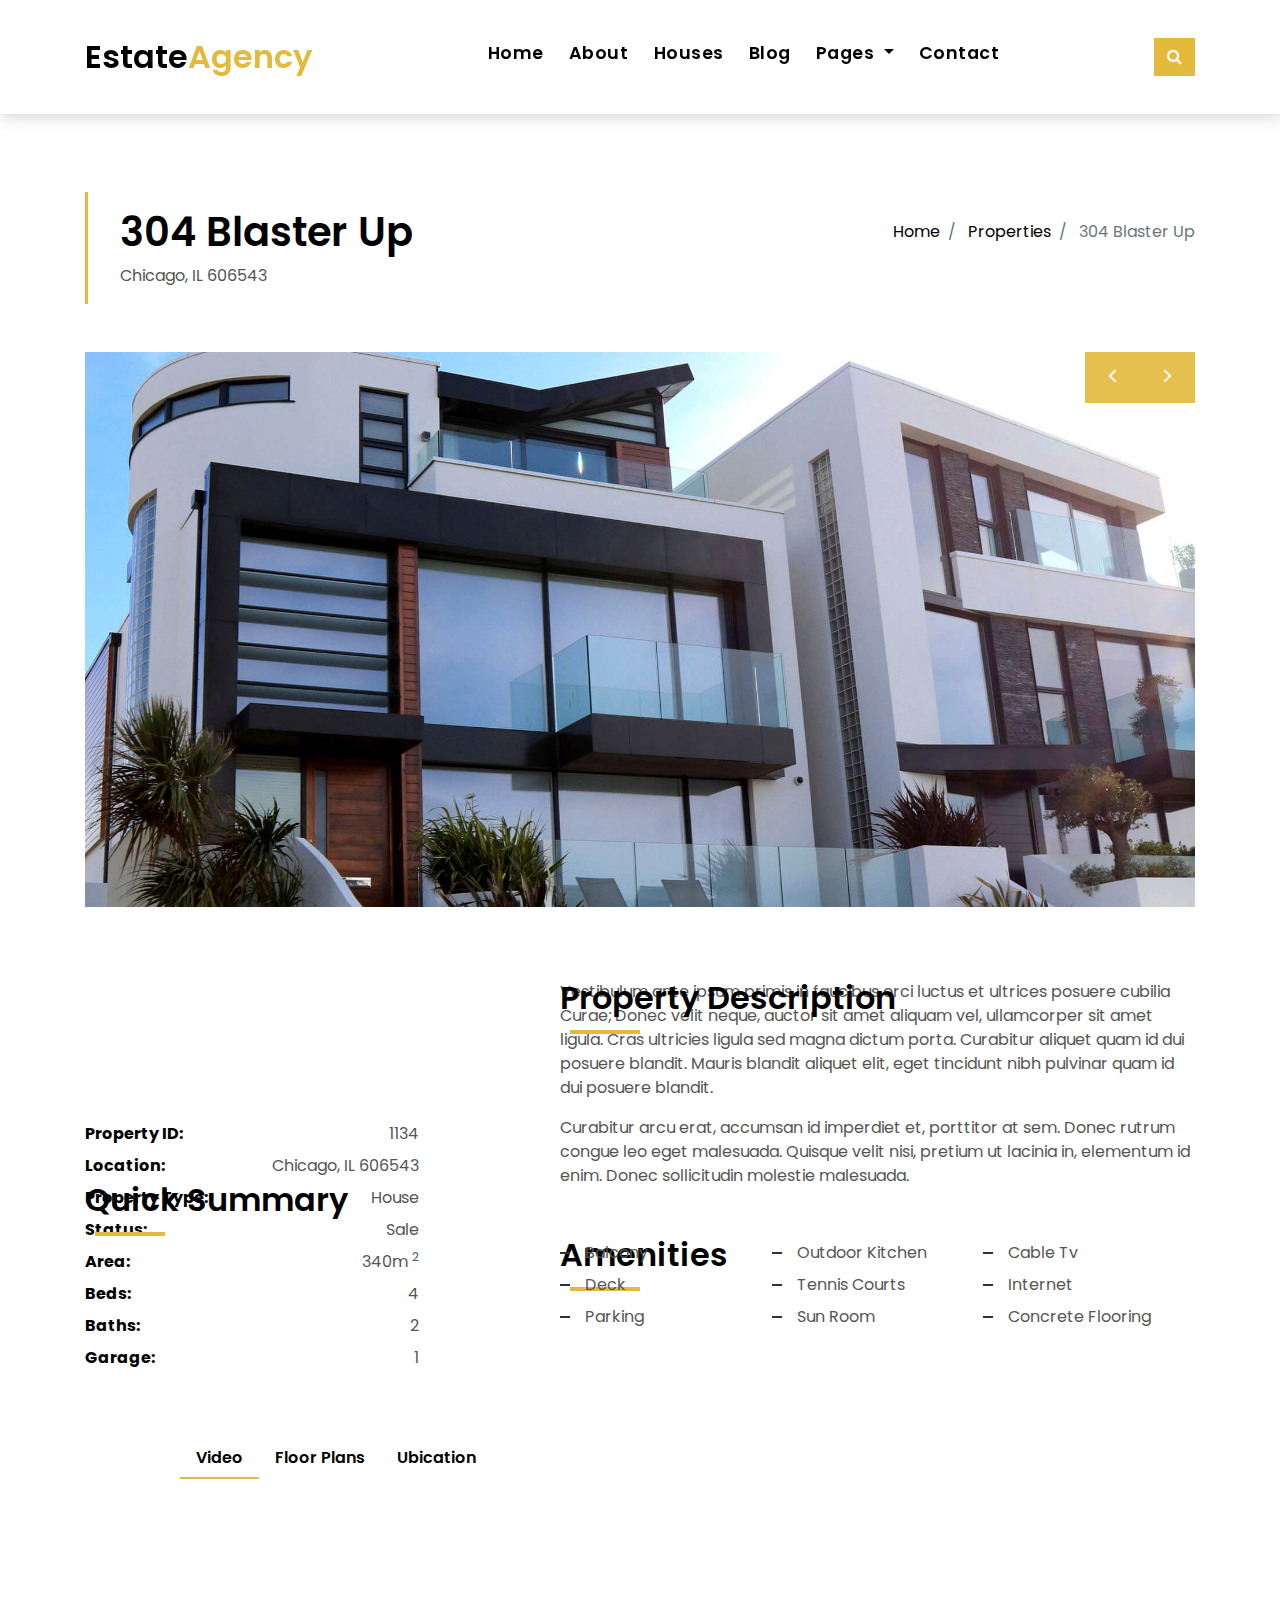
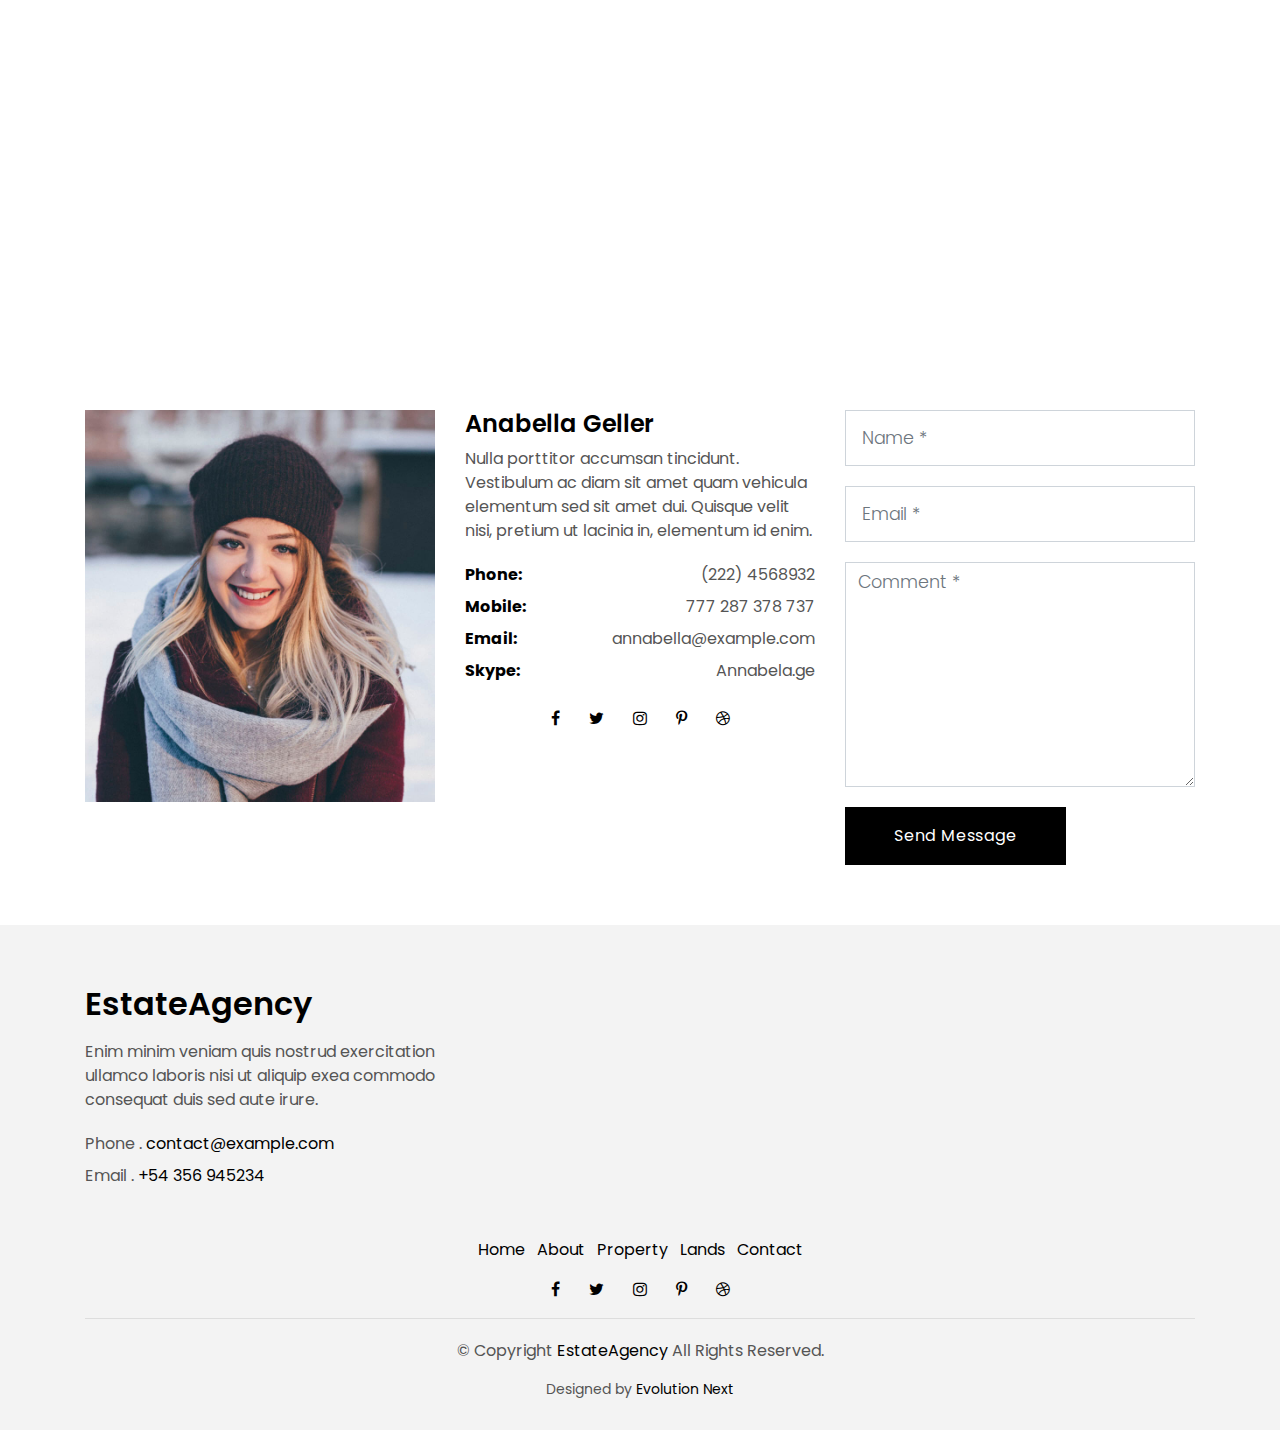
<file: property-single2.html>
<!DOCTYPE html>
<html lang="en">
<head>
  <meta charset="utf-8">
  <title>EstateAgency Bootstrap Template</title>
  <meta content="width=device-width, initial-scale=1.0" name="viewport">
  <meta content="" name="keywords">
  <meta content="" name="description">

  <!-- Favicons -->
  <link href="img/favicon.png" rel="icon">
  <link href="img/apple-touch-icon.png" rel="apple-touch-icon">

  <!-- Google Fonts -->
  <link href="https://fonts.googleapis.com/css?family=Poppins:300,400,500,600,700" rel="stylesheet">

  <!-- Bootstrap CSS File -->
  <link href="lib/bootstrap/css/bootstrap.min.css" rel="stylesheet">

  <!-- Libraries CSS Files -->
  <link href="lib/font-awesome/css/font-awesome.min.css" rel="stylesheet">
  <link href="lib/animate/animate.min.css" rel="stylesheet">
  <link href="lib/ionicons/css/ionicons.min.css" rel="stylesheet">
  <link href="lib/owlcarousel/assets/owl.carousel.min.css" rel="stylesheet">

  <!-- Main Stylesheet File -->
  <link href="css/style.css" rel="stylesheet">

  <!-- =======================================================
    Theme Name: EstateAgency
    Theme URL: https://bootstrapmade.com/real-estate-agency-bootstrap-template/
    Author: BootstrapMade.com
    License: https://bootstrapmade.com/license/
  ======================================================= -->
</head>

<body>

  <div class="click-closed"></div>
  <!--/ Form Search Star /-->
  <div class="box-collapse">
    <div class="title-box-d">
      <h3 class="title-d">Search Property</h3>
    </div>
    <span class="close-box-collapse right-boxed ion-ios-close"></span>
    <div class="box-collapse-wrap form">
      <form class="form-a">
        <div class="row">
          <div class="col-md-12 mb-2">
            <div class="form-group">
              <label for="Type">Keyword</label>
              <input type="text" class="form-control form-control-lg form-control-a" placeholder="Keyword">
            </div>
          </div>
          <div class="col-md-6 mb-2">
            <div class="form-group">
              <label for="Type">Type</label>
              <select class="form-control form-control-lg form-control-a" id="Type">
                <option>All Type</option>
                <option>For Rent</option>
                <option>For Sale</option>
                <option>Open House</option>
              </select>
            </div>
          </div>
          <div class="col-md-6 mb-2">
            <div class="form-group">
              <label for="city">City</label>
              <select class="form-control form-control-lg form-control-a" id="city">
                <option>All City</option>
                <option>Alabama</option>
                <option>Arizona</option>
                <option>California</option>
                <option>Colorado</option>
              </select>
            </div>
          </div>
          <div class="col-md-6 mb-2">
            <div class="form-group">
              <label for="bedrooms">Bedrooms</label>
              <select class="form-control form-control-lg form-control-a" id="bedrooms">
                <option>Any</option>
                <option>01</option>
                <option>02</option>
                <option>03</option>
              </select>
            </div>
          </div>
          <div class="col-md-6 mb-2">
            <div class="form-group">
              <label for="garages">Garages</label>
              <select class="form-control form-control-lg form-control-a" id="garages">
                <option>Any</option>
                <option>01</option>
                <option>02</option>
                <option>03</option>
                <option>04</option>
              </select>
            </div>
          </div>
          <div class="col-md-6 mb-2">
            <div class="form-group">
              <label for="bathrooms">Bathrooms</label>
              <select class="form-control form-control-lg form-control-a" id="bathrooms">
                <option>Any</option>
                <option>01</option>
                <option>02</option>
                <option>03</option>
              </select>
            </div>
          </div>
          <div class="col-md-6 mb-2">
            <div class="form-group">
              <label for="price">Min Price</label>
              <select class="form-control form-control-lg form-control-a" id="price">
                <option>Unlimite</option>
                <option>$50,000</option>
                <option>$100,000</option>
                <option>$150,000</option>
                <option>$200,000</option>
              </select>
            </div>
          </div>
          <div class="col-md-12">
            <button type="submit" class="btn btn-b">Search Property</button>
          </div>
        </div>
      </form>
    </div>
  </div>
  <!--/ Form Search End /-->

  <!--/ Nav Star /-->
  <nav class="navbar navbar-default navbar-trans navbar-expand-lg fixed-top">
    <div class="container">
      <button class="navbar-toggler collapsed" type="button" data-toggle="collapse" data-target="#navbarDefault"
        aria-controls="navbarDefault" aria-expanded="false" aria-label="Toggle navigation">
        <span></span>
        <span></span>
        <span></span>
      </button>
      <a class="navbar-brand text-brand" href="index.html">Estate<span class="color-b">Agency</span></a>
      <button type="button" class="btn btn-link nav-search navbar-toggle-box-collapse d-md-none" data-toggle="collapse"
        data-target="#navbarTogglerDemo01" aria-expanded="false">
        <span class="fa fa-search" aria-hidden="true"></span>
      </button>
      <div class="navbar-collapse collapse justify-content-center" id="navbarDefault">
        <ul class="navbar-nav">
          <li class="nav-item">
            <a class="nav-link" href="index.html">Home</a>
          </li>
          <li class="nav-item">
            <a class="nav-link" href="about.html">About</a>
          </li>
          <li class="nav-item">
            <a class="nav-link" href="property-grid.html">Houses</a>
          </li>
          <li class="nav-item">
            <a class="nav-link" href="blog-grid.html">Blog</a>
          </li>
          <li class="nav-item dropdown">
            <a class="nav-link dropdown-toggle" href="#" id="navbarDropdown" role="button" data-toggle="dropdown"
              aria-haspopup="true" aria-expanded="false">
              Pages
            </a>
            <div class="dropdown-menu" aria-labelledby="navbarDropdown">
              <a class="dropdown-item active" href="property-single.html">Property Single</a>
              <a class="dropdown-item" href="blog-single.html">Blog Single</a>
              <a class="dropdown-item" href="agents-grid.html">Agents Grid</a>
              <a class="dropdown-item" href="agent-single.html">Agent Single</a>
            </div>
          </li>
          <li class="nav-item">
            <a class="nav-link" href="contact.html">Contact</a>
          </li>
        </ul>
      </div>
      <button type="button" class="btn btn-b-n navbar-toggle-box-collapse d-none d-md-block" data-toggle="collapse"
        data-target="#navbarTogglerDemo01" aria-expanded="false">
        <span class="fa fa-search" aria-hidden="true"></span>
      </button>
    </div>
  </nav>
  <!--/ Nav End /-->

  <!--/ Intro Single star /-->
  <section class="intro-single">
    <div class="container">
      <div class="row">
        <div class="col-md-12 col-lg-8">
          <div class="title-single-box">
            <h1 class="title-single">304 Blaster Up</h1>
            <span class="color-text-a">Chicago, IL 606543</span>
          </div>
        </div>
        <div class="col-md-12 col-lg-4">
          <nav aria-label="breadcrumb" class="breadcrumb-box d-flex justify-content-lg-end">
            <ol class="breadcrumb">
              <li class="breadcrumb-item">
                <a href="index.html">Home</a>
              </li>
              <li class="breadcrumb-item">
                <a href="property-grid.html">Properties</a>
              </li>
              <li class="breadcrumb-item active" aria-current="page">
                304 Blaster Up
              </li>
            </ol>
          </nav>
        </div>
      </div>
    </div>
  </section>
  <!--/ Intro Single End /-->

  <!--/ Property Single Star /-->
  <section class="property-single nav-arrow-b">
    <div class="container">
      <div class="row">
        <div class="col-sm-12">
          <div id="property-single-carousel" class="owl-carousel owl-arrow gallery-property">
            <div class="carousel-item-b">
              <img src="img/slide-2.jpg" alt="">
            </div>
            <div class="carousel-item-b">
              <img src="img/slide-3.jpg" alt="">
            </div>
            <div class="carousel-item-b">
              <img src="img/slide-1.jpg" alt="">
            </div>
          </div>
          <div class="row justify-content-between">
            <div class="col-md-5 col-lg-4">
              <div class="property-price d-flex justify-content-center foo">
                <div class="card-header-c d-flex">
                  <div class="card-box-ico">
                    <span class="ion-money">$</span>
                  </div>
                  <div class="card-title-c align-self-center">
                    <h5 class="title-c">15000</h5>
                  </div>
                </div>
              </div>
              <div class="property-summary">
                <div class="row">
                  <div class="col-sm-12">
                    <div class="title-box-d section-t4">
                      <h3 class="title-d">Quick Summary</h3>
                    </div>
                  </div>
                </div>
                <div class="summary-list">
                  <ul class="list">
                    <li class="d-flex justify-content-between">
                      <strong>Property ID:</strong>
                      <span>1134</span>
                    </li>
                    <li class="d-flex justify-content-between">
                      <strong>Location:</strong>
                      <span>Chicago, IL 606543</span>
                    </li>
                    <li class="d-flex justify-content-between">
                      <strong>Property Type:</strong>
                      <span>House</span>
                    </li>
                    <li class="d-flex justify-content-between">
                      <strong>Status:</strong>
                      <span>Sale</span>
                    </li>
                    <li class="d-flex justify-content-between">
                      <strong>Area:</strong>
                      <span>340m
                        <sup>2</sup>
                      </span>
                    </li>
                    <li class="d-flex justify-content-between">
                      <strong>Beds:</strong>
                      <span>4</span>
                    </li>
                    <li class="d-flex justify-content-between">
                      <strong>Baths:</strong>
                      <span>2</span>
                    </li>
                    <li class="d-flex justify-content-between">
                      <strong>Garage:</strong>
                      <span>1</span>
                    </li>
                  </ul>
                </div>
              </div>
            </div>
            <div class="col-md-7 col-lg-7 section-md-t3">
              <div class="row">
                <div class="col-sm-12">
                  <div class="title-box-d">
                    <h3 class="title-d">Property Description</h3>
                  </div>
                </div>
              </div>
              <div class="property-description">
                <p class="description color-text-a">
                  Vestibulum ante ipsum primis in faucibus orci luctus et ultrices posuere cubilia Curae; Donec velit
                  neque, auctor sit amet
                  aliquam vel, ullamcorper sit amet ligula. Cras ultricies ligula sed magna dictum porta.
                  Curabitur aliquet quam id dui posuere blandit. Mauris blandit aliquet elit, eget tincidunt
                  nibh pulvinar quam id dui posuere blandit.
                </p>
                <p class="description color-text-a no-margin">
                  Curabitur arcu erat, accumsan id imperdiet et, porttitor at sem. Donec rutrum congue leo eget
                  malesuada. Quisque velit nisi,
                  pretium ut lacinia in, elementum id enim. Donec sollicitudin molestie malesuada.
                </p>
              </div>
              <div class="row section-t3">
                <div class="col-sm-12">
                  <div class="title-box-d">
                    <h3 class="title-d">Amenities</h3>
                  </div>
                </div>
              </div>
              <div class="amenities-list color-text-a">
                <ul class="list-a no-margin">
                  <li>Balcony</li>
                  <li>Outdoor Kitchen</li>
                  <li>Cable Tv</li>
                  <li>Deck</li>
                  <li>Tennis Courts</li>
                  <li>Internet</li>
                  <li>Parking</li>
                  <li>Sun Room</li>
                  <li>Concrete Flooring</li>
                </ul>
              </div>
            </div>
          </div>
        </div>
        <div class="col-md-10 offset-md-1">
          <ul class="nav nav-pills-a nav-pills mb-3 section-t3" id="pills-tab" role="tablist">
            <li class="nav-item">
              <a class="nav-link active" id="pills-video-tab" data-toggle="pill" href="#pills-video" role="tab"
                aria-controls="pills-video" aria-selected="true">Video</a>
            </li>
            <li class="nav-item">
              <a class="nav-link" id="pills-plans-tab" data-toggle="pill" href="#pills-plans" role="tab" aria-controls="pills-plans"
                aria-selected="false">Floor Plans</a>
            </li>
            <li class="nav-item">
              <a class="nav-link" id="pills-map-tab" data-toggle="pill" href="#pills-map" role="tab" aria-controls="pills-map"
                aria-selected="false">Ubication</a>
            </li>
          </ul>
          <div class="tab-content" id="pills-tabContent">
            <div class="tab-pane fade show active" id="pills-video" role="tabpanel" aria-labelledby="pills-video-tab">
              <iframe src="https://player.vimeo.com/video/73221098" width="100%" height="460" frameborder="0"
                webkitallowfullscreen mozallowfullscreen allowfullscreen></iframe>
            </div>
            <div class="tab-pane fade" id="pills-plans" role="tabpanel" aria-labelledby="pills-plans-tab">
              <img src="img/plan2.jpg" alt="" class="img-fluid">
            </div>
            <div class="tab-pane fade" id="pills-map" role="tabpanel" aria-labelledby="pills-map-tab">
              <iframe src="https://www.google.com/maps/embed?pb=!1m18!1m12!1m3!1d3022.1422937950147!2d-73.98731968482413!3d40.75889497932681!2m3!1f0!2f0!3f0!3m2!1i1024!2i768!4f13.1!3m3!1m2!1s0x89c25855c6480299%3A0x55194ec5a1ae072e!2sTimes+Square!5e0!3m2!1ses-419!2sve!4v1510329142834"
                width="100%" height="460" frameborder="0" style="border:0" allowfullscreen></iframe>
            </div>
          </div>
        </div>
        <div class="col-md-12">
          <div class="row section-t3">
            <div class="col-sm-12">
              <div class="title-box-d">
                <h3 class="title-d">Contact Agent</h3>
              </div>
            </div>
          </div>
          <div class="row">
            <div class="col-md-6 col-lg-4">
              <img src="img/agent-4.jpg" alt="" class="img-fluid">
            </div>
            <div class="col-md-6 col-lg-4">
              <div class="property-agent">
                <h4 class="title-agent">Anabella Geller</h4>
                <p class="color-text-a">
                  Nulla porttitor accumsan tincidunt. Vestibulum ac diam sit amet quam vehicula elementum sed sit amet
                  dui. Quisque velit nisi,
                  pretium ut lacinia in, elementum id enim.
                </p>
                <ul class="list-unstyled">
                  <li class="d-flex justify-content-between">
                    <strong>Phone:</strong>
                    <span class="color-text-a">(222) 4568932</span>
                  </li>
                  <li class="d-flex justify-content-between">
                    <strong>Mobile:</strong>
                    <span class="color-text-a">777 287 378 737</span>
                  </li>
                  <li class="d-flex justify-content-between">
                    <strong>Email:</strong>
                    <span class="color-text-a">annabella@example.com</span>
                  </li>
                  <li class="d-flex justify-content-between">
                    <strong>Skype:</strong>
                    <span class="color-text-a">Annabela.ge</span>
                  </li>
                </ul>
                <div class="socials-a">
                  <ul class="list-inline">
                    <li class="list-inline-item">
                      <a href="#">
                        <i class="fa fa-facebook" aria-hidden="true"></i>
                      </a>
                    </li>
                    <li class="list-inline-item">
                      <a href="#">
                        <i class="fa fa-twitter" aria-hidden="true"></i>
                      </a>
                    </li>
                    <li class="list-inline-item">
                      <a href="#">
                        <i class="fa fa-instagram" aria-hidden="true"></i>
                      </a>
                    </li>
                    <li class="list-inline-item">
                      <a href="#">
                        <i class="fa fa-pinterest-p" aria-hidden="true"></i>
                      </a>
                    </li>
                    <li class="list-inline-item">
                      <a href="#">
                        <i class="fa fa-dribbble" aria-hidden="true"></i>
                      </a>
                    </li>
                  </ul>
                </div>
              </div>
            </div>
            <div class="col-md-12 col-lg-4">
              <div class="property-contact">
                <form class="form-a">
                  <div class="row">
                    <div class="col-md-12 mb-1">
                      <div class="form-group">
                        <input type="text" class="form-control form-control-lg form-control-a" id="inputName"
                          placeholder="Name *" required>
                      </div>
                    </div>
                    <div class="col-md-12 mb-1">
                      <div class="form-group">
                        <input type="email" class="form-control form-control-lg form-control-a" id="inputEmail1"
                          placeholder="Email *" required>
                      </div>
                    </div>
                    <div class="col-md-12 mb-1">
                      <div class="form-group">
                        <textarea id="textMessage" class="form-control" placeholder="Comment *" name="message" cols="45"
                          rows="8" required></textarea>
                      </div>
                    </div>
                    <div class="col-md-12">
                      <button type="submit" class="btn btn-a">Send Message</button>
                    </div>
                  </div>
                </form>
              </div>
            </div>
          </div>
        </div>
      </div>
    </div>
  </section>
  <!--/ Property Single End /-->

 <!--/ footer Star /-->
 <section class="section-footer">
  <div class="container">
    <div class="row">
      <div class="col-sm-12 col-md-4">
        <div class="widget-a">
          <div class="w-header-a">
            <h3 class="w-title-a text-brand">EstateAgency</h3>
          </div>
          <div class="w-body-a">
            <p class="w-text-a color-text-a">
              Enim minim veniam quis nostrud exercitation ullamco laboris nisi ut aliquip exea commodo consequat duis
              sed aute irure.
            </p>
          </div>
          <div class="w-footer-a">
            <ul class="list-unstyled">
              <li class="color-a">
                <span class="color-text-a">Phone .</span> contact@example.com</li>
              <li class="color-a">
                <span class="color-text-a">Email .</span> +54 356 945234</li>
            </ul>
          </div>
        </div>
      </div>
      
      
    </div>
  </div>
</section>
<footer>
  <div class="container">
    <div class="row">
      <div class="col-md-12">
        <nav class="nav-footer">
          <ul class="list-inline">
            <li class="list-inline-item">
              <a href="index.html">Home</a>
            </li>
            <li class="list-inline-item">
              <a href="about.html">About</a>
            </li>
            <li class="list-inline-item">
              <a href="property-grid.html">Property</a>
            </li>
            <li class="list-inline-item">
              <a href="blog-grid.html">Lands</a>
            </li>
            <li class="list-inline-item">
              <a href="contact.html">Contact</a>
            </li>
          </ul>
        </nav>
        <div class="socials-a">
          <ul class="list-inline">
            <li class="list-inline-item">
              <a href="#">
                <i class="fa fa-facebook" aria-hidden="true"></i>
              </a>
            </li>
            <li class="list-inline-item">
              <a href="#">
                <i class="fa fa-twitter" aria-hidden="true"></i>
              </a>
            </li>
            <li class="list-inline-item">
              <a href="#">
                <i class="fa fa-instagram" aria-hidden="true"></i>
              </a>
            </li>
            <li class="list-inline-item">
              <a href="#">
                <i class="fa fa-pinterest-p" aria-hidden="true"></i>
              </a>
            </li>
            <li class="list-inline-item">
              <a href="#">
                <i class="fa fa-dribbble" aria-hidden="true"></i>
              </a>
            </li>
          </ul>
        </div>
        <div class="copyright-footer">
          <p class="copyright color-text-a">
            &copy; Copyright
            <span class="color-a">EstateAgency</span> All Rights Reserved.
          </p>
        </div>
        <div class="credits">
          <!--
            All the links in the footer should remain intact.
            You can delete the links only if you purchased the pro version.
            Licensing information: https://bootstrapmade.com/license/
            Purchase the pro version with working PHP/AJAX contact form: https://bootstrapmade.com/buy/?theme=EstateAgency
          -->
          Designed by <a href="#">Evolution Next</a>
        </div>
      </div>
    </div>
  </div>
</footer>
<!--/ Footer End /-->


  <a href="#" class="back-to-top"><i class="fa fa-chevron-up"></i></a>
  <div id="preloader"></div>

  <!-- JavaScript Libraries -->
  <script src="lib/jquery/jquery.min.js"></script>
  <script src="lib/jquery/jquery-migrate.min.js"></script>
  <script src="lib/popper/popper.min.js"></script>
  <script src="lib/bootstrap/js/bootstrap.min.js"></script>
  <script src="lib/easing/easing.min.js"></script>
  <script src="lib/owlcarousel/owl.carousel.min.js"></script>
  <script src="lib/scrollreveal/scrollreveal.min.js"></script>
  <!-- Contact Form JavaScript File -->
  <script src="contactform/contactform.js"></script>

  <!-- Template Main Javascript File -->
  <script src="js/main.js"></script>

</body>
</html>
</file>
<file: css/style.css>
/*
  Theme Name: EstateAgency
  Theme URL: https://bootstrapmade.com/real-estate-agency-bootstrap-template/
  Author: BootstrapMade.com
  License: https://bootstrapmade.com/license/
*/

/*======================================
//--//-->   STYLES GENERALES
======================================*/

body {
  font-family: 'Poppins', sans-serif;
  color: #555555;
}

h1,
h2,
h3,
h4,
h5,
h6 {
  color: #000000;
}

a {
  color: #000000;
  transition: all .5s ease;
}

a:hover {
  color: #e4ba3c;
  text-decoration: none;
}

.link-two {
  color: #000000;
  transition: all .5s ease;
}

.link-two:hover {
  text-decoration: underline;
  color: #000000;
}

.link-one {
  color: #000000;
  transition: all .5s ease;
}

.link-one:hover {
  color: #000000;
  text-decoration: none;
}

.link-icon {
  color: #000000;
  font-weight: 500;
}

.link-icon span {
  font-size: 14px;
  padding-left: 4px;
  vertical-align: middle;
}

.link-a {
  color: #ffffff;
  text-decoration: none;
}

.link-a:hover {
  color: #ffffff;
  text-decoration: none;
}

.link-a span {
  font-size: 18px;
  vertical-align: middle;
  margin-left: 5px;
}

.text-brand {
  color: #000000;
  font-size: 2rem;
  font-weight: 600;
}

.color-a {
  color: #000000;
}

.color-b {
  color: #e4ba3c;
}

.color-d {
  color: #adadad;
}

.color-text-a {
  color: #555555;
}

.no-margin {
  margin: 0;
}

/*------/ Nav Pills  /------*/

.nav-pills-a.nav-pills .nav-link {
  color: #000000;
  position: relative;
  font-weight: 600;
}

.nav-pills-a.nav-pills .nav-link.active {
  background-color: transparent;
}

.nav-pills-a.nav-pills .nav-link.active:after {
  content: '';
  position: absolute;
  left: 0;
  bottom: -1px;
  width: 100%;
  height: 2px;
  background-color: #e4ba3c;
  z-index: 2;
}

/*------/ Bg Image /------*/

.bg-image {
  background-repeat: no-repeat;
  background-attachment: fixed;
  background-size: cover;
  background-position: center center;
}

/*------/ List a /------*/

.list-a {
  display: inline-block;
  line-height: 2;
  padding: 0;
  list-style: none;
}

.list-a li {
  position: relative;
  width: 50%;
  float: left;
  padding-left: 25px;
  padding-right: 5px;
}

.list-a li:before {
  content: '';
  width: 10px;
  height: 2px;
  position: absolute;
  background-color: #313131;
  top: 15px;
  left: 0;
}

/*------/ Pagination-a /------*/

.pagination-a .pagination .page-link {
  margin: 0 .2rem;
  border-color: transparent;
  padding: .5rem .8rem;
  color: #000000;
}

.pagination-a .pagination .page-link:hover,
.pagination-a .pagination .page-link:active,
.pagination-a .pagination .page-link:focus {
  background-color: #e4ba3c;
}

.pagination-a .pagination .page-link span {
  font-size: 1.2rem;
}

.pagination-a .pagination .next .page-link {
  padding: .4rem .9rem;
}

.pagination-a .pagination .page-item:last-child .page-link {
  border-top-right-radius: 0;
  border-bottom-right-radius: 0;
}

.pagination-a .pagination .page-item:first-child .page-link {
  border-top-left-radius: 0;
  border-bottom-left-radius: 0;
}

.pagination-a .pagination .page-item.disabled .page-link {
  padding: .4rem .9rem;
  color: #555555;
}

.pagination-a .pagination .page-item.active .page-link {
  background-color: #e4ba3c;
}

.a {
  color: #e4ba3c;
  font-size: 1.3rem;
}

/*------/ Icon Box /------*/

.icon-box .icon-box-icon {
  display: table-cell;
  vertical-align: top;
  font-size: 36px;
  color: #000000;
  width: 50px;
  padding-top: 8px;
}

.icon-box .icon-box-content {
  padding-top: 18px;
}

/*------/ Space Padding /------*/

.section-t8 {
  padding-top: 8rem;
}

.section-t4 {
  padding-top: 4rem;
}

.section-t3 {
  padding-top: 3rem;
}

.section-b2 {
  padding-bottom: 2rem;
}

.section-tb85 {
  padding: 8rem 0 5rem 0;
}

/*------/ Title /------*/

.title-wrap {
  padding-bottom: 4rem;
}

.title-a {
  font-size: 2.6rem;
  font-weight: 600;
}

.title-link {
  font-size: 1.2rem;
  font-weight: 300;
  padding-top: 1.2rem;
}

.title-link a {
  color: #313131;
}

.title-link span {
  font-size: 20px;
  padding-left: 4px;
  vertical-align: middle;
}

.title-box-d {
  padding-bottom: 1.8rem;
  margin-bottom: 1rem;
  position: absolute;
}

.title-box-d .title-d {
  font-weight: 600;
  font-size: 2rem;
}

.title-box-d .title-d:after {
  content: '';
  position: absolute;
  width: 70px;
  height: 4px;
  background-color: #e4ba3c;
  bottom: 20px;
  left: 10px;
}

/*------/ Display Table & Table Cell /------*/

.display-table {
  width: 100%;
  height: 100%;
  display: table;
}

.table-cell {
  display: table-cell;
  vertical-align: middle;
}

/*------/ Ul Resect /------*/

.ul-resect ul,
.list-a ul,
.box-comments ul {
  list-style: none;
  padding-left: 0;
  margin-bottom: 0;
}

/*------/ Overlay /------*/

.overlay-a {
  background: linear-gradient(to bottom, rgba(0, 0, 0, 0) 0%, rgba(0, 0, 0, 0.2) 27%, rgba(0, 0, 0, 0.65) 90%);
}

.overlay {
  position: absolute;
  top: 0;
  left: 0px;
  padding: 0;
  height: 100%;
  width: 100%;
}

/*------/ Owl carousel /------*/

.owl-theme .owl-dots {
  text-align: center;
  margin-top: 18px;
}

.owl-theme .owl-dots .owl-dot {
  display: inline-block;
}

.owl-theme .owl-dots .owl-dot span {
  width: 16px;
  height: 9px;
  margin: 5px 5px;
  background: #000000;
  border: 0px solid #000000;
  display: block;
  transition: all 0.6s ease-in-out;
  cursor: pointer;
  border-radius: 0px;
}

.owl-theme .owl-dots .owl-dot:hover span {
  background-color: #e4ba3c;
}

.owl-theme .owl-dots .owl-dot.active span {
  background-color: #e4ba3c;
  width: 35px;
}

.owl-arrow .owl-nav {
  position: absolute;
  top: 0;
  right: 0;
  font-size: 1.8rem;
}

.owl-arrow .owl-nav .owl-prev,
.owl-arrow .owl-nav .owl-next {
  display: inline-block;
  transition: all 0.6s ease-in-out;
  color: #000000;
}

.owl-arrow .owl-nav .owl-prev.disabled,
.owl-arrow .owl-nav .owl-next.disabled {
  transition: all 0.6s ease-in-out;
  color: #adadad;
}

.owl-arrow .owl-nav .owl-next {
  margin-left: 15px;
}

.nav-arrow-a .owl-arrow .owl-nav {
  font-size: 1.8rem;
  margin-top: -110px;
}

.nav-arrow-a .owl-arrow .owl-nav .owl-next {
  margin-left: 15px;
}

.nav-arrow-b .owl-arrow .owl-nav {
  position: absolute;
  top: 0;
  right: 0;
  font-size: 1.2rem;
}

.nav-arrow-b .owl-arrow .owl-nav .owl-prev,
.nav-arrow-b .owl-arrow .owl-nav .owl-next {
  padding: .7rem 1.5rem !important;
  display: inline-block;
  transition: all 0.6s ease-in-out;
  color: #ffffff;
  background-color: #e4ba3c;
  opacity: .9;
}

.nav-arrow-b .owl-arrow .owl-nav .owl-prev.disabled,
.nav-arrow-b .owl-arrow .owl-nav .owl-next.disabled {
  transition: all 0.6s ease-in-out;
  color: #ffffff;
}

.nav-arrow-b .owl-arrow .owl-nav .owl-prev:hover,
.nav-arrow-b .owl-arrow .owl-nav .owl-next:hover {
  background-color: #e4ba3c;
}

.nav-arrow-b .owl-arrow .owl-nav .owl-next {
  margin-left: 0px;
}

/*------/ Socials /------*/

.socials-a .list-inline-item:not(:last-child) {
  margin-right: 25px;
}

/* Back to top button */

.back-to-top {
  position: fixed;
  display: none;
  background: #e4ba3c;
  color: #fff;
  width: 44px;
  height: 44px;
  text-align: center;
  line-height: 1;
  font-size: 16px;
  border-radius: 50%;
  right: 15px;
  bottom: 15px;
  transition: background 0.5s;
  z-index: 11;
}

.back-to-top i {
  padding-top: 12px;
  color: #fff;
}

/* Prelaoder */

#preloader {
  position: fixed;
  top: 0;
  left: 0;
  right: 0;
  bottom: 0;
  z-index: 9999;
  overflow: hidden;
  background: #fff;
}

#preloader:before {
  content: "";
  position: fixed;
  top: calc(50% - 30px);
  left: calc(50% - 30px);
  border: 6px solid #f2f2f2;
  border-top: 6px solid #e4ba3c;
  border-radius: 50%;
  width: 60px;
  height: 60px;
  -webkit-animation: animate-preloader 1s linear infinite;
  animation: animate-preloader 1s linear infinite;
}

@-webkit-keyframes animate-preloader {
  0% {
    -webkit-transform: rotate(0deg);
    transform: rotate(0deg);
  }

  100% {
    -webkit-transform: rotate(360deg);
    transform: rotate(360deg);
  }
}

@keyframes animate-preloader {
  0% {
    -webkit-transform: rotate(0deg);
    transform: rotate(0deg);
  }

  100% {
    -webkit-transform: rotate(360deg);
    transform: rotate(360deg);
  }
}

/*======================================
//--//-->   NAVBAR
======================================*/

.navbar-default {
  transition: all .5s ease-in-out;
  background-color: #ffffff;
  padding-top: 28px;
  padding-bottom: 28px;
  -webkit-backface-visibility: hidden;
  backface-visibility: hidden;
  box-shadow: 1px 2px 15px rgba(100, 100, 100, 0.3);
}

.navbar-default .nav-search {
  color: #000000;
  font-size: 1.5rem;
}

.navbar-default.navbar-reduce {
  box-shadow: 1px 2px 15px rgba(100, 100, 100, 0.3);
}

.navbar-default.navbar-trans,
.navbar-default.navbar-reduce {
  -webkit-backface-visibility: hidden;
  backface-visibility: hidden;
}

.navbar-default.navbar-trans .nav-item,
.navbar-default.navbar-reduce .nav-item {
  position: relative;
  padding-right: 10px;
  padding-bottom: 8px;
  margin-left: 0;
}

.navbar-default.navbar-trans .nav-link,
.navbar-default.navbar-reduce .nav-link {
  font-size: 1.1rem;
  color: #000000;
  font-weight: 600;
  letter-spacing: 0.030em;
  transition: all 0.1s ease-in-out;
  position: relative;
  padding-left: 0;
  padding-right: 0;
}

.navbar-default.navbar-trans .nav-link:before,
.navbar-default.navbar-reduce .nav-link:before {
  content: '';
  position: absolute;
  bottom: 5px;
  left: 0;
  width: 100%;
  height: 2px;
  z-index: 0;
  background-color: #e4ba3c;
  -webkit-transform: scaleX(0);
  transform: scaleX(0);
  -webkit-transform-origin: right;
  transform-origin: right;
  transition: opacity .2s ease-out 0.3s, -webkit-transform .2s ease-out;
  transition: transform .2s ease-out, opacity .2s ease-out 0.3s;
  transition: transform .2s ease-out, opacity .2s ease-out 0.3s, -webkit-transform .2s ease-out;
}

.navbar-default.navbar-trans .nav-link:hover,
.navbar-default.navbar-reduce .nav-link:hover {
  color: #000000;
}

.navbar-default.navbar-trans .nav-link:hover:before,
.navbar-default.navbar-reduce .nav-link:hover:before {
  -webkit-transform: scaleX(1);
  transform: scaleX(1);
  -webkit-transform-origin: left;
  transform-origin: left;
}

.navbar-default.navbar-trans .show > .nav-link:before,
.navbar-default.navbar-trans .active > .nav-link:before,
.navbar-default.navbar-trans .nav-link.show:before,
.navbar-default.navbar-trans .nav-link.active:before,
.navbar-default.navbar-reduce .show > .nav-link:before,
.navbar-default.navbar-reduce .active > .nav-link:before,
.navbar-default.navbar-reduce .nav-link.show:before,
.navbar-default.navbar-reduce .nav-link.active:before {
  -webkit-transform: scaleX(1);
  transform: scaleX(1);
}

.navbar-default.navbar-trans .nav-link:before {
  background-color: #e4ba3c;
}

.navbar-default.navbar-trans .nav-link:hover {
  color: #000000;
}

.navbar-default.navbar-trans .show > .nav-link,
.navbar-default.navbar-trans .active > .nav-link,
.navbar-default.navbar-trans .nav-link.show,
.navbar-default.navbar-trans .nav-link.active {
  color: #000000;
}

.navbar-default.navbar-reduce {
  transition: all .5s ease-in-out;
  padding-top: 19px;
  padding-bottom: 19px;
}

.navbar-default.navbar-reduce .nav-link {
  color: #000000;
}

.navbar-default.navbar-reduce .nav-link:before {
  background-color: #e4ba3c;
}

.navbar-default.navbar-reduce .nav-link:hover {
  color: #000000;
}

.navbar-default.navbar-reduce .show > .nav-link,
.navbar-default.navbar-reduce .active > .nav-link,
.navbar-default.navbar-reduce .nav-link.show,
.navbar-default.navbar-reduce .nav-link.active {
  color: #000000;
}

.navbar-default.navbar-reduce .navbar-brand {
  color: #000000;
}

.navbar-default .dropdown .dropdown-menu {
  border-top: 0;
  border-left: 4px solid #e4ba3c;
  border-right: 0;
  border-bottom: 0;
  -webkit-transform: translate3d(0px, -40px, 0px);
  transform: translate3d(0px, -40px, 0px);
  opacity: 0;
  filter: alpha(opacity=0);
  visibility: hidden;
  transition: all 0.5s cubic-bezier(0.3, 0.65, 0.355, 1) 0s, opacity 0.31s ease 0s, height 0s linear 0.36s;
  margin: 0;
  border-radius: 0;
  padding: 12px 0;
}

.navbar-default .dropdown .dropdown-menu .dropdown-item {
  padding: 12px 18px;
  transition: all 500ms ease;
  font-weight: 600;
  min-width: 220px;
}

.navbar-default .dropdown .dropdown-menu .dropdown-item:hover {
  background-color: #ffffff;
  color: #e4ba3c;
  transition: all 500ms ease;
}

.navbar-default .dropdown .dropdown-menu .dropdown-item.active {
  background-color: #ffffff;
  color: #e4ba3c;
}

.navbar-default .dropdown:hover .dropdown-menu {
  -webkit-transform: translate3d(0px, 0px, 0px);
  transform: translate3d(0px, 0px, 0px);
  visibility: visible;
  opacity: 1;
  filter: alpha(opacity=1);
}
.avatar {
  vertical-align: middle;
  width: 50px;
  height: 50px;
  border-radius: 50%;
}
  



/*------/ Hamburger Navbar /------*/

.navbar-toggler {
  position: relative;
}

.navbar-toggler:focus,
.navbar-toggler:active {
  outline: 0;
}

.navbar-toggler span {
  display: block;
  background-color: #000000;
  height: 3px;
  width: 25px;
  margin-top: 4px;
  margin-bottom: 4px;
  -webkit-transform: rotate(0deg);
  transform: rotate(0deg);
  left: 0;
  opacity: 1;
}

.navbar-toggler span:nth-child(1),
.navbar-toggler span:nth-child(3) {
  transition: -webkit-transform .35s ease-in-out;
  transition: transform .35s ease-in-out;
  transition: transform .35s ease-in-out, -webkit-transform .35s ease-in-out;
}

.navbar-toggler:not(.collapsed) span:nth-child(1) {
  position: absolute;
  left: 12px;
  top: 10px;
  -webkit-transform: rotate(135deg);
  transform: rotate(135deg);
  opacity: 0.9;
}

.navbar-toggler:not(.collapsed) span:nth-child(2) {
  height: 12px;
  visibility: hidden;
  background-color: transparent;
}

.navbar-toggler:not(.collapsed) span:nth-child(3) {
  position: absolute;
  left: 12px;
  top: 10px;
  -webkit-transform: rotate(-135deg);
  transform: rotate(-135deg);
  opacity: 0.9;
}

/*======================================
//--//-->   BOX COLAPSE
======================================*/

.box-collapse {
  position: fixed;
  top: 0;
  bottom: 0;
  right: 0;
  width: 100%;
  z-index: 1040;
  background-color: #ffffff;
  -webkit-transform: translateX(100%);
  transform: translateX(100%);
  transition: all 0.6s ease;
}

.box-collapse .title-box-d {
  top: 30px;
  left: 60px;
  opacity: 0;
  transition: all 1s ease;
  transition-delay: .3s;
}

.box-collapse-wrap {
  opacity: 0;
  position: absolute;
  left: 0;
  top: 6.5rem;
  bottom: 5rem;
  padding-left: 10%;
  padding-right: 10%;
  overflow-x: hidden;
  overflow-y: auto;
  margin: 0;
  -webkit-transform: translateY(3rem);
  transform: translateY(3rem);
  transition: opacity 0.5s 0.5s ease, -webkit-transform 0.5s 0.5s ease;
  transition: transform 0.5s 0.5s ease, opacity 0.5s 0.5s ease;
  transition: transform 0.5s 0.5s ease, opacity 0.5s 0.5s ease, -webkit-transform 0.5s 0.5s ease;
}

.box-collapse-open .click-closed {
  visibility: visible;
}

.box-collapse-open .box-collapse {
  -webkit-transform: translateX(0);
  transform: translateX(0);
  box-shadow: 0 0 65px rgba(0, 0, 0, 0.07);
  opacity: 1;
}

.box-collapse-open .box-collapse .title-box-d {
  -webkit-transform: translate(0);
  transform: translate(0);
  opacity: 1;
}

.box-collapse-open .box-collapse-wrap {
  -webkit-transform: translate(0);
  transform: translate(0);
  opacity: 1;
}

.box-collapse-closed .box-collapse {
  opacity: .7;
  transition-delay: 0s;
}

.box-collapse-closed .box-collapse .title-box-d {
  opacity: 0;
  transition-delay: 0s;
}

.box-collapse-closed .box-collapse .form-a {
  opacity: 0;
  transition-delay: 0s;
}

.click-closed {
  position: fixed;
  top: 0;
  left: 0;
  width: 100%;
  height: 100%;
  visibility: hidden;
  z-index: 1035;
  background-color: #000000;
  opacity: .4;
}

.close-box-collapse {
  position: absolute;
  z-index: 1050;
  top: 2rem;
  font-size: 3.5rem;
  line-height: 1;
  color: #000000;
  cursor: pointer;
  transition: all 0.3s ease;
}

.right-boxed {
  right: 4.2857rem;
}

/*======================================
//--//-->   INTRO
======================================*/

.intro {
  height: 100vh;
  position: relative;
  color: #ffffff;
}

.intro .owl-theme .owl-dots {
  position: absolute;
  bottom: 70px;
  right: 50px;
}

.intro .owl-theme .owl-dots .owl-dot span {
  background: #ffffff;
  border: 0px solid #ffffff;
}

.intro .owl-theme .owl-dots .owl-dot:hover span {
  background-color: #e4ba3c;
}

.intro .owl-theme .owl-dots .owl-dot.active span {
  background-color: #e4ba3c;
}

.intro .intro-item {
  padding-top: 2rem;
}

.intro .carousel-item-a {
  position: relative;
  height: 100vh;
}

.intro .carousel-item-a.bg-image {
  background-attachment: scroll;
}

.intro .intro-content {
  position: absolute;
}

.intro .intro-body {
  padding-left: 1rem;
}

.intro .intro-body .price-a {
  color: #ffffff;
  padding: 1rem 1.5rem;
  border: 2px solid #e4ba3c;
  border-radius: 100px;
  text-transform: uppercase;
  letter-spacing: 0.030em;
  
}
.button{
  padding: 25px 500px;
  border: 5px solid #e4ba3c;
  border-radius: 50px;
  text-transform: uppercase;
  letter-spacing: 0.030em;
  right: 50px;
  font-size: 25px;
  
}
.intro .spacial {
  -webkit-animation-delay: .2s;
  animation-delay: .2s;
  color: #ffffff;
}

.intro .intro-title-top {
  -webkit-animation-delay: .6s;
  animation-delay: .6s;
  margin-bottom: 1rem;
  font-size: .9rem;
  color: #ffffff;
  letter-spacing: .05em;
}

.intro .intro-title {
  transition-duration: 9s !important;
  color: #ffffff;
  font-weight: 700;
  font-size: 2.8rem;
  text-transform: uppercase;
}

.intro .intro-subtitle {
  font-size: 1.5rem;
  font-weight: 300;
}

.intro .intro-subtitle.intro-price {
  padding-top: 1rem;
  font-size: 1.2rem;
}

/*------/ Intro Single /------*/

.intro-single {
  padding: 12rem 0 3rem;
}

.intro-single .title-single-box {
  padding: 1rem 0 1rem 2rem;
}

.intro-single .title-single-box {
  border-left: 3px solid #e4ba3c;
}

.intro-single .title-single-box .title-single {
  font-weight: 600;
  font-size: 2.2rem;
}

.intro-single .breadcrumb-box {
  padding: 1rem 0 0 .5rem;
}

.intro-single .breadcrumb {
  background-color: transparent;
  padding-right: 0;
  padding-left: 0;
}

/*======================================
//--//-->   CARD GENERAL
======================================*/

.card-box-a,
.card-box-b,
.card-box-d {
  position: relative;
  overflow: hidden;
  -webkit-backface-visibility: hidden;
  backface-visibility: hidden;
}

.card-box-a .img-a,
.card-box-a .img-b,
.card-box-b .img-a,
.card-box-b .img-b {
  transition: .8s all ease-in-out;
}

.card-overlay {
  position: absolute;
  width: 100%;
  height: 100%;
  top: 0;
  left: 0;
}

.card-shadow {
  -webkit-backface-visibility: hidden;
  backface-visibility: hidden;
}

.card-shadow:before {
  content: ' ';
  position: absolute;
  top: 0;
  left: 0;
  width: 100%;
  height: 100%;
  z-index: 1;
  background: linear-gradient(to bottom, rgba(0, 0, 0, 0) 0%, rgba(0, 0, 0, 0.2) 27%, rgba(0, 0, 0, 0.65) 90%);
}

/*======================================
//--//-->   PROPERTY - CARD-A
======================================*/

.card-overlay-a-content {
  transition: all .5s ease-in;
  position: absolute;
  width: 100%;
  bottom: 0px;
  z-index: 2;
}

.card-header-a {
  padding: 0 1rem;
}

.card-header-a .card-title-a {
  color: #ffffff;
  margin-bottom: 0;
  padding-bottom: .7rem;
}

.card-header-a .card-title-a a {
  color: #ffffff;
  text-decoration: none;
}

.card-body-a {
  z-index: 2;
  transition: all .5s ease-in;
  padding: 0rem 1rem 2rem 1rem;
}

.card-body-a .price-box {
  padding-bottom: .5rem;
}

.price-a {
  color: #ffffff;
  padding: .6rem .8rem;
  border: 2px solid #e4ba3c;
  border-radius: 50px;
  text-transform: uppercase;
  letter-spacing: 0.030em;
}

.card-footer-a {
  width: 100%;
  position: absolute;
  z-index: 2;
  background-color: #e4ba3c;
}

.card-info {
  list-style: none;
  margin-bottom: 0;
  padding: .5rem 0;
}

.card-info .card-info-title {
  font-size: 1rem;
  color: #313131;
}

.card-info li span {
  color: #ffffff;
  font-size: .9rem;
}

/*------/ Property Grid /-----*/

.property-grid .grid-option {
  text-align: right;
  margin-bottom: 2rem;
}

.property-grid .grid-option .custom-select {
  border-radius: 0;
  width: 200px;
  border-color: #313131;
}

.property-grid .grid-option .custom-select:hover,
.property-grid .grid-option .custom-select:active,
.property-grid .grid-option .custom-select:focus {
  border-color: #313131;
}

.property-grid .grid-option .custom-select option {
  border-color: #313131;
}

/*------/ Property Single /-----*/

.gallery-property {
  margin-bottom: 3rem;
}

.property-price {
  margin: 0 auto;
}

.property-price .card-header-c {
  padding: 0;
}

.summary-list {
  padding-right: 1rem;
  color: #000000;
}

.summary-list .list {
  padding: 0;
  line-height: 2;
}

.summary-list .list span {
  color: #555555;
}

.property-agent .title-agent {
  font-weight: 600;
}

.property-agent ul {
  line-height: 2;
  color: #000000;
}

.property-agent .socials-a {
  text-align: center;
}

/*======================================
//--//-->   NEWS - CARD-B
======================================*/

.card-header-b {
  padding: 1rem;
  color: #ffffff;
  position: absolute;
  bottom: 20px;
  z-index: 2;
}

.card-header-b .category-b {
  font-size: .9rem;
  background-color: #e4ba3c;
  padding: .3rem .7rem;
  color: #313131;
  letter-spacing: 0.030em;
  border-radius: 50px;
  text-decoration: none;
}

.card-header-b .title-2 {
  margin-bottom: 0;
  padding: .6rem 0;
  font-size: 1.5rem;
}

.card-header-b .title-2 a {
  color: #ffffff;
  text-decoration: none;
}

.card-header-b .date-b {
  color: #d8d8d8;
  font-size: 1rem;
}

/*------/ News Single /------*/

.post-information {
  padding: 3rem 0;
}

.post-content {
  font-size: 1.1rem;
  font-weight: 300;
  line-height: 1.6;
}

.post-content .post-intro {
  font-size: 1.7rem;
  font-weight: 300;
  margin-bottom: 4rem;
  line-height: 1.6;
  color: #000000;
  font-weight: 400;
}

.post-content p {
  margin-bottom: 1.7rem;
}

.post-content .blockquote {
  padding: 1rem 3rem 1.7rem 3rem;
  border-left: 3px solid #e4ba3c;
  color: #000000;
}

.post-content .blockquote footer {
  text-align: left;
  padding: 0;
}

.post-footer {
  padding: 3rem 0 4rem;
}

.post-share .socials {
  display: inline-block;
}

.post-share .socials li {
  margin-left: .6rem;
}

/*------/ Comments /------*/

.box-comments .list-comments li {
  padding-bottom: 3.5rem;
}

.box-comments .list-comments .comment-avatar {
  display: table-cell;
  vertical-align: top;
}

.box-comments .list-comments .comment-avatar img {
  width: 80px;
  height: 80px;
}

.box-comments .list-comments .comment-author {
  font-size: 1.3rem;
}

.box-comments .list-comments .comment-details {
  display: table-cell;
  vertical-align: top;
  padding-left: 25px;
}

.box-comments .list-comments .comment-description {
  padding: .8rem 0 .5rem 0;
}

.box-comments .list-comments a {
  color: #000000;
}

.box-comments .list-comments span {
  display: block;
  color: #2B2A2A;
  font-style: italic;
}

.box-comments .comment-children {
  margin-left: 40px;
}

/*======================================
//--//-->   SERVICES - CARD-C
======================================*/

.card-box-c {
  position: relative;
}

.card-header-c {
  padding: 0 1rem 1rem 1rem;
}

.card-body-c {
  padding: .5rem .5rem 0 .5rem;
}

.card-footer-c {
  padding-left: .5rem;
}

.card-box-ico {
  padding: 1rem 3rem 1rem 2.5rem;
  border: 5px solid #e4ba3c;
}

.card-box-ico span {
  font-size: 4rem;
  color: #000000;
}

.title-c {
  font-size: 2.5rem;
  font-weight: 600;
  margin-left: -40px;
}

/*======================================
//--//-->   AGENTS - CARD-D
======================================*/

.card-box-d .card-overlay-hover {
  transition: all .2s ease-in-out;
  padding: 15px 40px 15px 35px;
}

.card-box-d .title-d {
  transition: .3s ease-in-out;
  font-size: 2rem;
  font-weight: 600;
  margin: 1rem 0;
  -webkit-transform: translateY(-20px);
  transform: translateY(-20px);
  opacity: 0;
}

.card-box-d .content-d {
  opacity: 0;
  transition: .5s ease-in-out;
  -webkit-transform: translateY(-40px);
  transform: translateY(-40px);
}

.card-box-d .info-agents {
  opacity: 0;
  transition: .5s ease-in-out;
}

.card-box-d .card-footer-d {
  transition: .5s ease-in-out;
  -webkit-transform: translateY(40px);
  transform: translateY(40px);
  opacity: 0;
  position: absolute;
  width: 100%;
  bottom: 10px;
  left: 0;
}

.card-box-d .list-inline-item:not(:last-child) {
  margin-right: 25px;
}

.card-box-d:hover .card-overlay-hover {
  background-color: #e4ba3c;
  opacity: .9;
}

.card-box-d:hover .title-d,
.card-box-d:hover .content-d,
.card-box-d:hover .info-agents,
.card-box-d:hover .card-footer-d {
  opacity: 1;
  -webkit-transform: translateY(0);
  transform: translateY(0);
}

/*------/ Agent Single /------*/

.agent-info-box .socials-footer {
  margin-top: 2rem;
}

.agent-info-box .socials-footer li {
  margin-right: 1.5rem;
}

/*======================================
//--//-->   ABOUT
======================================*/

.section-about .title-vertical {
  position: absolute;
  letter-spacing: 0;
  -webkit-transform: rotate(-90deg);
  transform: rotate(-90deg);
  top: 50px;
  text-align: left;
  font-size: 1.8rem;
  width: 300px;
  font-weight: 700;
  text-align: right;
}

.about-img-box {
  padding-left: 1rem;
  position: relative;
}

.sinse-box {
  background-color: #e4ba3c;
  padding: 1rem 2rem;
  position: absolute;
  left: 15px;
  bottom: 10px;
}

.sinse-box .sinse-title {
  font-weight: 700;
  letter-spacing: 0.043em;
  font-size: 1rem;
}

.sinse-box .sinse-title span {
  position: absolute;
}

.sinse-box .sinse-title span:after {
  content: ' ';
  width: 35px;
  height: 2px;
  background-color: #000000;
  position: absolute;
  bottom: -15px;
}

.sinse-box p {
  margin-bottom: 0;
  font-size: .7rem;
}

/*======================================
//--//-->   TESTIMONIALS
======================================*/

.testimonials-box {
  padding: 1rem 0;
}

.testimonials-box .testimonial-avatar {
  width: 80px !important;
  display: -webkit-inline-box !important;
  display: -webkit-inline-flex !important;
  display: -ms-inline-flexbox !important;
  display: inline-flex !important;
  border-radius: 50%;
}

.testimonial-ico {
  text-align: center;
}

.testimonial-ico span {
  font-size: 1.8rem;
  background-color: #e4ba3c;
  color: #ffffff;
  padding: .4rem 1rem;
  border-radius: 50px;
}

.testimonial-text {
  font-style: italic;
  margin-top: 25px;
  padding: 1.5rem 1.5rem;
  background-color: #f3f3f3;
  position: relative;
}

.testimonial-text:after {
  content: "";
  position: absolute;
  top: 100%;
  left: 25px;
  width: 0px;
  height: 0px;
  border-top: 15px solid #f3f3f3;
  border-left: 15px solid transparent;
  border-right: 15px solid transparent;
}

.testimonial-author-box {
  margin-top: 2rem;
}

.testimonial-author {
  margin-left: 1rem;
  display: -webkit-inline-box;
  display: -webkit-inline-flex;
  display: -ms-inline-flexbox;
  display: inline-flex;
  font-size: 1.2rem;
  color: #000000;
}

/*======================================
//--//-->   FOOTER
======================================*/

.section-footer {
  padding-top: 60px;
  margin-top: 60px;
  background: #f3f3f3;
}

.section-footer ul {
  line-height: 2;
}

.section-footer .item-list-a i {
  font-size: 18px;
  padding-right: 4px;
  color: #e4ba3c;
}

.section-footer .widget-a .w-title-a {
  margin-bottom: 1rem;
}

footer {
  background: #f3f3f3;
  text-align: center;
  padding: 30px 0;
}

footer .copyright-footer {
  border-top: 1px solid #ddd;
  padding-top: 20px;
}

footer .credits {
  font-size: 14px;
}

/*======================================
//--//-->   FORM INPUT
======================================*/

.form-a #sendmessage {
  color: #e4ba3c;
  border: 1px solid #e4ba3c;
  display: none;
  text-align: center;
  padding: 15px;
  font-weight: 600;
  margin-bottom: 15px;
}

.form-a #errormessage {
  color: red;
  display: none;
  border: 1px solid red;
  text-align: center;
  padding: 15px;
  font-weight: 600;
  margin-bottom: 15px;
}

.form-a #sendmessage.show,
.form-a #errormessage.show,
.form-a .show {
  display: block;
}

.form-a .validation {
  color: red;
  display: none;
  margin: 4px 0 20px 0;
  font-weight: 400;
  font-size: 13px;
}

.form-a label {
  color: #000000;
  position: relative;
}

.form-a select.form-control-lg:not([size]):not([multiple]) {
  height: 3.5rem;
}

.form-a .form-control {
  border-radius: 0;
  font-size: 1.1rem;
  font-weight: 300;
}

.form-a .form-control.form-control-a {
  height: 3.5rem;
}

.form-a .form-control:focus {
  box-shadow: none;
  border-color: #e4ba3c;
}

/*======================================
//--//-->   BUTTON
======================================*/

.btn {
  transition: .5s ease;
}

.btn.btn-a,
.btn.btn-b {
  border-radius: 0;
  padding: 1rem 3rem;
  letter-spacing: .05rem;
}

.btn.btn-a {
  background-color: #000000;
  color: #ffffff;
}

.btn.btn-a:hover {
  background-color: #e4ba3c;
  color: #000000;
}

.btn.btn-b {
  background-color: #e4ba3c;
  color: #000000;
}

.btn.btn-b:hover {
  background-color: #000000;
  color: #ffffff;
}

.btn.btn-b-n {
  background-color: #e4ba3c;
  color: #ffffff;
  border-radius: 0;
}

.btn.btn-b-n:hover {
  background-color: #e4ba3c;
  color: #ffffff;
}

@media (min-width: 576px) {
  .intro .intro-title {
    font-size: 3.5rem;
  }

  .intro .intro-subtitle.intro-price {
    font-size: 1.3rem;
  }

  .about-img-box {
    padding-left: 4rem;
  }

  .sinse-box {
    padding: 1.5rem 2.5rem;
    bottom: 20px;
  }

  .sinse-box .sinse-title {
    font-size: 1.3rem;
  }

  .sinse-box p {
    font-size: .8rem;
  }

  .sinse-box p {
    font-size: 1rem;
  }
}

@media (min-width: 768px) {
  .link-a {
    font-size: .9rem;
  }

  .link-a span {
    font-size: 1.5rem;
  }

  .navbar-default.navbar-trans .nav-item,
  .navbar-default.navbar-reduce .nav-item {
    margin-left: 15px;
  }

  .navbar-default .dropdown .dropdown-menu {
    border-top: 4px solid #e4ba3c;
    border-left: 0;
    display: block;
    position: absolute;
    box-shadow: 0 2px rgba(17, 16, 15, 0.1), 0 2px 10px rgba(20, 19, 18, 0.1);
  }

  .box-collapse {
    width: 50%;
  }

  .intro .owl-theme .owl-dots {
    right: 200px;
  }

  .intro .intro-body {
    padding-left: 2rem;
  }

  .intro .intro-title-top {
    font-size: 1rem;
    margin-bottom: 1rem;
  }

  .intro .intro-title {
    font-size: 4rem;
  }

  .intro .intro-subtitle {
    font-size: 2.5rem;
  }

  .intro .intro-subtitle.intro-price {
    padding-top: 2rem;
    font-size: 1.5rem;
  }

  .intro-single .title-single-box .title-single {
    font-size: 2.1rem;
  }

  .grid .card-box-a,
  .grid .card-box-b,
  .grid .card-box-c,
  .grid .card-box-d {
    margin-bottom: 2.5rem;
  }

  .card-box-a:hover .img-a,
  .card-box-a:hover .img-b,
  .card-box-b:hover .img-a,
  .card-box-b:hover .img-b {
    -webkit-transform: scale(1.2);
    transform: scale(1.2);
  }

  .card-box-a .price-a,
  .card-box-b .price-a {
    font-size: .9rem;
  }

  .card-box-a:hover .card-overlay-a-content {
    bottom: 60px;
  }

  .card-box-a:hover .card-body-a {
    padding-bottom: 1rem;
  }

  .card-overlay-a-content {
    bottom: -20px;
  }

  .card-header-a .card-title-a {
    font-size: 1.3rem;
  }

  .card-info .card-info-title {
    font-size: .9rem;
  }

  .card-info li span {
    font-size: .8rem;
  }

  .card-header-b {
    bottom: 0px;
  }

  .card-header-b .title-2 {
    font-size: 1rem;
  }

  .card-header-b .date-b {
    font-size: .9rem;
  }

  .box-comments .list-comments .comment-author {
    font-size: 1.5rem;
  }

  .title-c {
    font-size: 1.8rem;
  }

  .card-box-d .card-overlay-hover {
    padding: 5px 15px 5px 10px;
  }

  .card-box-d .title-d {
    font-size: 1.1rem;
    margin: .5rem 0;
  }

  .card-box-d .content-d {
    font-size: .8rem;
    margin: .5rem 0;
  }

  .card-box-d .card-body-d p {
    margin-bottom: 8px;
    font-size: .8rem;
  }

  .about-img-box {
    padding-left: 5rem;
  }

  .sinse-box {
    padding: 1.5rem 3rem;
  }

  .sinse-box .sinse-title {
    font-size: 1.8rem;
  }
}

@media (min-width: 768px) and (min-width: 768px) {
  .card-box-a:hover .card-overlay-a-content {
    bottom: 60px;
  }
}

@media (min-width: 768px) and (min-width: 992px) {
  .card-box-a:hover .card-overlay-a-content {
    bottom: 64px;
  }
}

@media (min-width: 992px) {
  .link-a {
    font-size: 1rem;
  }

  .link-a span {
    font-size: 18px;
  }

  .list-a li {
    width: 33.333%;
  }

  .intro .intro-title-top {
    font-size: 1rem;
    margin-bottom: 2rem;
  }

  .intro .intro-title {
    font-size: 4.5rem;
  }

  .intro .intro-subtitle.intro-price {
    padding-top: 3rem;
  }

  .intro-single .title-single-box .title-single {
    font-size: 2.5rem;
  }

  .card-box-a .price-a,
  .card-box-b .price-a {
    font-size: 1rem;
  }

  .card-overlay-a-content {
    bottom: 0px;
  }

  .card-header-a .card-title-a {
    font-size: 2rem;
  }

  .card-info .card-info-title {
    font-size: 1rem;
  }

  .card-info li span {
    font-size: 1rem;
  }

  .card-header-b {
    bottom: 20px;
  }

  .card-header-b .title-2 {
    font-size: 1.6rem;
  }

  .card-header-b .date-b {
    font-size: 1rem;
  }

  .title-c {
    font-size: 2.5rem;
  }

  .card-box-d .card-overlay-hover {
    padding: 5px 40px 5px 35px;
  }

  .card-box-d .title-d {
    font-size: 1.5rem;
    margin: 1rem 0;
  }

  .card-box-d .card-body-d p {
    margin-bottom: 12px;
    font-size: 1rem;
  }

  .sinse-box {
    padding: 3rem 4.5rem;
  }

  .sinse-box .sinse-title {
    font-size: 2.2rem;
  }
}

@media (min-width: 1200px) {
  .card-box-d .card-overlay-hover {
    padding: 15px 40px 5px 35px;
  }

  .card-box-d .title-d {
    font-size: 2rem;
    margin: 1rem 0;
  }
}

@media (max-width: 991px) {
  .property-contact {
    margin-top: 2.5rem;
  }
}

@media (max-width: 768px) {
  .back-to-top {
    bottom: 15px;
  }
}

@media (max-width: 767px) {
  .text-brand {
    font-size: 1.8rem;
  }

  .section-t8 {
    padding-top: 4rem;
  }

  .section-t4 {
    padding-top: 2rem;
  }

  .section-md-t3 {
    padding-top: 3rem;
  }

  .section-tb85 {
    padding: 4rem 0 2.5rem 0;
  }

  .intro-single {
    padding-top: 9rem;
  }

  .card-box-a,
  .card-box-b,
  .card-box-c,
  .card-box-d {
    margin-bottom: 2.5rem;
  }

  .card-box-a .card-overlay-a-content {
    bottom: 65px;
  }

  .card-box-a .card-body-a {
    padding-bottom: 1rem;
  }

  .property-agent {
    margin-top: 2.5rem;
  }

  .card-box-c {
    margin-bottom: 2rem;
  }

  .card-body-c {
    padding: 0;
  }
}

@media (max-width: 575px) {
  .box-collapse .title-box-d {
    left: 35px;
  }

  .box-collapse .title-box-d .title-d {
    font-size: 1.3rem;
  }
}
</file>
